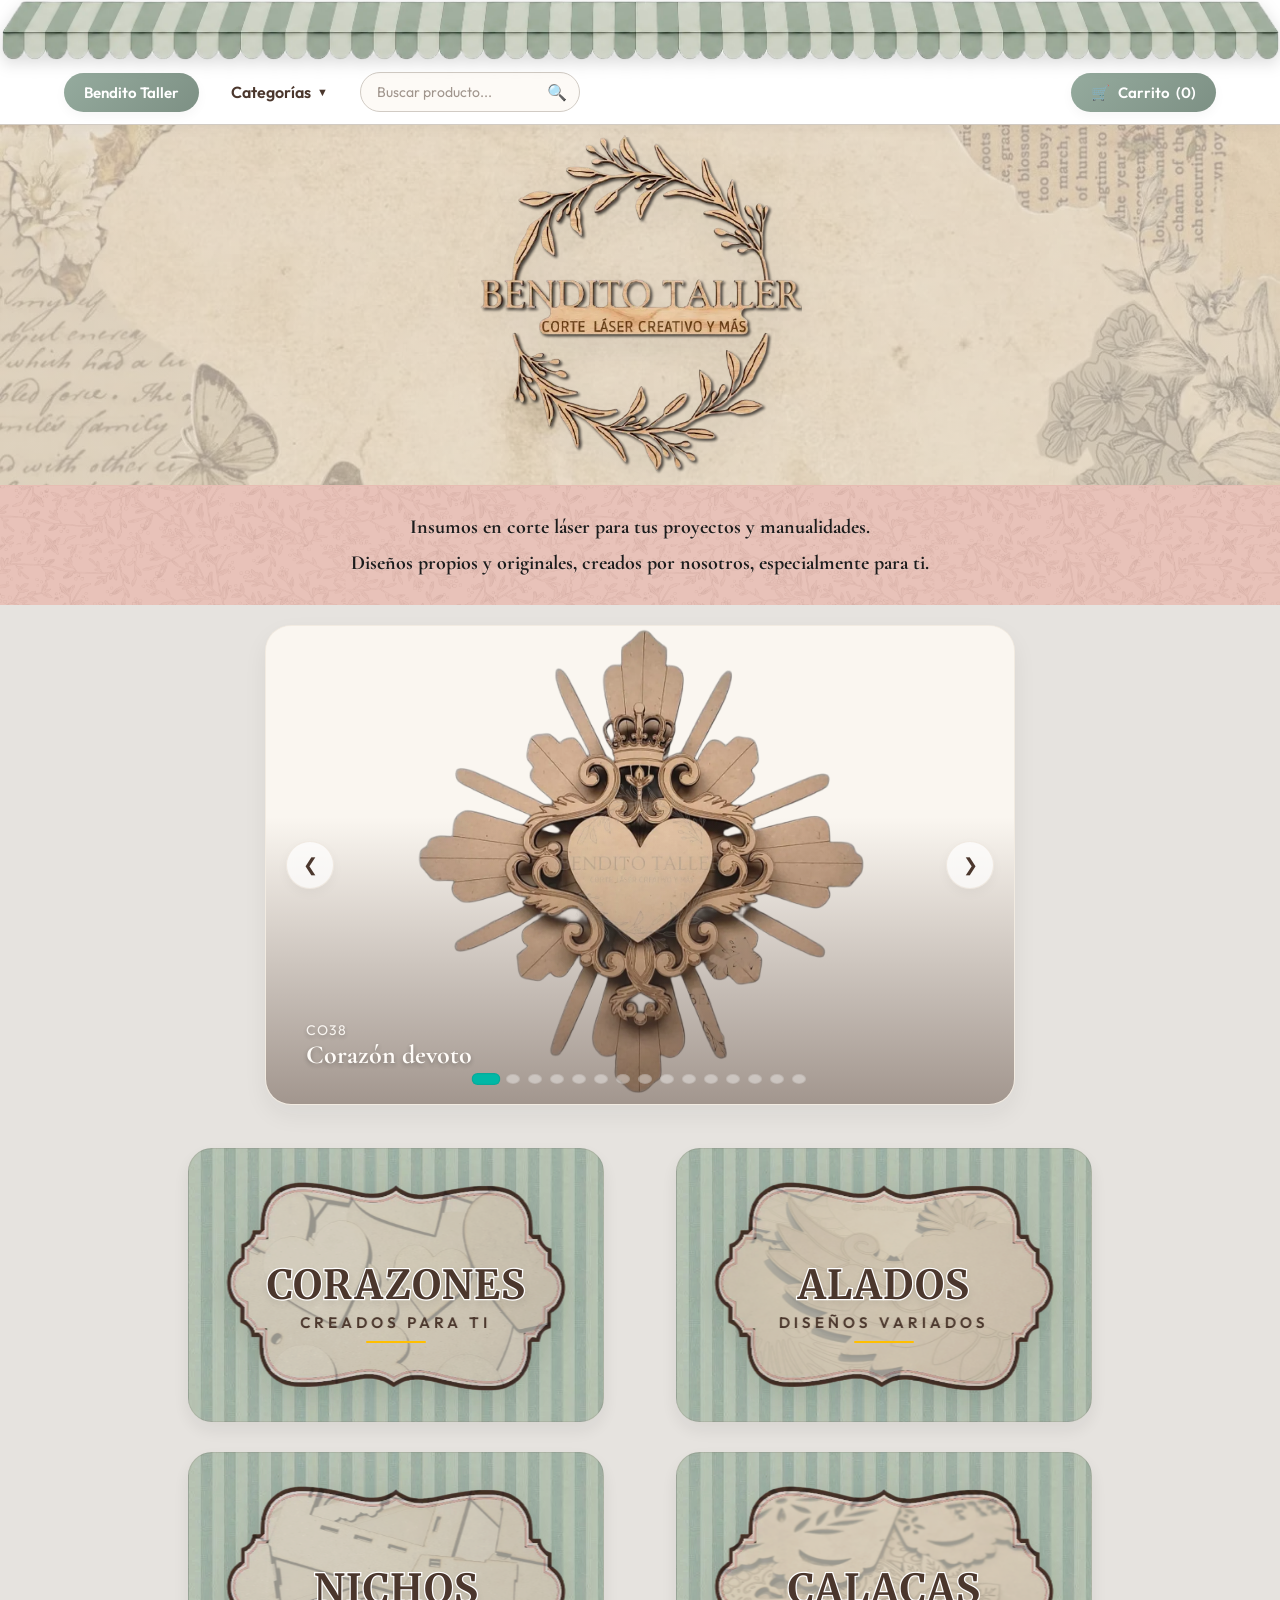
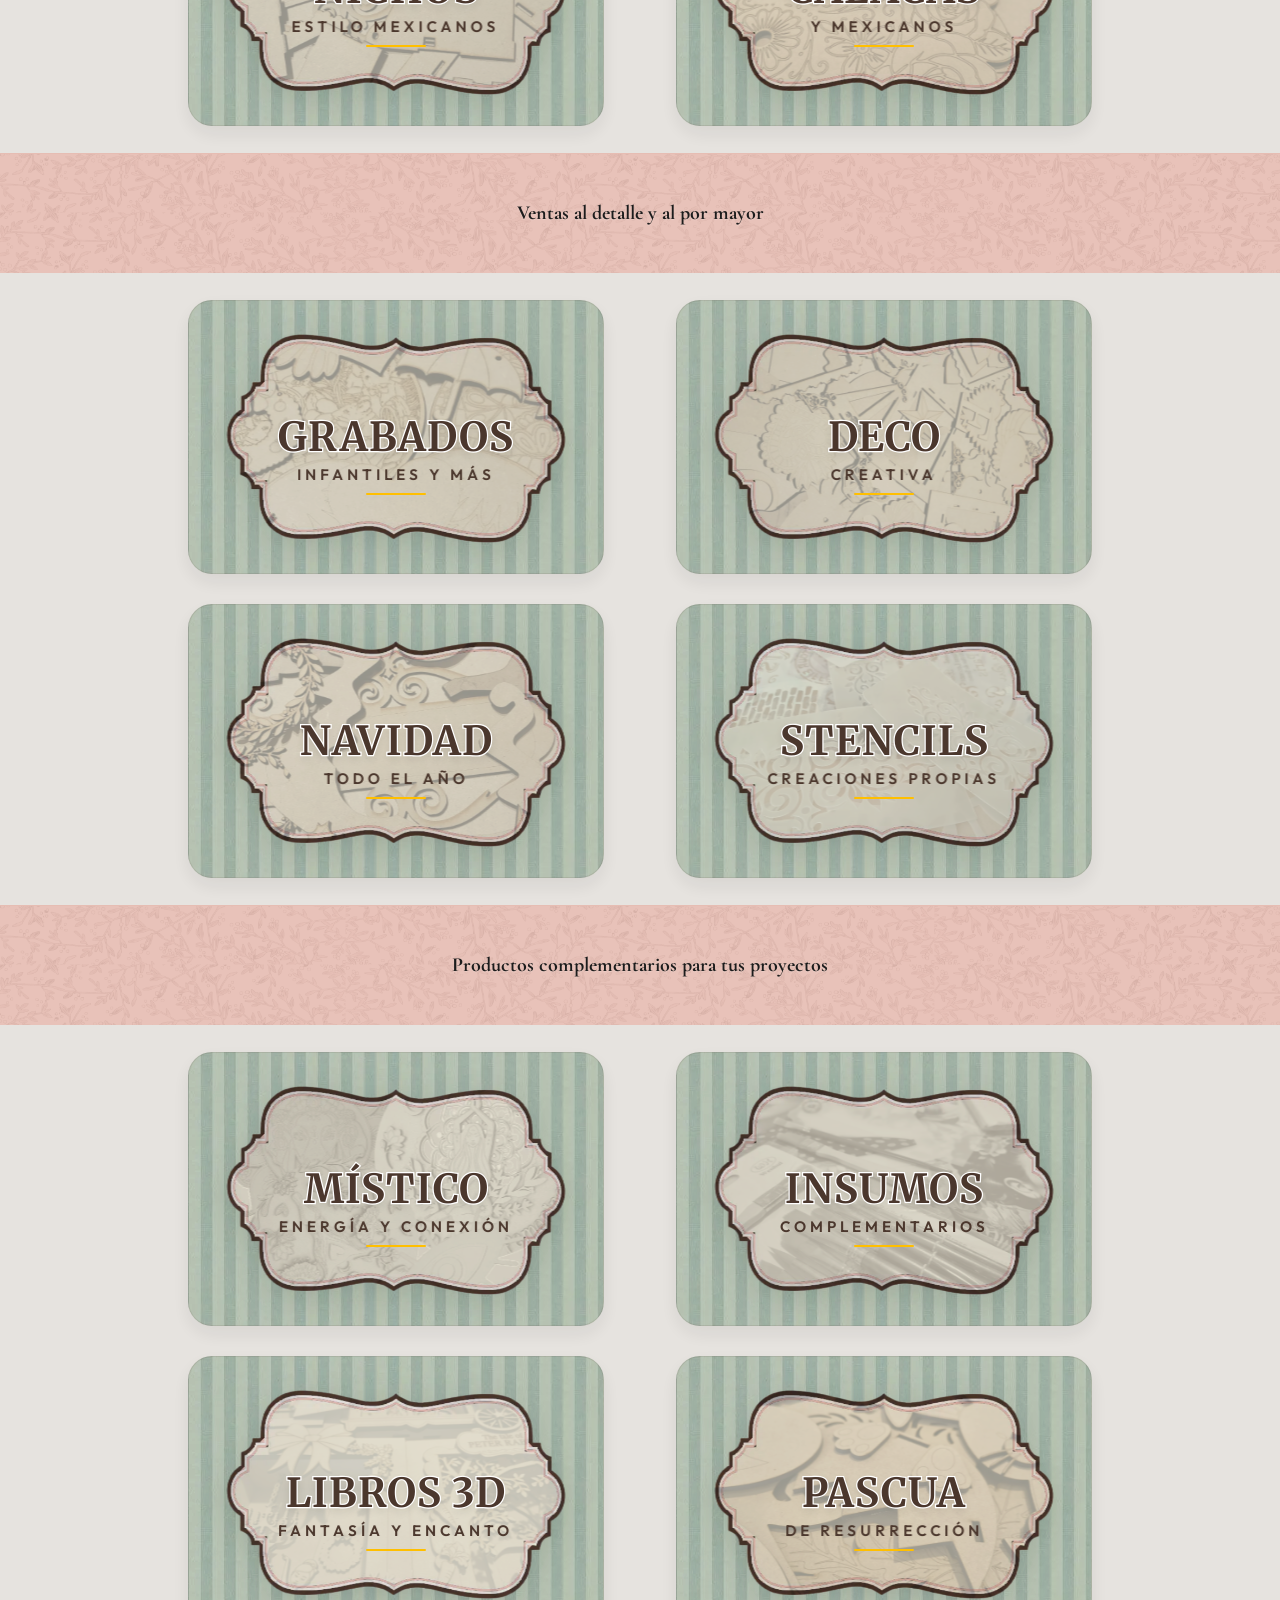
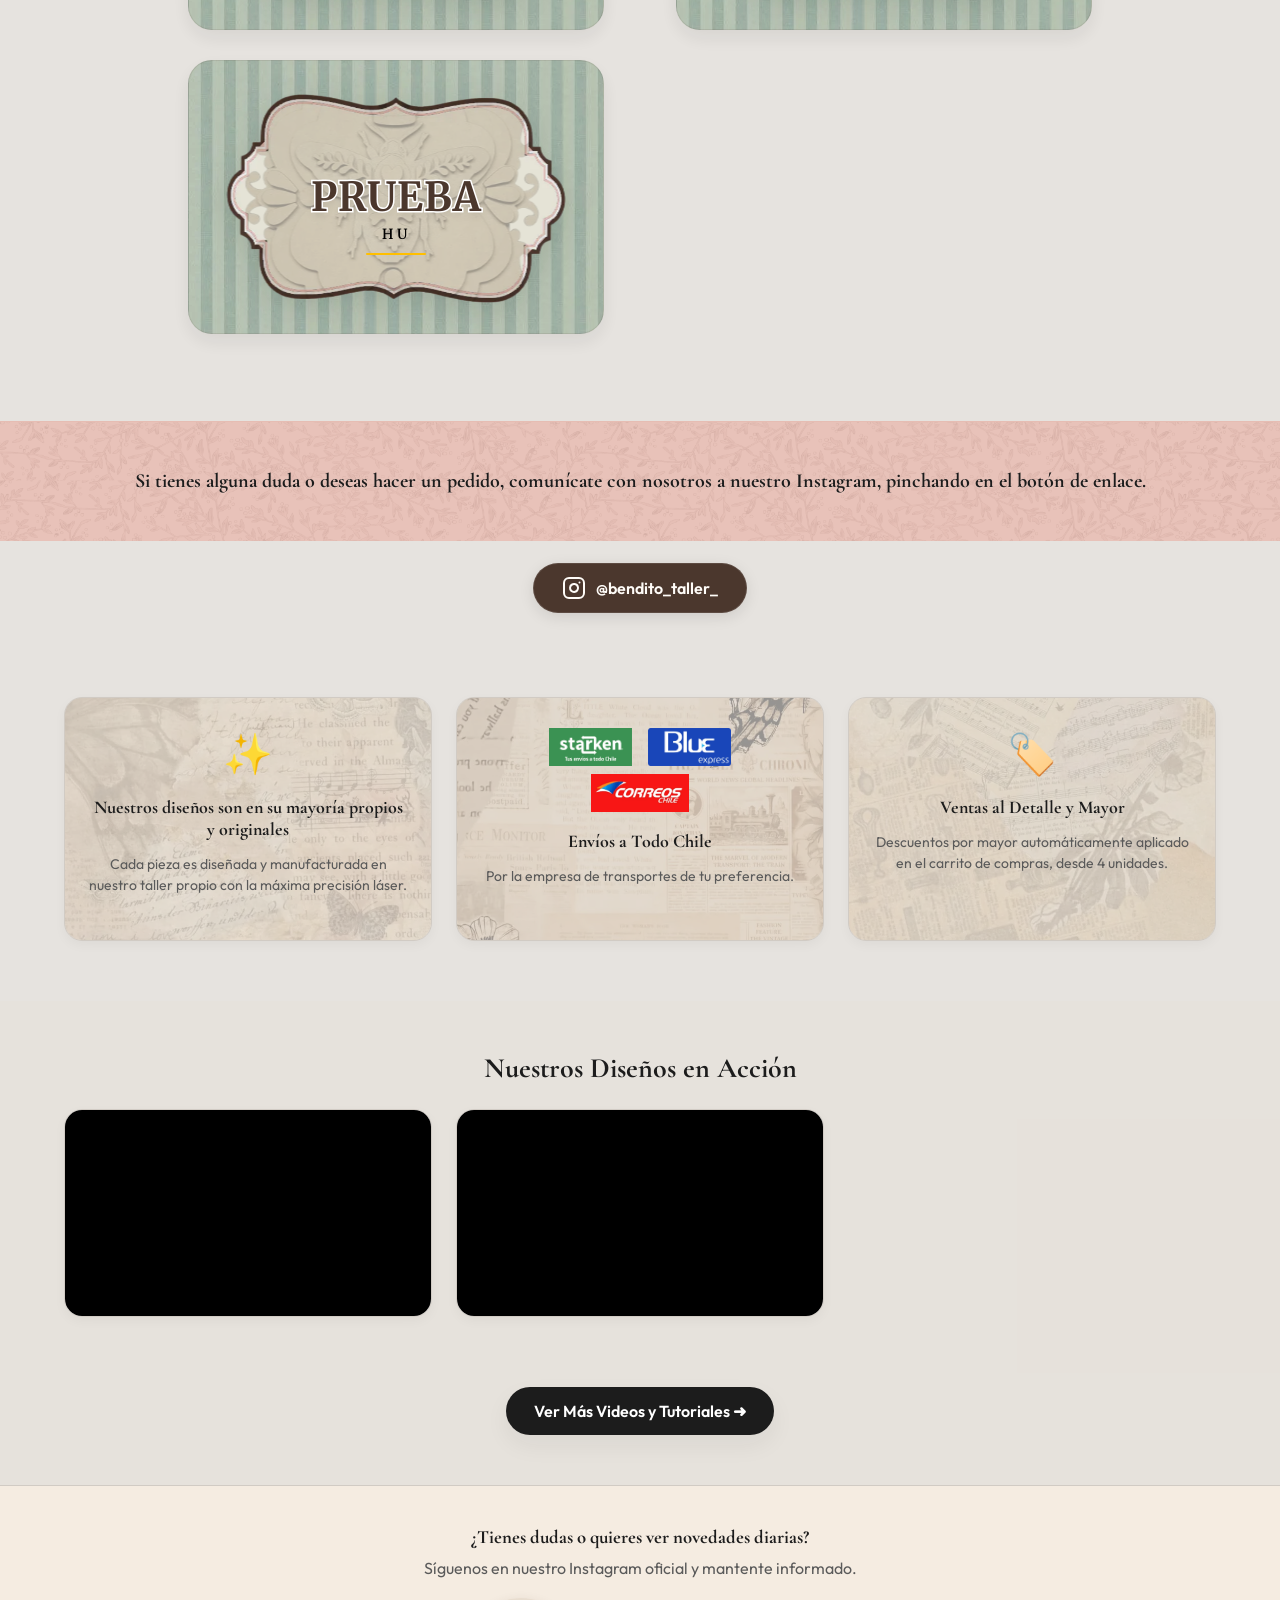
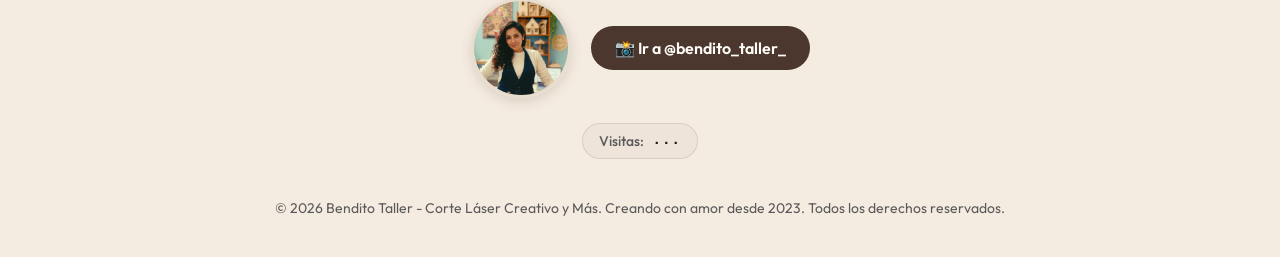
<file: index.html>
<!DOCTYPE html>
<html lang="es">
<head>
    <meta charset="UTF-8">
    <meta name="viewport" content="width=device-width, initial-scale=1.0">
    <meta name="view-transition" content="same-origin">
    <title>Bendito Taller | Corte Láser Creativo y Más</title>
    
    <!-- Google Fonts Outfit -->
    <link rel="preconnect" href="https://fonts.googleapis.com">
    <link rel="preconnect" href="https://fonts.gstatic.com" crossorigin>
    <link href="https://fonts.googleapis.com/css2?family=Alex+Brush&family=Cinzel:wght@400;700&family=Cormorant+Garamond:ital,wght@0,300;0,400;0,700;1,400&family=Dancing+Script:wght@400;700&family=Great+Vibes&family=Inter:wght@300;400;600;700&family=Lora:ital,wght@0,400;0,700;1,400&family=Merriweather:wght@300;400;700&family=Montserrat:wght@300;400;600;700&family=Outfit:wght@300;400;600;700;900&family=Parisienne&family=Petit+Formal+Script&family=Pinyon+Script&family=Playfair+Display:ital,wght@0,400;0,700;1,400&family=Poppins:wght@300;400;600;700&family=Sacramento&display=swap" rel="stylesheet">
    
    <link rel="stylesheet" href="styles.css?v=1.9">

</head>
<body>
<!-- START FLOATING DECORATIONS BACK -->
<div id="floating-decorations-container-back" style="position: absolute; top: 0; left: 50%; width: 1200px; transform: translateX(-50%); height: 100%; pointer-events: none; z-index: 0; overflow: visible;">
</div>
<!-- END FLOATING DECORATIONS BACK -->
<!-- START FLOATING DECORATIONS FRONT -->
<div id="floating-decorations-container-front" style="position: absolute; top: 0; left: 50%; width: 1200px; transform: translateX(-50%); height: 100%; pointer-events: none; z-index: 9999; overflow: visible;">
</div>
<!-- END FLOATING DECORATIONS FRONT -->

























































    <!-- NAVBAR -->
    <nav class="main-navbar">
        <div class="nav-container">
            <div class="nav-left">
                <a href="index.html" class="nav-brand-btn">
                    Bendito Taller
                </a>
                
                <!-- Dropdown Categorías -->
                <div class="categories-dropdown">
                    <button class="dropdown-btn" onclick="toggleDropdown(event)">
                        Categorías <span class="arrow-down">▼</span>
                    </button>
                    <div class="dropdown-content" id="categoriesDropdownContent">
                        <!-- Categorías dinámicas cargadas por script.js -->
                    </div>
                </div>

                <!-- Lupa / Buscador -->
                <div class="search-bar-container">
                    <input 
                        type="text" 
                        id="searchInput" 
                        placeholder="Buscar producto..." 
                        oninput="handleNavbarSearch()"
                        onkeydown="if(event.key === 'Enter') triggerSearch()"
                    >
                    <button class="search-btn" onclick="toggleSearchInput(event)" title="Buscar producto">🔍</button>
                </div>
            </div>
            
            <div class="nav-right-group" style="display: flex; align-items: center; gap: 12px;">
                <button class="nav-cart-btn" onclick="toggleCart()" onmouseenter="showCart()" onmouseleave="hideCart()" style="pointer-events: auto;">
                    <span class="cart-btn-icon" style="pointer-events: none;">🛒</span>
                    <div class="cart-btn-label" style="pointer-events: none;">
                        <span>Carrito</span>
                        <span id="cartCount">(0)</span>
                    </div>
                </button>
            </div>
        </div>
    </nav>

    <!-- HERO BANNER -->
    <!--
    <header class="hero-section" style="position: relative; display: flex; align-items: center; justify-content: center; background: transparent; padding: 0; border: none; overflow: hidden;">
        <img src="img/logo_transparente.gif" alt="Bendito Taller" style="position: relative; z-index: 2; height: 1200px; max-height: 90vh; width: auto; max-width: 95%; mix-blend-mode: multiply; display: block; margin: -120px auto;">
    </header>
    -->
    <header class="hero-section" style="position: relative; display: flex; align-items: center; justify-content: center; background: linear-gradient(rgba(229, 218, 203, 0.7), rgba(229, 218, 203, 0.7)), #e5dacb url('img/fondo logo.webp') no-repeat center center; background-size: cover; padding: 10px 0; border: none; overflow: hidden;">
        <img src="img/logo_madera_sin_fondo.webp" alt="Bendito Taller" style="position: relative; z-index: 2; height: 340px; max-height: 40vh; width: auto; max-width: 90%; display: block; margin: 0 auto; filter: drop-shadow(0 10px 20px rgba(0,0,0,0.08));">
    </header>


    <!-- BANNER DECORATIVO (ESTILO PREMIUM REFLEJADO) - HISTORIAL GUARDADO -->
    <!--
    <div class="decor-banner-container" style="margin-top: 0; max-width: 100%; padding: 0;">
        <div class="decor-banner-custom" style="border-radius: 0; border-left: none; border-right: none;">
            <div class="banner-branches left-branches">
                <img src="img/rama1.webp" alt="Rama Izquierda 1" class="branch-img branch-single">
                <img src="img/rama31.webp" alt="Rama Izquierda 2" class="branch-img branch-second">
            </div>

            <div class="decor-banner-content">
                <h3 class="decor-banner-title">Insumos en corte láser para tus proyectos y manualidades.</h3>
                <p class="decor-banner-text">Diseños propios y originales, creados por nosotros, especialmente para ti.</p>
            </div>

            <div class="banner-branches right-branches">
                <img src="img/rama1.webp" alt="Rama Derecha 1" class="branch-img branch-single">
                <img src="img/rama31.webp" alt="Rama Derecha 2" class="branch-img branch-second">
            </div>
        </div>
    </div>
    -->

    <!-- NUEVO BANNER DECORATIVO CON PUNTOS INTERACTIVOS -->
    <div class="decor-banner-container" style="margin-top: 0; max-width: 100%; padding: 0;">
        <div class="dots-banner-container" style="background-color: #E6BDB3;">
                        <div class="dots-banner-content">
                            <h3 class="dots-banner-title" style="font-size: 20px; color: #1c1c1c; font-family: 'Cormorant Garamond', Georgia, serif; font-weight: bold; font-style: normal;">Insumos en corte láser para tus proyectos y manualidades.</h3>
                            <p class="dots-banner-text" style="font-size: 20px; color: #1c1c1c; font-family: 'Cormorant Garamond', Georgia, serif; font-weight: bold; font-style: normal;">Diseños propios y originales, creados por nosotros, especialmente para ti.</p>
                        </div>
                    </div>
    </div>

    <!-- EXPLORA CATEGORIAS -->
    <section id="catalog-section" class="container" style="padding-bottom: 60px;">
        
        <!-- CARRUSEL DE PRODUCTOS DESTACADOS -->
        <div class="carousel-container" onmouseenter="detenerAutoSlide()" onmouseleave="iniciarAutoSlide()">
            <div class="carousel-track" id="carouselTrack">
                <!-- Poblado dinámicamente por script.js -->
            </div>
            
            <!-- Botones de navegación -->
            <button class="carousel-arrow prev" onclick="moveCarousel(-1)" title="Anterior">❮</button>
            <button class="carousel-arrow next" onclick="moveCarousel(1)" title="Siguiente">❯</button>
            
            <!-- Indicadores -->
            <div class="carousel-dots" id="carouselDots"></div>
        </div>

        <div class="categories-grid" style="padding-bottom: 0;">
                    <a href="catalogo.html?category=corazones" class="category-card card-corazones">
                        <div class="card-inner">
                            <div class="card-bg"></div>
                            <div class="card-overlay"></div>
                            <div class="card-content">
                                <h2 data-text="CORAZONES">CORAZONES</h2>
                                <span class="subtitle">Creados para ti</span>
                                <div class="divider"></div>
                                <span class="explore">Explorar colección <span class="arrow">→</span></span>
                            </div>
                        </div>
                    </a>
                    
                    <a href="catalogo.html?category=corazones-alados" class="category-card card-alados">
                        <div class="card-inner">
                            <div class="card-bg"></div>
                            <div class="card-overlay"></div>
                            <div class="card-content">
                                <h2 data-text="ALADOS">ALADOS</h2>
                                <span class="subtitle">diseños variados</span>
                                <div class="divider"></div>
                                <span class="explore">Explorar colección <span class="arrow">→</span></span>
                            </div>
                        </div>
                    </a>

                    <a href="catalogo.html?category=nichos-y-altares" class="category-card card-nichos">
                        <div class="card-inner">
                            <div class="card-bg"></div>
                            <div class="card-overlay"></div>
                            <div class="card-content">
                                <h2 data-text="NICHOS">NICHOS</h2>
                                <span class="subtitle">estilo mexicanos</span>
                                <div class="divider"></div>
                                <span class="explore">Explorar colección <span class="arrow">→</span></span>
                            </div>
                        </div>
                    </a>

                    <a href="catalogo.html?category=mexicanos-y-calacas" class="category-card card-calacas">
                        <div class="card-inner">
                            <div class="card-bg"></div>
                            <div class="card-overlay"></div>
                            <div class="card-content">
                                <h2 data-text="CALACAS">CALACAS</h2>
                                <span class="subtitle">y mexicanos</span>
                                <div class="divider"></div>
                                <span class="explore">Explorar colección <span class="arrow">→</span></span>
                            </div>
                        </div>
                    </a>
                </div>

                <!-- PRIMER BANNER REPETIDO -->
                <div class="decor-banner-container" style="margin: 24px 0; max-width: 100%; padding: 0;">
                    <div class="dots-banner-container" style="background-color: #E6BDB3;">
                        <div class="dots-banner-content">
                            <h3 class="dots-banner-title" style="font-size: 20px; color: #1c1c1c; font-family: 'Cormorant Garamond', Georgia, serif; font-weight: bold; font-style: normal; margin: 0;">Ventas al detalle y al por mayor</h3>
                        </div>
                    </div>
                </div>

                <div class="categories-grid" style="padding-top: 0; padding-bottom: 0;">
                    <a href="catalogo.html?category=grabados" class="category-card card-grabados">
                        <div class="card-inner">
                            <div class="card-bg"></div>
                            <div class="card-overlay"></div>
                            <div class="card-content">
                                <h2 data-text="GRABADOS">GRABADOS</h2>
                                <span class="subtitle">infantiles y más</span>
                                <div class="divider"></div>
                                <span class="explore">Explorar colección <span class="arrow">→</span></span>
                            </div>
                        </div>
                    </a>

                    <a href="catalogo.html?category=deco" class="category-card card-deco">
                        <div class="card-inner">
                            <div class="card-bg"></div>
                            <div class="card-overlay"></div>
                            <div class="card-content">
                                <h2 data-text="DECO">DECO</h2>
                                <span class="subtitle">creativa</span>
                                <div class="divider"></div>
                                <span class="explore">Explorar colección <span class="arrow">→</span></span>
                            </div>
                        </div>
                    </a>

                    <a href="catalogo.html?category=navidad" class="category-card card-navidad">
                        <div class="card-inner">
                            <div class="card-bg"></div>
                            <div class="card-overlay"></div>
                            <div class="card-content">
                                <h2 data-text="NAVIDAD">NAVIDAD</h2>
                                <span class="subtitle">todo el año</span>
                                <div class="divider"></div>
                                <span class="explore">Explorar colección <span class="arrow">→</span></span>
                            </div>
                        </div>
                    </a>

                    <a href="catalogo.html?category=stencil" class="category-card card-stencil">
                        <div class="card-inner">
                            <div class="card-bg"></div>
                            <div class="card-overlay"></div>
                            <div class="card-content">
                                <h2 data-text="STENCILS">STENCILS</h2>
                                <span class="subtitle">creaciones propias</span>
                                <div class="divider"></div>
                                <span class="explore">Explorar colección <span class="arrow">→</span></span>
                            </div>
                        </div>
                    </a>
                </div>

                <!-- SEGUNDO BANNER REPETIDO -->
                <div class="decor-banner-container" style="margin: 24px 0; max-width: 100%; padding: 0;">
                    <div class="dots-banner-container" style="background-color: #E6BDB3;">
                        <div class="dots-banner-content">
                            <h3 class="dots-banner-title" style="font-size: 20px; color: #1c1c1c; font-family: 'Cormorant Garamond', Georgia, serif; font-weight: bold; font-style: normal; margin: 0;">Productos complementarios para tus proyectos</h3>
                        </div>
                    </div>
                </div>

                <div class="categories-grid" style="padding-top: 0;">
                    <a href="catalogo.html?category=mistico-y-mas" class="category-card card-mistico">
                        <div class="card-inner">
                            <div class="card-bg"></div>
                            <div class="card-overlay"></div>
                            <div class="card-content">
                                <h2 data-text="MÍSTICO">MÍSTICO</h2>
                                <span class="subtitle">energía y conexión</span>
                                <div class="divider"></div>
                                <span class="explore">Explorar colección <span class="arrow">→</span></span>
                            </div>
                        </div>
                    </a>

                    <a href="catalogo.html?category=otros-insumos" class="category-card card-insumos">
                        <div class="card-inner">
                            <div class="card-bg"></div>
                            <div class="card-overlay"></div>
                            <div class="card-content">
                                <h2 data-text="INSUMOS">INSUMOS</h2>
                                <span class="subtitle">complementarios</span>
                                <div class="divider"></div>
                                <span class="explore">Explorar colección <span class="arrow">→</span></span>
                            </div>
                        </div>
                    </a>

                    <a href="catalogo.html?category=libros-3d" class="category-card card-libros">
                        <div class="card-inner">
                            <div class="card-bg"></div>
                            <div class="card-overlay"></div>
                            <div class="card-content">
                                <h2 data-text="LIBROS 3D">LIBROS 3D</h2>
                                <span class="subtitle">fantasía y encanto</span>
                                <div class="divider"></div>
                                <span class="explore">Explorar colección <span class="arrow">→</span></span>
                            </div>
                        </div>
                    </a>

                    <a href="catalogo.html?category=pascua" class="category-card card-pascua">
                        <div class="card-inner">
                            <div class="card-bg"></div>
                            <div class="card-overlay"></div>
                            <div class="card-content">
                                <h2 data-text="PASCUA">PASCUA</h2>
                                <span class="subtitle">de resurrección</span>
                                <div class="divider"></div>
                                <span class="explore">Explorar colección <span class="arrow">→</span></span>
                            </div>
                        </div>
                    </a>

                    
                                    
                                    
                                    
                                    
                                    
                                    <a href="catalogo.html?category=prueba" class="category-card card-prueba" style="--badge-scale: 1.00;">
                        <div class="card-inner">
                            <div class="card-bg"></div>
                            <div class="card-overlay"></div>
                            <div class="card-content">
                                <h2 data-text="PRUEBA" style="font-size: 40px; color: #ffffff; --title-color: #4b372d; --title-stroke-color: #ffffff; --title-stroke-width: 3.0px; font-family: 'Merriweather', Georgia, serif;">PRUEBA</h2>
                                <span class="subtitle" style="font-size: 14px; color: #000000; font-family: 'Merriweather', Georgia, serif;">HU</span>
                                <div class="divider" style="--divider-top: 56px; --divider-color: #FFBF00; --divider-image: none; --divider-width: 60px; --divider-height: 2px;"></div>
                                <span class="explore">Explorar colección <span class="arrow">→</span></span>
                            </div>
                        </div>
                    </a>
                </div>

                <!-- TERCER BANNER REPETIDO (INSTAGRAM) -->
                <div class="decor-banner-container" style="margin: 24px 0 12px 0; max-width: 100%; padding: 0;">
                    <div class="dots-banner-container" style="background-color: #E6BDB3;">
                        <div class="dots-banner-content instagram-banner-content">
                            <h3 class="dots-banner-title" style="font-size: 20px; color: #1c1c1c; font-family: 'Cormorant Garamond', Georgia, serif; font-weight: bold; font-style: normal; margin: 0; line-height: 1.4;">Si tienes alguna duda o deseas hacer un pedido, comunícate con nosotros a nuestro Instagram, pinchando en el botón de enlace.</h3>
                        </div>
                    </div>
                </div>
                <div style="text-align: center; margin-bottom: 24px;">
                    <a href="https://www.instagram.com/bendito_taller_/" target="_blank" class="banner-insta-btn" style="margin-top: 10px;">
                        <svg width="24" height="24" viewBox="0 0 24 24" fill="none" stroke="currentColor" stroke-width="2" stroke-linecap="round" stroke-linejoin="round" style="display: block;">
                            <rect x="2" y="2" width="20" height="20" rx="5" ry="5"></rect>
                            <path d="M16 11.37A4 4 0 1 1 12.63 8 4 4 0 0 1 16 11.37z"></path>
                            <line x1="17.5" y1="6.5" x2="17.51" y2="6.5"></line>
                        </svg>
                        <span>@bendito_taller_</span>
                    </a>
                </div>
    </section>



    <!-- CARACTERISTICAS CLAVE -->
    <section class="features-section">
        <div class="feature-card" id="feature-card-1">
            <div class="feature-icon">✨</div>
            <h3 class="feature-title">Nuestros diseños son en su mayoría propios y originales</h3>
            <p class="feature-desc">Cada pieza es diseñada y manufacturada en nuestro taller propio con la máxima precisión láser.</p>
        </div>
        <div class="feature-card" id="feature-card-2">
            <div class="shipping-logos-container">
                <div class="shipping-logos-row">
                    <img src="img/logo_starken.webp" alt="Starken" class="shipping-logo">
                    <img src="img/Logo-Blue.webp" alt="Blue Express" class="shipping-logo">
                </div>
                <div class="shipping-logos-row">
                    <img src="img/correos-chile-logo1.webp" alt="Correos de Chile" class="shipping-logo correos-logo">
                </div>
            </div>
            <h3 class="feature-title">Envíos a Todo Chile</h3>
            <p class="feature-desc">Por la empresa de transportes de tu preferencia.</p>
        </div>
        <div class="feature-card" id="feature-card-3">
            <div class="feature-icon">🏷️</div>
            <h3 class="feature-title">Ventas al Detalle y Mayor</h3>
            <p class="feature-desc">Descuentos por mayor automáticamente aplicado en el carrito de compras, desde 4 unidades.</p>
        </div>
    </section>

    <!-- FEATURED VIDEOS -->
    <section style="background: rgba(229, 218, 203, 0.2); padding: 50px 0;">
        <div class="container">
            <h2 class="section-title" style="margin-top: 0;">Nuestros Diseños en Acción</h2>
            <div class="videos-grid">
                <!-- Video 1 -->
                <div class="video-card">
                    <div class="video-container">
                        <iframe src="https://www.youtube.com/embed/8gl6JiQ3Dws" frameborder="0" allow="accelerometer; autoplay; clipboard-write; encrypted-media; gyroscope; picture-in-picture" allowfullscreen></iframe>
                    </div>
                </div>
                <!-- Video 2 -->
                <div class="video-card">
                    <div class="video-container">
                        <iframe src="https://www.youtube.com/embed/f9b9mxGQV_4" frameborder="0" allow="accelerometer; autoplay; clipboard-write; encrypted-media; gyroscope; picture-in-picture" allowfullscreen></iframe>
                    </div>
                </div>
            </div>
            <div style="text-align: center; margin-top: 10px;">
                <a href="videos.html" class="hero-btn" style="background: var(--text-main);">Ver Más Videos y Tutoriales ➜</a>
            </div>
        </div>
    </section>

    <!-- INSTAGRAM FOOTER -->
    <footer class="insta-footer">
        <h3 style="margin: 0 0 10px 0;">¿Tienes dudas o quieres ver novedades diarias?</h3>
        <p style="color: var(--text-muted); margin: 0 0 20px 0;">Síguenos en nuestro Instagram oficial y mantente informado.</p>
        <div style="display: flex; align-items: center; justify-content: center; gap: 20px; flex-wrap: wrap; margin-bottom: 25px;">
            <div class="footer-profile-img" style="width: 100px; height: 100px; border-radius: 50%; overflow: hidden; border: 3px solid rgba(229, 218, 203, 0.8); box-shadow: 0 4px 12px rgba(75, 55, 45, 0.15); flex-shrink: 0;">
                <img src="img/imagen_lorena.webp" alt="Lorena" style="width: 100%; height: 100%; object-fit: cover; object-position: center 25%;">
            </div>
            <a href="https://www.instagram.com/bendito_taller_/" target="_blank" class="insta-btn" style="margin: 0;">
                📸 Ir a @bendito_taller_
            </a>
        </div>
        
        <div style="margin-top: 25px;">
            <div class="visitor-counter" style="display: inline-flex; align-items: center; justify-content: center; gap: 8px; background: rgba(75, 55, 45, 0.04); padding: 8px 16px; border-radius: 30px; border: 1px solid rgba(75, 55, 45, 0.12);">
                <span style="font-size: 14px; color: var(--text-muted); font-weight: 500;">Visitas:</span>
                <span id="visitCount" style="font-size: 15px; color: var(--text-main); font-weight: 700; font-family: monospace; letter-spacing: 0.5px;">...</span>
            </div>
        </div>
        <div style="margin-top: 40px; font-size: 14px; color: var(--text-muted);">
            © 2026 Bendito Taller - Corte Láser Creativo y Más. Creando con amor desde 2023. Todos los derechos reservados.
        </div>
    </footer>

    <!-- PANEL CARRITO DRAWER (Lado derecho inferior) -->
    <div id="cartPanel" onmouseenter="showCart()" onmouseleave="hideCart()" style="display: none;">
        <div style="display: flex; justify-content: space-between; align-items: center; border-bottom: 2px solid var(--border-color); padding-bottom: 12px; margin-bottom: 12px;">
            <h2 style="margin: 0; font-size: 20px; font-weight: 700; font-family: var(--font-serif);">Tu Pedido</h2>
            <button onclick="toggleCart()" style="border: none; background: rgba(75, 55, 45, 0.05); font-size: 16px; cursor: pointer; width: 32px; height: 32px; border-radius: 50%; display: flex; align-items: center; justify-content: center; color: var(--text-main);">✕</button>
        </div>

        <div class="cart-items-list" id="cartItems">
            <!-- Items del carrito -->
        </div>

        <div id="cartTotal">
            <span>Total:</span>
            <span>$0</span>
        </div>

        <button class="modal-btn-primary" onclick="location.href='carrito.html'" style="margin-top: 16px;">
            📋 Revisar Pedido y Enviar Cotización
        </button>

        <button class="modal-btn-secondary" onclick="vaciarCarrito()" style="margin-top: 10px; background: var(--danger-gradient); color: white;">
            🗑 Vaciar Carrito
        </button>
    </div>

    <!-- TOAST AVISO -->
    <div id="toast">
        ✔ Agregado al pedido
    </div>

    <!-- SCRIPTS -->
    <script src="productos.js"></script>
    <script src="cart-shared.js"></script>
    <script src="script.js"></script>
    <script>
        // Intersection Observer para efecto hover automático al escrolear en celulares
        function initMobileObserver() {
            if (window.innerWidth <= 768) {
                const cards = document.querySelectorAll(".category-card");
                
                const observerOptions = {
                    root: null,
                    rootMargin: "-35% 0px -35% 0px",
                    threshold: 0.2
                };
                
                const observer = new IntersectionObserver((entries) => {
                    entries.forEach(entry => {
                        if (entry.isIntersecting) {
                            entry.target.classList.add("active");
                        } else {
                            entry.target.classList.remove("active");
                        }
                    });
                }, observerOptions);
                
                cards.forEach(card => observer.observe(card));
            }
        }

        if (document.readyState === "loading") {
            document.addEventListener("DOMContentLoaded", initMobileObserver);
        } else {
            initMobileObserver();
        }

        // Contador de Visitas con Control de Sesión
        async function loadVisitorCounter() {
            try {
                const visitedKey = "bendito_taller_visited";
                let url = "https://api.counterapi.dev/v1/benditotaller/visitas";
                
                if (!sessionStorage.getItem(visitedKey)) {
                    url += "/up";
                    sessionStorage.setItem(visitedKey, "true");
                }
                
                const response = await fetch(url);
                if (response.ok) {
                    const data = await response.json();
                    const countEl = document.getElementById("visitCount");
                    if (countEl) {
                        countEl.textContent = data.count.toLocaleString("es-CL");
                    }
                }
            } catch (error) {
                console.error("Error al cargar el contador de visitas:", error);
            }
        }
        
        loadVisitorCounter();
    </script>
</body>
</html>
<!-- Re-trigger build 2026-07-03 -->
</file>
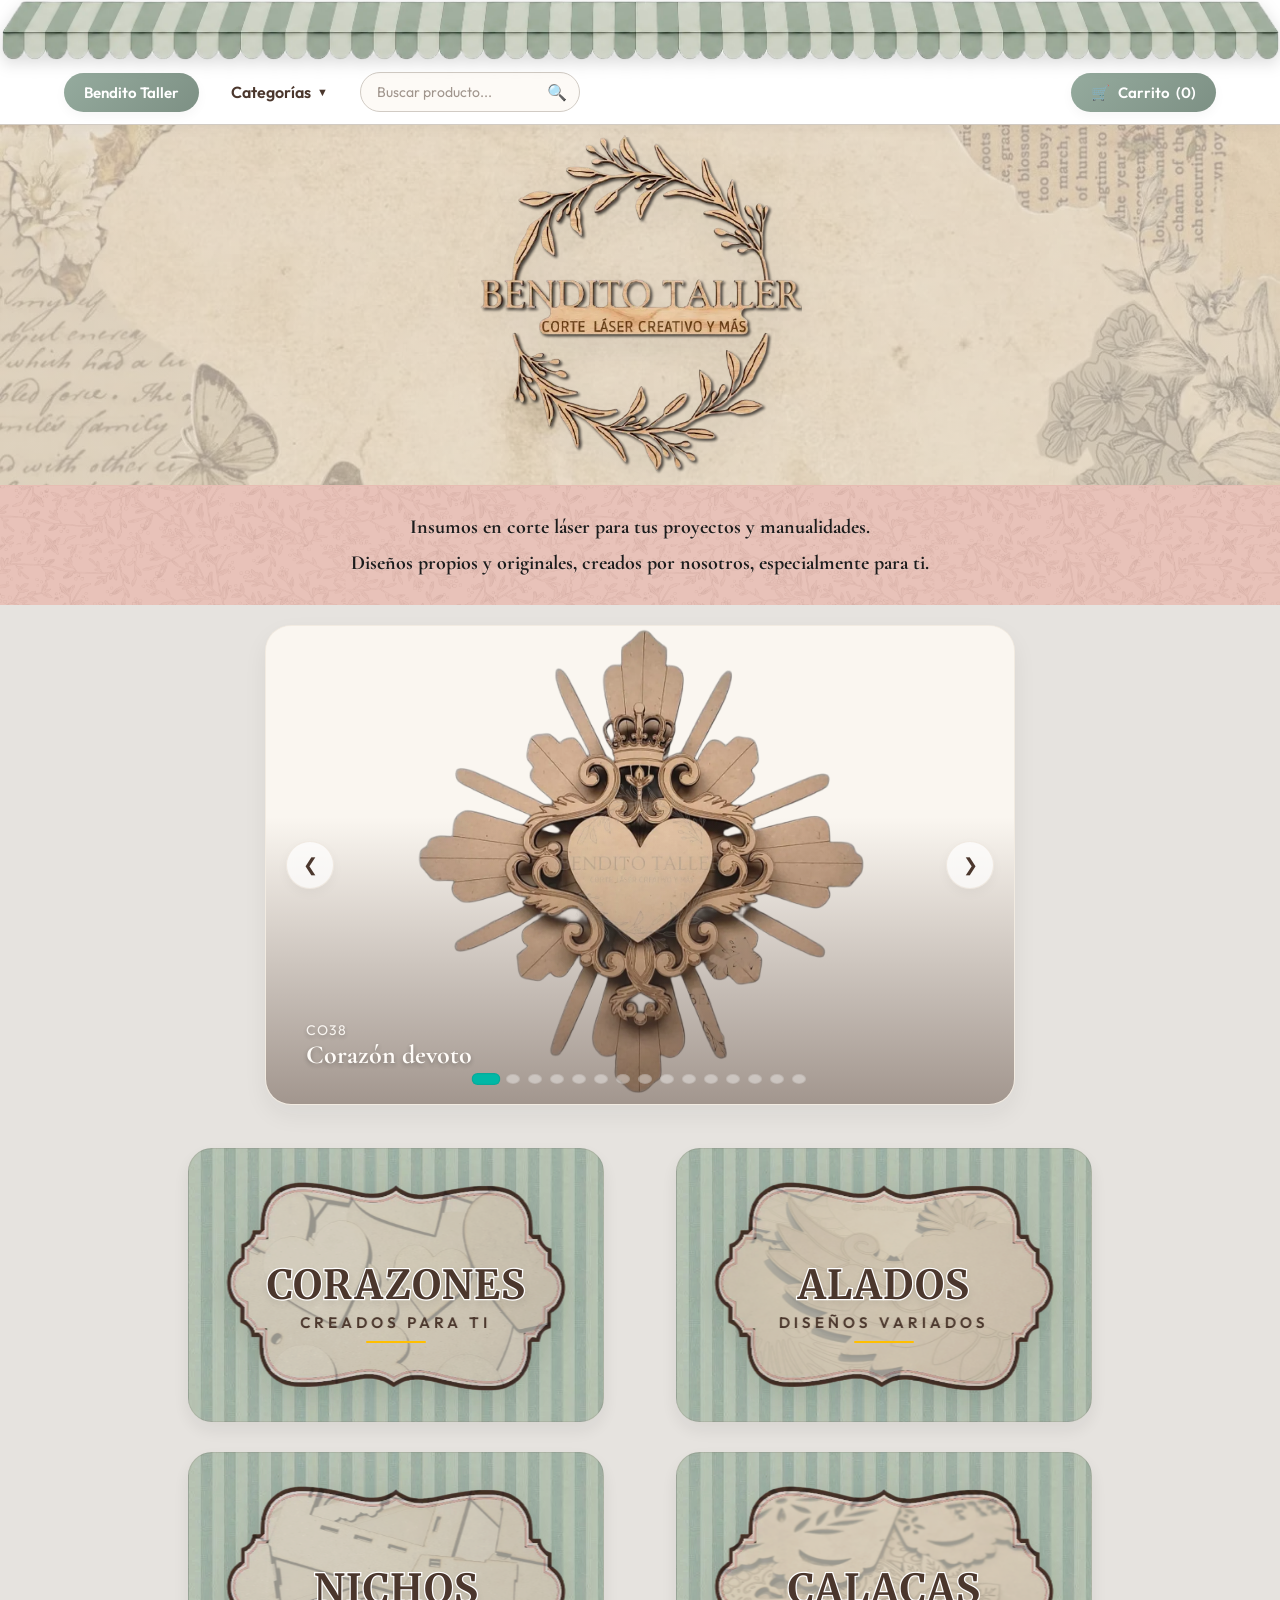
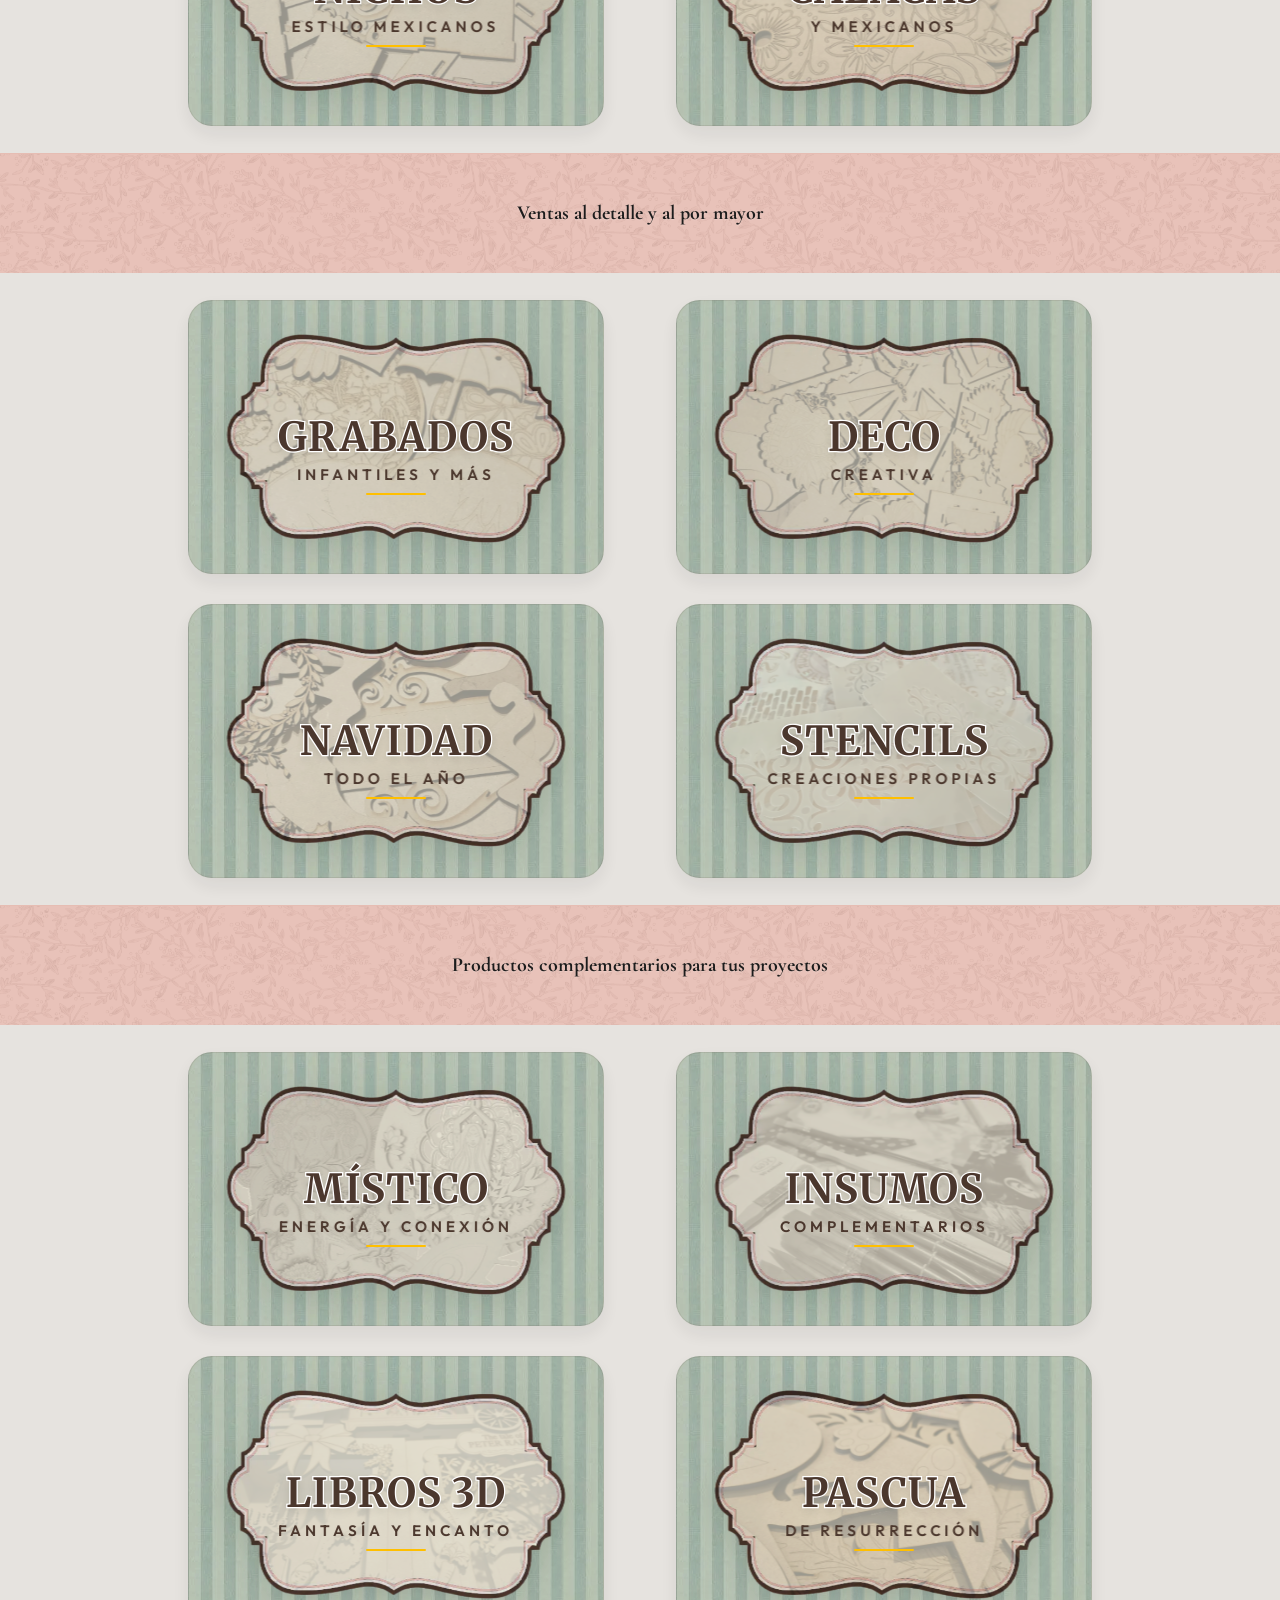
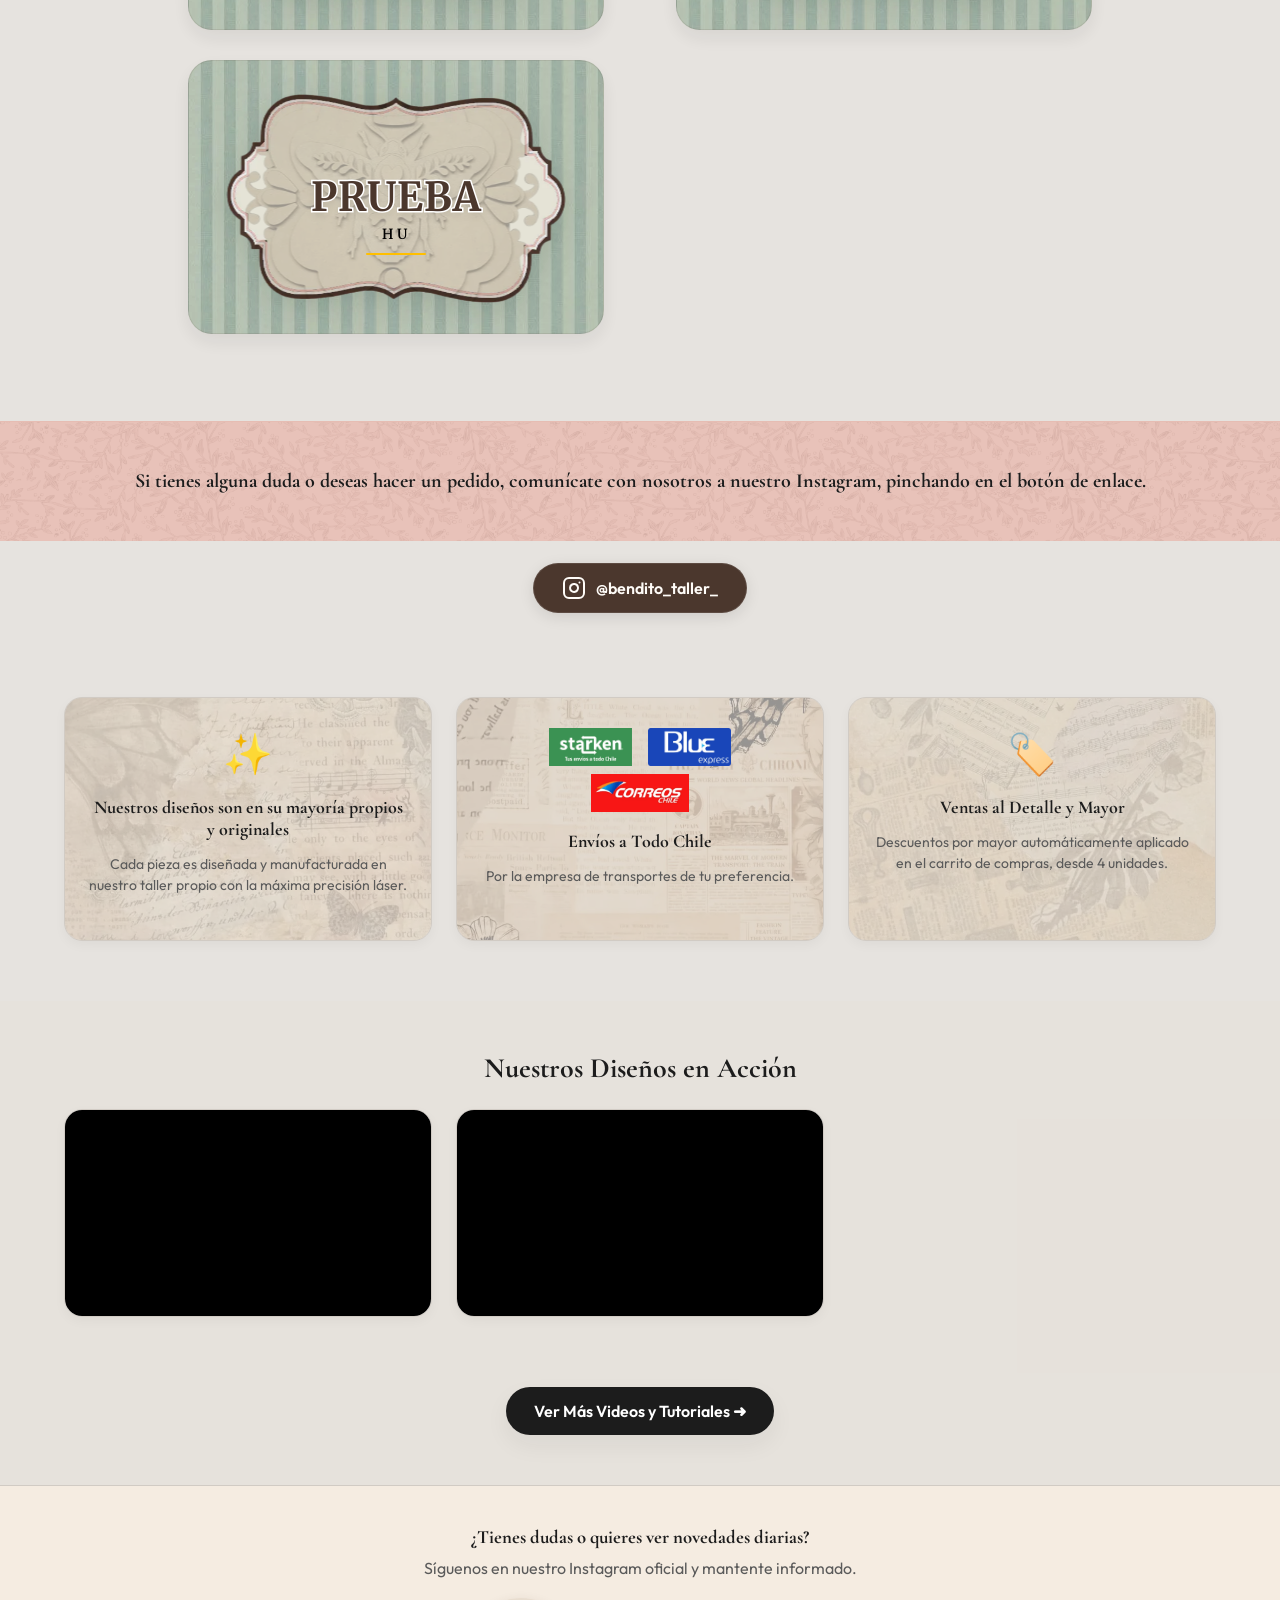
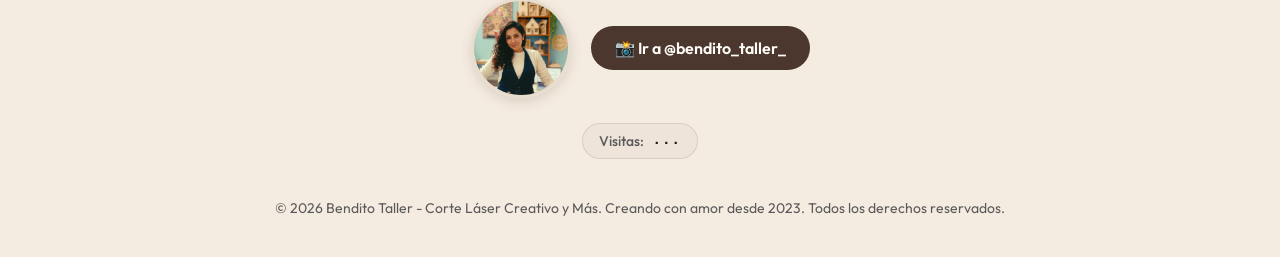
<file: add.html>
<!DOCTYPE html>
<html lang="es">
<head>
    <meta charset="UTF-8">
    <meta name="viewport" content="width=device-width, initial-scale=1.0">
    <meta name="view-transition" content="same-origin">
    <title>Redireccionando... | Bendito Taller</title>
</head>
<body style="font-family: Arial, sans-serif; text-align: center; padding: 50px; background-color: #fffcf8; color: #4b372d;">
    
    <div style="font-size: 40px; margin-bottom: 20px;">🛍️</div>
    <h2>Cargando selector de producto...</h2>
    <p>Por favor espera un momento.</p>

    <!-- Cargar base de datos para validar IDs antes de redirigir -->
    <script src="productos.js"></script>
    <script>
        const params = new URLSearchParams(window.location.search);
        
        // Soporta tanto ?id=CA10 como ?producto=CA10 de enlaces antiguos y nuevos
        const originalId = params.get("id") || params.get("producto") || "";
        
        // Normalizar ID antiguo a minúsculas y sin caracteres especiales (ej: reno-base -> renobase)
        let cleanId = originalId.toLowerCase().replace(/[^a-z0-9]/g, "");

        // Guardar el referrer original de Google Sites (si existe) para saber a qué subpágina específica volver
        if (document.referrer && (document.referrer.includes("bendito-taller") || document.referrer.includes("benditotaller") || document.referrer.includes("google.com"))) {
            sessionStorage.setItem("referrerSites", document.referrer);
        } else {
            sessionStorage.setItem("referrerSites", "https://sites.google.com/view/bendito-taller/p%C3%A1gina-principal");
        }
        sessionStorage.setItem("fromSites", "true");

        // Validar si existe en la base de datos de productos.js
        if (cleanId && productos[cleanId]) {
            window.location.href = `index.html?producto=${cleanId}`;
        } else {
            let encontrado = false;
            
            // Solo buscar coincidencia parcial si cleanId no está vacío
            if (cleanId) {
                for (let key in productos) {
                    if (key.includes(cleanId) || cleanId.includes(key)) {
                        window.location.href = `index.html?producto=${key}`;
                        encontrado = true;
                        break;
                    }
                }
            }
            
            // Fallback: Redirigir a la raíz si no hay coincidencia
            if (!encontrado) {
                window.location.href = "index.html";
            }
        }
    </script>
</body>
</html>
</file>
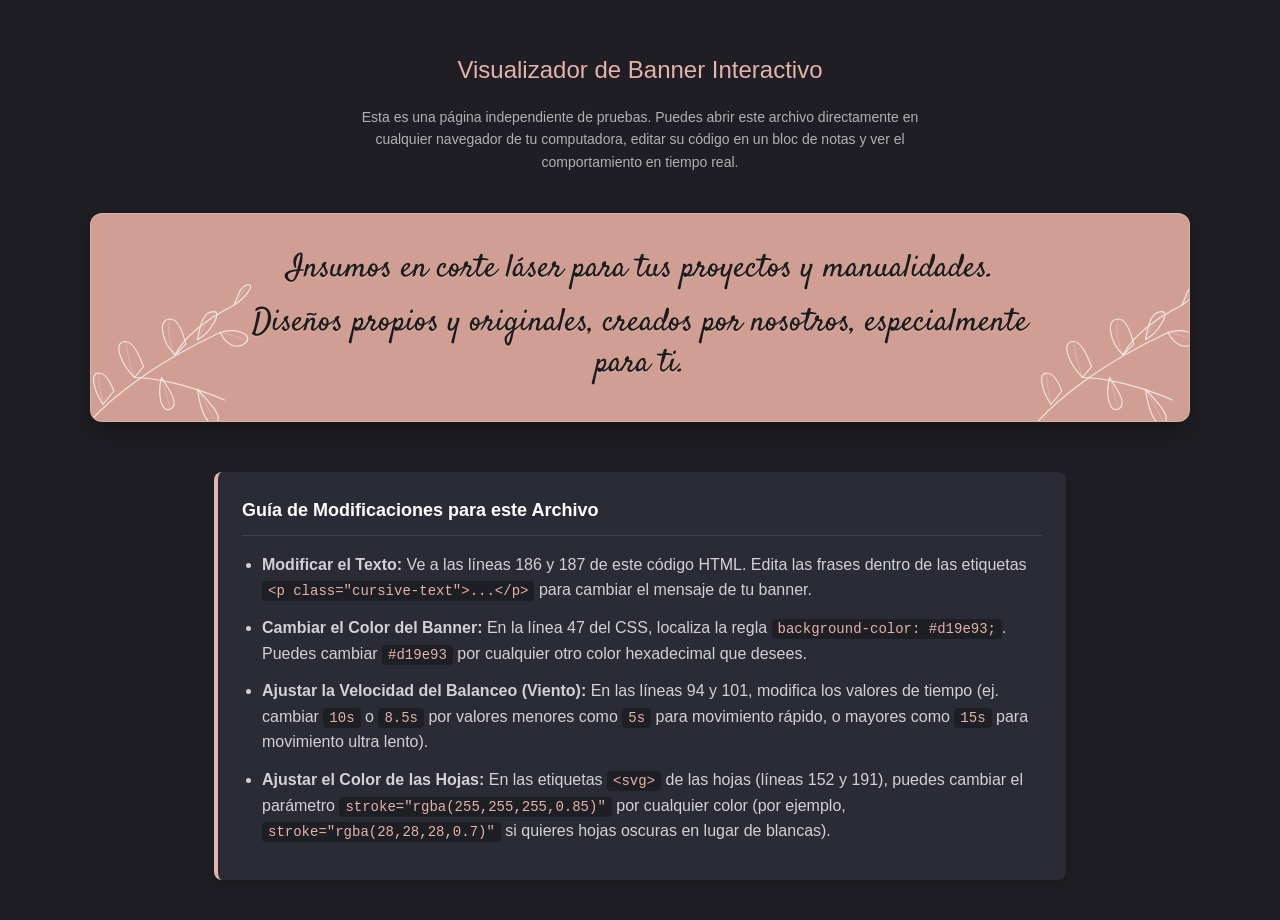
<file: banner_demo.html>
<!DOCTYPE html>
<html lang="es">
<head>
    <meta charset="UTF-8">
    <meta name="viewport" content="width=device-width, initial-scale=1.0">
    <meta name="view-transition" content="same-origin">
    <title>Demo e Instrucciones: Banner Personalizable con Hojas Animadas</title>
    <!-- Importamos la tipografía cursiva "Satisfy" desde Google Fonts -->
    <link href="https://fonts.googleapis.com/css2?family=Satisfy&display=swap" rel="stylesheet">
    
    <style>
        /* ==========================================
           ESTILOS GENERALES DE LA PÁGINA DE PREVIO
           ========================================== */
        body {
            background-color: #1e1e24; /* Fondo oscuro para resaltar el banner beige/rosado */
            color: #ffffff;
            font-family: 'Segoe UI', Tahoma, Geneva, Verdana, sans-serif;
            margin: 0;
            padding: 40px 20px;
            display: flex;
            flex-direction: column;
            align-items: center;
            justify-content: center;
            min-height: 90vh;
        }

        h1 {
            font-weight: 400;
            font-size: 24px;
            margin-bottom: 8px;
            color: #e4b3a9;
        }

        p.instructions-tag {
            color: #b0b0b5;
            font-size: 14px;
            margin-bottom: 40px;
            text-align: center;
            max-width: 600px;
            line-height: 1.6;
        }

        /* ==========================================
           1. CONTENEDOR DEL BANNER (PERSONALIZABLE)
           ========================================== */
        .decor-banner {
            /* Puedes cambiar el color de fondo aquí (color rosado viejo) */
            background-color: #d19e93; 
            
            position: relative;
            width: 100%;
            max-width: 1100px;
            min-height: 140px;
            border-radius: 12px;
            display: flex;
            justify-content: center;
            align-items: center;
            overflow: hidden;
            box-shadow: 0 10px 25px rgba(0,0,0,0.3);
            border: 1px solid rgba(255, 255, 255, 0.2);
            padding: 35px 24px;
            box-sizing: border-box;
            transition: transform 0.3s ease, box-shadow 0.3s ease;
        }

        /* Efecto al pasar el cursor sobre el banner entero */
        .decor-banner:hover {
            transform: translateY(-2px);
            box-shadow: 0 14px 35px rgba(0,0,0,0.4);
        }

        /* ==========================================
           2. CAPA DE TEXTO (EDITABLE)
           ========================================== */
        .decor-banner-content {
            text-align: center;
            z-index: 2; /* Garantiza que el texto quede por encima de los tallos de las hojas */
            max-width: 75%; /* Evita que el texto choque con las hojas de los costados */
            pointer-events: none; /* Permite clicks a través del texto */
        }

        .cursive-text {
            font-family: 'Satisfy', cursive;
            color: #1c1c1c; /* Letra carbón oscura del Google Sites original */
            font-size: 32px;
            margin: 0 0 12px 0;
            line-height: 1.3;
            text-shadow: 0 1px 1px rgba(255, 255, 255, 0.25);
        }

        .cursive-text:last-child {
            margin-bottom: 0;
        }

        /* ==========================================
           3. HOJAS DECORATIVAS (VECTORES SVG)
           ========================================== */
        .decor-leaf {
            position: absolute;
            bottom: -15px;
            width: 180px;
            height: 180px;
            pointer-events: none; /* No interfieren con el puntero */
            z-index: 1;
            opacity: 0.85;
            transition: opacity 0.4s ease, filter 0.4s ease;
        }

        /* Resplandor interactivo de las hojas al pasar el mouse por el banner */
        .decor-banner:hover .decor-leaf {
            opacity: 1;
            filter: drop-shadow(0 0 6px rgba(255, 255, 255, 0.5));
        }

        /* Configuración específica de la rama izquierda */
        .decor-leaf-left {
            left: -15px;
            transform-origin: 5% 95%; /* Pivote exacto en la base de la rama (eje de rotación) */
            animation: sway-left 10s ease-in-out infinite;
        }

        /* Configuración específica de la rama derecha */
        .decor-leaf-right {
            right: -15px;
            transform-origin: 5% 95%; /* Mismo pivote local. CSS scaleX se encarga del espejo */
            animation: sway-right 8.5s ease-in-out infinite;
            animation-delay: -2.3s; /* Desfase inicial para romper la simetría robótica */
        }

        /* ==========================================
           4. ANIMACIONES CSS (@KEYFRAMES)
           ========================================== */
        /* Animación Rama Izquierda: Imita ráfagas y balanceo suave */
        @keyframes sway-left {
            0%, 100% {
                transform: rotate(0deg) scale(1) translateY(0);
            }
            30% {
                transform: rotate(3.5deg) scale(1.01) translateY(-2px) translateX(0.5px);
            }
            65% {
                transform: rotate(0.8deg) scale(0.99) translateY(0.5px);
            }
            82% {
                transform: rotate(4.2deg) scale(1.015) translateY(-2.5px) translateX(1px);
            }
        }

        /* Animación Rama Derecha: Reflejada e independiente */
        @keyframes sway-right {
            0%, 100% {
                transform: scaleX(-1) rotate(10deg) scale(1) translateY(0);
            }
            35% {
                transform: scaleX(-1) rotate(13.5deg) scale(1.015) translateY(-2.5px) translateX(-0.5px);
            }
            60% {
                transform: scaleX(-1) rotate(9.2deg) scale(0.99) translateY(0.5px);
            }
            84% {
                transform: scaleX(-1) rotate(14.5deg) scale(1.01) translateY(-1.8px) translateX(-1px);
            }
        }

        /* ==========================================
           5. ADAPTABILIDAD EN MÓVILES (RESPONSIVE)
           ========================================== */
        @media (max-width: 768px) {
            .decor-banner {
                padding: 40px 16px;
            }
            .cursive-text {
                font-size: 21px; /* Letra más chica para evitar que se desborde */
            }
            .decor-leaf {
                width: 120px; /* Hojas más pequeñas en celulares */
                height: 120px;
                opacity: 0.5; /* Más tenues para no tapar el texto estrecho */
            }
        }

        /* ==========================================
           GUÍA DE MODIFICACIONES (PANEL DE AYUDA)
           ========================================== */
        .help-panel {
            background-color: #2b2b35;
            border-left: 4px solid #e4b3a9;
            padding: 24px;
            border-radius: 8px;
            max-width: 800px;
            margin-top: 50px;
            box-shadow: 0 4px 15px rgba(0,0,0,0.2);
            line-height: 1.6;
        }

        .help-panel h2 {
            font-size: 18px;
            margin-top: 0;
            color: #ffffff;
            border-bottom: 1px solid rgba(255,255,255,0.1);
            padding-bottom: 10px;
        }

        .help-panel ul {
            padding-left: 20px;
            margin-bottom: 0;
        }

        .help-panel li {
            margin-bottom: 12px;
            color: #d1d1d6;
        }

        .help-panel code {
            background-color: rgba(0,0,0,0.3);
            color: #e4b3a9;
            padding: 2px 6px;
            border-radius: 4px;
            font-family: 'Courier New', Courier, monospace;
            font-size: 14px;
        }
    </style>
</head>
<body>

    <h1>Visualizador de Banner Interactivo</h1>
    <p class="instructions-tag">
        Esta es una página independiente de pruebas. Puedes abrir este archivo directamente en cualquier navegador de tu computadora, editar su código en un bloc de notas y ver el comportamiento en tiempo real.
    </p>

    <!-- BANNER CONTENEDOR -->
    <div class="decor-banner">
        
        <!-- HOJA IZQUIERDA (SVG VECTORIAL) -->
        <svg class="decor-leaf decor-leaf-left" viewBox="0 0 200 200" fill="none" stroke="rgba(255,255,255,0.85)" stroke-width="1.3" stroke-linecap="round" stroke-linejoin="round">
            <!-- Tallo principal -->
            <path d="M 10,190 C 35,160 85,120 160,85" />
            <!-- Hojas con sus nervaduras interiores finas -->
            <path d="M 30,165 C 20,150 15,130 25,130 C 35,130 40,145 42,150 Z" />
            <path d="M 30,165 C 27,150 25,138 25,130" stroke-width="0.6" opacity="0.6" />
            
            <path d="M 65,135 C 50,120 40,95 55,95 C 65,95 72,115 75,123 Z" />
            <path d="M 65,135 C 59,120 57,105 55,95" stroke-width="0.6" opacity="0.6" />
            
            <path d="M 110,110 C 95,95 90,70 105,70 C 115,70 120,90 122,98 Z" />
            <path d="M 110,110 C 103,95 101,80 105,70" stroke-width="0.6" opacity="0.6" />
            
            <path d="M 160,85 C 175,80 195,85 190,95 C 180,105 168,100 160,85 Z" />
            <path d="M 160,85 C 172,87 183,91 190,95" stroke-width="0.6" opacity="0.6" />
            
            <!-- Ramificación inferior y hojas -->
            <path d="M 65,135 C 90,135 130,145 165,160" />
            <path d="M 95,135 C 105,150 115,165 105,170 C 95,175 90,155 95,135 Z" />
            <path d="M 95,135 C 100,150 102,160 105,170" stroke-width="0.6" opacity="0.6" />
            
            <path d="M 135,148 C 150,165 165,180 155,185 C 145,190 138,170 135,148 Z" />
            <path d="M 135,148 C 145,165 150,175 155,185" stroke-width="0.6" opacity="0.6" />
            
            <!-- Ramificación superior y hojas -->
            <path d="M 110,110 C 120,90 145,70 175,55" />
            <path d="M 135,93 C 138,75 142,60 155,62 C 160,65 150,85 135,93 Z" />
            <path d="M 135,93 C 140,80 148,70 155,62" stroke-width="0.6" opacity="0.6" />
            
            <path d="M 175,55 C 190,45 200,30 190,32 C 180,35 180,48 175,55 Z" />
            <path d="M 175,55 C 182,45 186,38 190,32" stroke-width="0.6" opacity="0.6" />
        </svg>

        <!-- CONTENIDO DEL TEXTO (EDITABLE) -->
        <div class="decor-banner-content">
            <p class="cursive-text">Insumos en corte láser para tus proyectos y manualidades.</p>
            <p class="cursive-text">Diseños propios y originales, creados por nosotros, especialmente para ti.</p>
        </div>

        <!-- HOJA DERECHA (SVG VECTORIAL) -->
        <svg class="decor-leaf decor-leaf-right" viewBox="0 0 200 200" fill="none" stroke="rgba(255,255,255,0.85)" stroke-width="1.3" stroke-linecap="round" stroke-linejoin="round">
            <!-- Reutiliza el mismo trazado; CSS se encarga del espejado perfecto con scaleX(-1) -->
            <path d="M 10,190 C 35,160 85,120 160,85" />
            <path d="M 30,165 C 20,150 15,130 25,130 C 35,130 40,145 42,150 Z" />
            <path d="M 30,165 C 27,150 25,138 25,130" stroke-width="0.6" opacity="0.6" />
            
            <path d="M 65,135 C 50,120 40,95 55,95 C 65,95 72,115 75,123 Z" />
            <path d="M 65,135 C 59,120 57,105 55,95" stroke-width="0.6" opacity="0.6" />
            
            <path d="M 110,110 C 95,95 90,70 105,70 C 115,70 120,90 122,98 Z" />
            <path d="M 110,110 C 103,95 101,80 105,70" stroke-width="0.6" opacity="0.6" />
            
            <path d="M 160,85 C 175,80 195,85 190,95 C 180,105 168,100 160,85 Z" />
            <path d="M 160,85 C 172,87 183,91 190,95" stroke-width="0.6" opacity="0.6" />
            
            <path d="M 65,135 C 90,135 130,145 165,160" />
            <path d="M 95,135 C 105,150 115,165 105,170 C 95,175 90,155 95,135 Z" />
            <path d="M 95,135 C 100,150 102,160 105,170" stroke-width="0.6" opacity="0.6" />
            
            <path d="M 135,148 C 150,165 165,180 155,185 C 145,190 138,170 135,148 Z" />
            <path d="M 135,148 C 145,165 150,175 155,185" stroke-width="0.6" opacity="0.6" />
            
            <path d="M 110,110 C 120,90 145,70 175,55" />
            <path d="M 135,93 C 138,75 142,60 155,62 C 160,65 150,85 135,93 Z" />
            <path d="M 135,93 C 140,80 148,70 155,62" stroke-width="0.6" opacity="0.6" />
            
            <path d="M 175,55 C 190,45 200,30 190,32 C 180,35 180,48 175,55 Z" />
            <path d="M 175,55 C 182,45 186,38 190,32" stroke-width="0.6" opacity="0.6" />
        </svg>

    </div>

    <!-- PANEL DE INSTRUCCIONES -->
    <div class="help-panel">
        <h2>Guía de Modificaciones para este Archivo</h2>
        <ul>
            <li>
                <strong>Modificar el Texto:</strong> Ve a las líneas 186 y 187 de este código HTML. Edita las frases dentro de las etiquetas <code>&lt;p class="cursive-text"&gt;...&lt;/p&gt;</code> para cambiar el mensaje de tu banner.
            </li>
            <li>
                <strong>Cambiar el Color del Banner:</strong> En la línea 47 del CSS, localiza la regla <code>background-color: #d19e93;</code>. Puedes cambiar <code>#d19e93</code> por cualquier otro color hexadecimal que desees.
            </li>
            <li>
                <strong>Ajustar la Velocidad del Balanceo (Viento):</strong> En las líneas 94 y 101, modifica los valores de tiempo (ej. cambiar <code>10s</code> o <code>8.5s</code> por valores menores como <code>5s</code> para movimiento rápido, o mayores como <code>15s</code> para movimiento ultra lento).
            </li>
            <li>
                <strong>Ajustar el Color de las Hojas:</strong> En las etiquetas <code>&lt;svg&gt;</code> de las hojas (líneas 152 y 191), puedes cambiar el parámetro <code>stroke="rgba(255,255,255,0.85)"</code> por cualquier color (por ejemplo, <code>stroke="rgba(28,28,28,0.7)"</code> si quieres hojas oscuras en lugar de blancas).
            </li>
        </ul>
    </div>

</body>
</html>
</file>
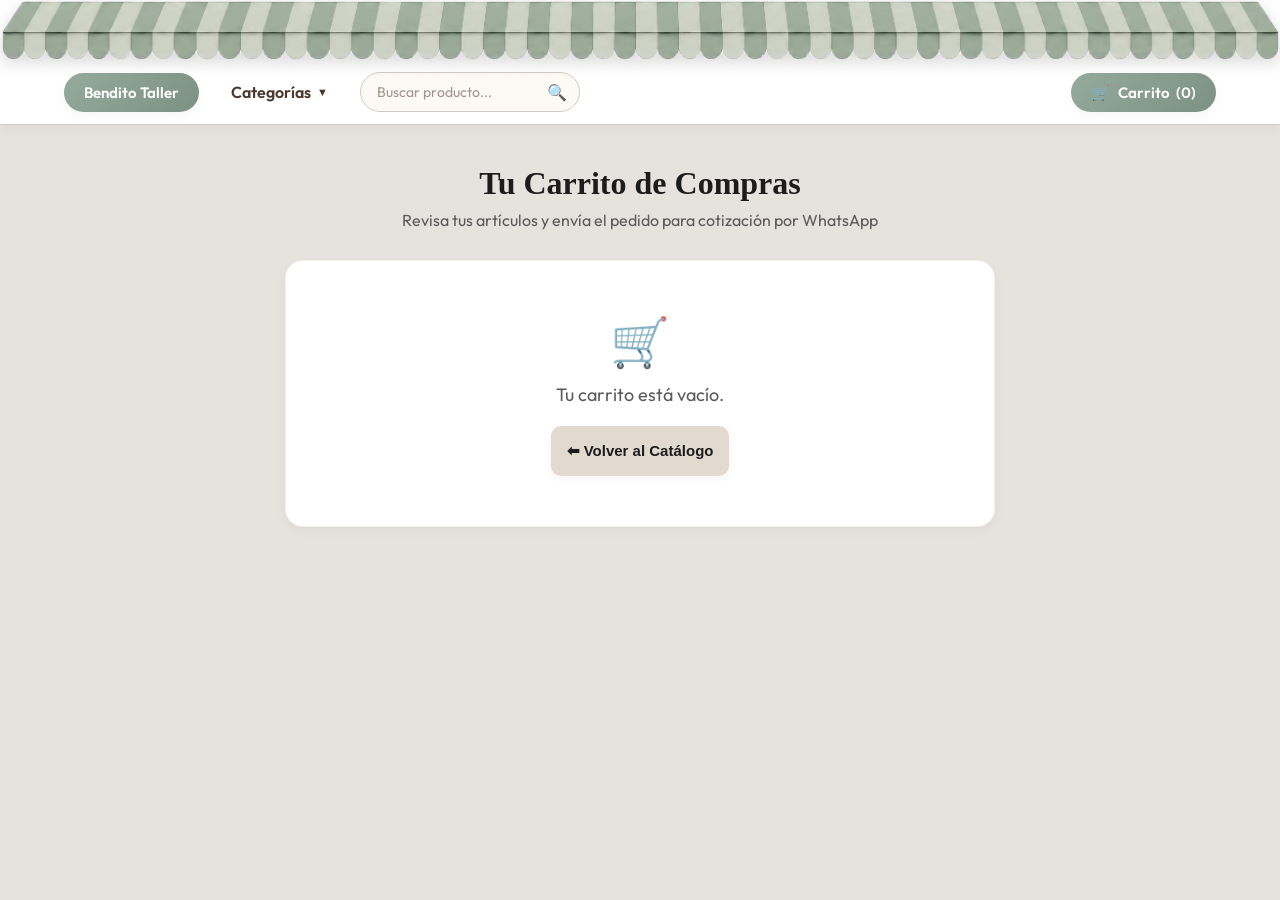
<file: carrito.html>
<!DOCTYPE html>
<html lang="es">
<head>
    <meta charset="UTF-8">
    <meta name="viewport" content="width=device-width, initial-scale=1.0">
    <meta name="view-transition" content="same-origin">
    <title>Tu Pedido | Bendito Taller</title>
    
    <!-- Google Fonts Outfit -->
    <link rel="preconnect" href="https://fonts.googleapis.com">
    <link rel="preconnect" href="https://fonts.gstatic.com" crossorigin>
    <link href="https://fonts.googleapis.com/css2?family=Outfit:wght@300;400;500;600;700&display=swap" rel="stylesheet">

    <link rel="stylesheet" href="styles.css">
    <style>
        body {
            background-color: var(--bg-light);
        }
        .cart-list {
            margin-bottom: 25px;
        }
        .cart-item-card {
            display: flex;
            gap: 20px;
            background-color: var(--bg-card);
            border-radius: var(--radius-md);
            padding: 20px;
            margin-bottom: 16px;
            box-shadow: var(--shadow-sm);
            border: 1px solid rgba(229, 218, 203, 0.4);
            align-items: center;
            transition: transform 0.2s, box-shadow 0.2s;
        }
        .cart-item-card:hover {
            transform: translateY(-2px);
            box-shadow: var(--shadow-md);
        }
        .cart-item-card img {
            width: 100px;
            height: 100px;
            object-fit: cover;
            border-radius: var(--radius-sm);
            border: 1px solid rgba(229, 218, 203, 0.3);
        }
        .item-details {
            flex: 1;
        }
        .item-name {
            font-size: 18px;
            font-weight: 700;
            color: var(--text-main);
            margin-bottom: 4px;
        }
        .item-meta {
            font-size: 14px;
            color: var(--text-muted);
            margin-bottom: 8px;
        }
        .item-obs {
            font-size: 13px;
            font-style: italic;
            color: #8e8076;
            margin-top: 4px;
            background: #fffcf8;
            padding: 6px 10px;
            border-radius: var(--radius-sm);
            border-left: 2px solid var(--primary-color);
            display: inline-block;
        }
        .item-controls-price {
            display: flex;
            justify-content: space-between;
            align-items: center;
            margin-top: 12px;
            flex-wrap: wrap;
            gap: 10px;
        }
        .qty-controls {
            display: flex;
            align-items: center;
            gap: 10px;
        }
        .qty-btn {
            border: none;
            background-color: #f0e6da;
            width: 28px;
            height: 28px;
            border-radius: 50%;
            cursor: pointer;
            font-size: 16px;
            font-weight: 700;
            color: var(--text-main);
            display: flex;
            align-items: center;
            justify-content: center;
            transition: background-color 0.2s, transform 0.1s;
        }
        .qty-btn:hover {
            background-color: var(--border-color);
            transform: scale(1.05);
        }
        .qty-btn:active {
            transform: scale(0.95);
        }
        .qty-number {
            font-size: 15px;
            font-weight: 700;
            min-width: 20px;
            text-align: center;
        }
        .item-subtotal {
            font-size: 16px;
            font-weight: 700;
            color: var(--primary-color);
        }
        .summary-card {
            background-color: var(--bg-card);
            border-radius: var(--radius-lg);
            padding: 30px;
            box-shadow: var(--shadow-md);
            border: 1px solid rgba(229, 218, 203, 0.4);
        }
        .summary-card h2 {
            margin: 0 0 15px 0;
            font-size: 20px;
            font-weight: 700;
            text-align: center;
        }
        .total-display {
            font-size: 28px;
            font-weight: 700;
            text-align: center;
            margin-bottom: 20px;
            color: var(--text-main);
            border-bottom: 2px solid var(--border-color);
            padding-bottom: 15px;
        }
        .obs-label {
            display: block;
            font-weight: 600;
            font-size: 14px;
            color: var(--text-muted);
            margin-bottom: 8px;
        }
        textarea.general-obs {
            width: 100%;
            height: 55px;
            border-radius: 18px;
            border: 1.5px solid var(--border-color);
            padding: 10px 14px;
            font-size: 14px;
            font-family: inherit;
            color: var(--text-main);
            resize: none;
            outline: none;
            background: rgba(255, 255, 255, 0.6);
            transition: all 0.2s;
        }
        textarea.general-obs:focus {
            border-color: var(--primary-color);
            background: #fff;
            box-shadow: 0 0 0 3px rgba(125, 139, 99, 0.15);
        }
        .actions-grid {
            display: grid;
            grid-template-columns: 1fr 1fr;
            gap: 12px;
            margin-top: 20px;
        }
        .btn-action {
            border: none;
            padding: 16px;
            border-radius: var(--radius-sm);
            font-size: 15px;
            font-weight: 600;
            cursor: pointer;
            display: flex;
            align-items: center;
            justify-content: center;
            gap: 8px;
            transition: all 0.3s ease;
            box-shadow: var(--shadow-sm);
        }
        .btn-action:hover {
            transform: translateY(-2px);
            box-shadow: var(--shadow-md);
        }
        .btn-primary {
            background: var(--primary-gradient);
            color: white;
            grid-column: span 2;
            font-size: 16px;
            padding: 18px;
        }
        .btn-secondary {
            background: #e2d9cf;
            color: var(--text-main);
        }
        .btn-secondary:hover {
            background: var(--border-color);
        }
        .btn-danger {
            background: var(--danger-gradient);
            color: white;
        }
        .delete-btn {
            border: none;
            background: transparent;
            cursor: pointer;
            font-size: 18px;
            margin-left: 10px;
            padding: 4px;
            display: inline-flex;
            align-items: center;
            justify-content: center;
            border-radius: var(--radius-sm);
            transition: background-color 0.2s, transform 0.1s;
        }
        .delete-btn:hover {
            background-color: rgba(220, 53, 69, 0.1);
            transform: scale(1.1);
        }
        .empty-state {
            text-align: center;
            padding: 50px 20px;
            background-color: var(--bg-card);
            border-radius: var(--radius-md);
            box-shadow: var(--shadow-sm);
            border: 1px solid rgba(229, 218, 203, 0.4);
            font-size: 18px;
            color: var(--text-muted);
        }
        .empty-state-icon {
            font-size: 48px;
            margin-bottom: 12px;
        }
        @media (max-width: 600px) {
            .actions-grid {
                grid-template-columns: 1fr;
            }
            .btn-primary {
                grid-column: span 1;
            }
        }
    </style>
</head>
<body>

    <!-- NAVBAR -->
    <nav class="main-navbar">
        <div class="nav-container">
            <div class="nav-left">
                <a href="index.html" class="nav-brand-btn">
                    Bendito Taller
                </a>
                
                <!-- Dropdown Categorías -->
                <div class="categories-dropdown">
                    <button class="dropdown-btn" onclick="toggleDropdown(event)">
                        Categorías <span class="arrow-down">▼</span>
                    </button>
                    <div class="dropdown-content" id="categoriesDropdownContent">
                        <!-- Categorías dinámicas cargadas por script.js -->
                    </div>
                </div>

                <!-- Lupa / Buscador -->
                <div class="search-bar-container">
                    <input 
                        type="text" 
                        id="searchInput" 
                        placeholder="Buscar producto..." 
                        oninput="handleNavbarSearch()"
                        onkeydown="if(event.key === 'Enter') triggerSearch()"
                    >
                    <button class="search-btn" onclick="toggleSearchInput(event)" title="Buscar producto">🔍</button>
                </div>
            </div>
            
            <div class="nav-right-group" style="display: flex; align-items: center; gap: 12px;">
                <button class="nav-cart-btn" onclick="location.reload()" style="pointer-events: auto;">
                    <span class="cart-btn-icon" style="pointer-events: none;">🛒</span>
                    <div class="cart-btn-label" style="pointer-events: none;">
                        <span>Carrito</span>
                        <span id="cartCount">(0)</span>
                    </div>
                </button>
            </div>
        </div>
    </nav>

    <!-- MAIN BODY -->
    <main class="cart-page-wrapper">
        <div class="cart-header">
            <h1>Tu Carrito de Compras</h1>
            <p>Revisa tus artículos y envía el pedido para cotización por WhatsApp</p>
        </div>

        <!-- LISTA DE PRODUCTOS -->
        <div id="cartContainer"></div>
    </main>

    <script src="cart-shared.js"></script>
    <script>
        function triggerSearch() {
            const searchInput = document.getElementById("searchInput");
            if (!searchInput) return;
            const query = searchInput.value.trim();
            window.location.href = `catalogo.html?search=${encodeURIComponent(query)}`;
        }

        function handleNavbarSearch() {}

        function toggleSearchInput(event) {
            event.stopPropagation();
            const container = document.querySelector(".search-bar-container");
            if (!container) return;
            const input = container.querySelector("input");
            if (!input) return;
            
            if (window.innerWidth <= 768) {
                if (!container.classList.contains("active")) {
                    container.classList.add("active");
                    input.focus();
                } else {
                    if (input.value.trim() !== "") {
                        triggerSearch();
                    } else {
                        container.classList.remove("active");
                    }
                }
            } else {
                triggerSearch();
            }
        }

        window.addEventListener("click", (e) => {
            const container = document.querySelector(".search-bar-container");
            if (container && !e.target.closest(".search-bar-container")) {
                const input = container.querySelector("input");
                if (input && input.value.trim() === "") {
                    container.classList.remove("active");
                }
            }
        });

        // Leer del LocalStorage
        let carrito = JSON.parse(localStorage.getItem("carrito")) || [];

        function updateCartBadge() {
            const totalItems = carrito.reduce((acc, item) => acc + item.cantidad, 0);
            document.getElementById("cartCount").textContent = `(${totalItems})`;
        }

        function render() {
            const container = document.getElementById("cartContainer");
            updateCartBadge();
            
            if (carrito.length === 0) {
                container.innerHTML = `
                    <div class="empty-state">
                        <div class="empty-state-icon">🛒</div>
                        <div>Tu carrito está vacío.</div>
                        <button class="btn-action btn-secondary" onclick="volverCatalogo()" style="margin: 20px auto 0 auto;">
                            ⬅ Volver al Catálogo
                        </button>
                    </div>
                `;
                return;
            }

            // Recalcular precios antes de renderizar
            recalcularPreciosCarrito(carrito);

            let itemsHtml = "";
            let total = 0;

            carrito.forEach((item, index) => {
                let subtotal = item.precio * item.cantidad;
                total += subtotal;

                let detalles = [];
                if (item.medida) detalles.push(`Medida: ${item.medida}`);
                if (item.variante) detalles.push(`Opción: ${item.variante}`);
                
                let ahorroStr = "";
                if (item.precio < item.unitario) {
                    detalles.push(`<span style="color: var(--primary-color); font-weight: 600;">Por Mayor</span>`);
                    let ahorro = (item.unitario - item.precio) * item.cantidad;
                    ahorroStr = `<div style="font-size: 13px; color: #2e7d32; font-weight: 500; margin-top: 4px;">💰 Ahorras $${ahorro.toLocaleString("es-CL")} (Precio mayorista aplicado)</div>`;
                }

                let detallesStr = detalles.join(" | ");

                itemsHtml += `
                    <div class="cart-item-card">
                        <img src="${item.imagen}" alt="${item.nombre}" onerror="this.src='https://via.placeholder.com/100?text=Sin+Foto'">
                        
                        <div class="item-details">
                            <div class="item-name">${item.nombre}</div>
                            <div class="item-meta">${detallesStr}</div>
                            ${item.observacion ? `<div class="item-obs">Nota: "${item.observacion}"</div>` : ""}
                            ${ahorroStr}
                            
                            <div class="item-controls-price">
                                <div class="qty-controls">
                                    <button class="qty-btn" onclick="restar(${index})">−</button>
                                    <span class="qty-number">${item.cantidad}</span>
                                    <button class="qty-btn" onclick="sumar(${index})">+</button>
                                    <button class="delete-btn" onclick="eliminar(${index})" title="Eliminar producto">🗑️</button>
                                </div>
                                <div class="item-subtotal">$${subtotal.toLocaleString("es-CL")}</div>
                            </div>
                        </div>
                    </div>
                `;
            });

            container.innerHTML = `
                <div class="cart-list">
                    ${itemsHtml}
                </div>

                <div class="summary-card">
                    <h2>Resumen del Pedido</h2>
                    <div class="total-display">
                        Total: $<span>${total.toLocaleString("es-CL")}</span>
                    </div>

                    <label for="obsGeneral" class="obs-label">Observaciones Generales</label>
                    <textarea id="obsGeneral" class="general-obs" placeholder="con factura / solo boleta"></textarea>

                    <div class="actions-grid">
                        <button class="btn-action btn-primary" onclick="copiar()">
                            Envíame tu pedido por WhatsApp pinchando aquí... ❤️
                        </button>
                        <button class="btn-action btn-secondary" onclick="volverCatalogo()">
                            ⬅ Volver al Catálogo
                        </button>
                        <button class="btn-action btn-danger" onclick="vaciar()">
                            🗑 Vaciar Carrito
                        </button>
                    </div>
                </div>
            `;
        }

        function guardar() {
            localStorage.setItem("carrito", JSON.stringify(carrito));
        }

        function sumar(index) {
            carrito[index].cantidad++;
            guardar();
            render();
        }

        function restar(index) {
            if (carrito[index].cantidad > 1) {
                carrito[index].cantidad--;
                guardar();
                render();
            }
        }

        function eliminar(index) {
            if (confirm("¿Deseas eliminar este producto de tu pedido?")) {
                carrito.splice(index, 1);
                guardar();
                render();
            }
        }

        function vaciar() {
            if (confirm("¿Seguro que deseas vaciar tu carrito?")) {
                carrito = [];
                guardar();
                render();
            }
        }

        function volverCatalogo() {
            const ref = document.referrer;
            if (ref && (ref.includes("catalogo.html") || ref.includes("index.html"))) {
                window.location.href = ref;
            } else {
                window.location.href = "catalogo.html";
            }
        }

        function copiar() {
            if (carrito.length === 0) return;

            let mensaje = `Hola 😊 quiero comprar estos productos de Bendito Taller:\n\n`;

            carrito.forEach(item => {
                let det = [];
                if (item.medida) det.push(`Medida: ${item.medida}`);
                if (item.variante) det.push(`Opción: ${item.variante}`);
                if (item.precio < item.unitario) det.push(`Precio Mayorista aplicado`);
                let detStr = det.length > 0 ? ` (${det.join(" | ")})` : "";

                mensaje += `• ${item.nombre}${detStr}\n`;
                mensaje += `  Cantidad: ${item.cantidad}\n`;
                if (item.observacion) mensaje += `  Nota: "${item.observacion}"\n`;
                mensaje += `\n`;
            });

            const total = carrito.reduce((acc, item) => acc + (item.precio * item.cantidad), 0);
            mensaje += `💰 Total estimado: $${total.toLocaleString("es-CL")}\n`;

            const obsGeneralVal = document.getElementById("obsGeneral").value.trim();
            if (obsGeneralVal) {
                mensaje += `\nObservaciones generales:\n"${obsGeneralVal}"`;
            }

            navigator.clipboard.writeText(mensaje)
                .then(() => {
                    alert("¡Redirigiendo a WhatsApp para enviar tu pedido! (El texto del pedido también ha sido copiado al portapapeles)");
                    window.open(`https://wa.me/${numeroWhatsapp}?text=${encodeURIComponent(mensaje)}`, "_blank");
                })
                .catch(err => {
                    console.error("Error al copiar: ", err);
                    const t = document.createElement("textarea");
                    t.value = mensaje;
                    document.body.appendChild(t);
                    t.select();
                    document.execCommand("copy");
                    document.body.removeChild(t);
                    alert("¡Redirigiendo a WhatsApp para enviar tu pedido!");
                    window.open(`https://wa.me/${numeroWhatsapp}?text=${encodeURIComponent(mensaje)}`, "_blank");
                });
        }

        // Inicializar Categorías en el menú superior
        function inicializarCategorias() {
            const dropdownContent = document.getElementById("categoriesDropdownContent");
            if (!dropdownContent) return;
            
            dropdownContent.innerHTML = "";
            
            const allBtn = document.createElement("a");
            allBtn.className = "dropdown-item";
            allBtn.href = "catalogo.html";
            allBtn.innerHTML = "📋 Todas las categorías";
            dropdownContent.appendChild(allBtn);
            
            Object.entries(CATEGORIAS_MAP).forEach(([key, label]) => {
                const item = document.createElement("a");
                item.className = "dropdown-item";
                item.href = `catalogo.html?category=${key}`;
                
                let icon = "📦";
                if (key === "corazones") icon = "❤️";
                else if (key === "corazones-alados") icon = "👼";
                else if (key === "nichos-y-altares") icon = "🏛️";
                else if (key === "mexicanos-y-calacas") icon = "💀";
                else if (key === "grabados") icon = "✏️";
                else if (key === "navidad") icon = "🎄";
                else if (key === "deco") icon = "🏡";
                else if (key === "stencil") icon = "🎨";
                else if (key === "mistico-y-mas") icon = "🕉️";
                else if (key === "libros-3d") icon = "📚";
                else if (key === "pascua") icon = "🐰";
                
                item.innerHTML = `${icon} ${label}`;
                dropdownContent.appendChild(item);
            });
        }

        function toggleDropdown(e) {
            e.stopPropagation();
            const content = document.getElementById("categoriesDropdownContent");
            if (content) {
                content.classList.toggle("show");
            }
        }

        function closeDropdown() {
            const content = document.getElementById("categoriesDropdownContent");
            if (content) {
                content.classList.remove("show");
            }
        }

        window.addEventListener("click", (e) => {
            if (!e.target.closest(".categories-dropdown")) {
                closeDropdown();
            }
        });

        // Inicializar
        inicializarCategorias();
        render();
    </script>
</body>
</html>
</file>
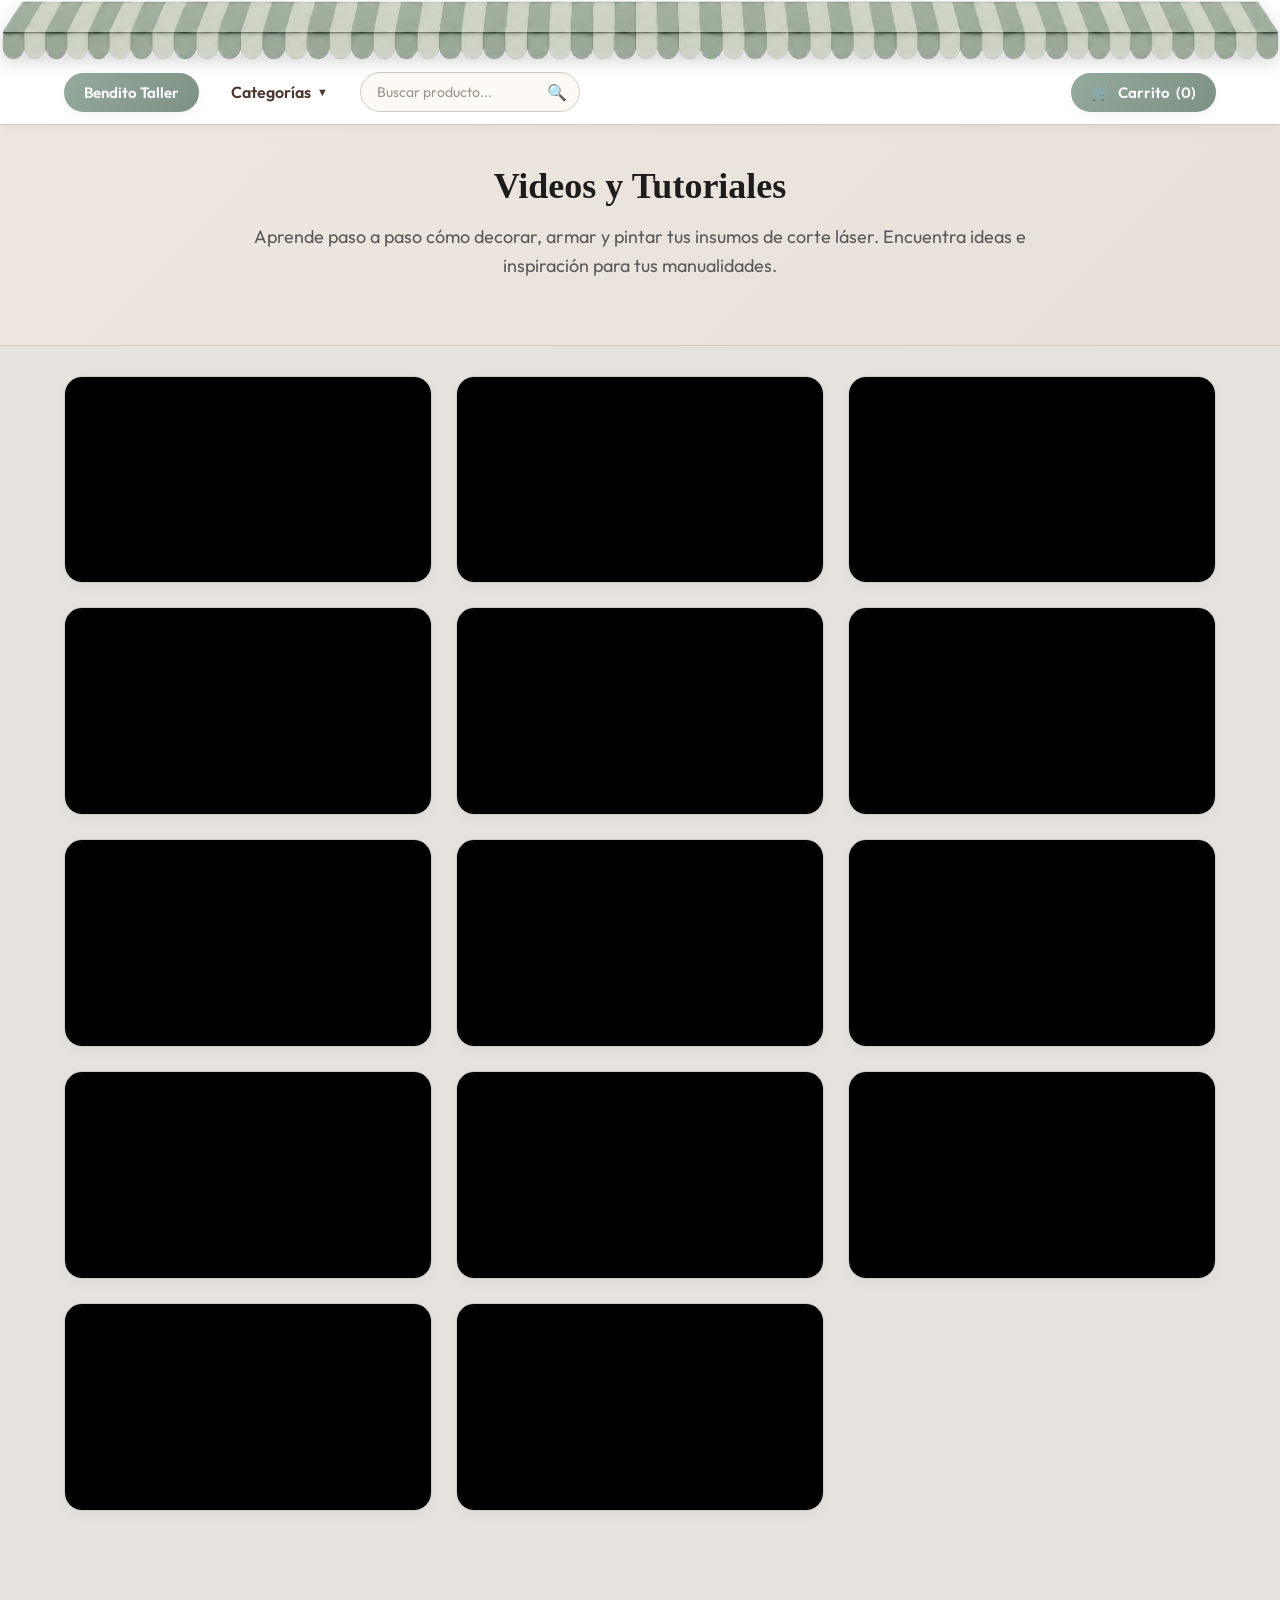
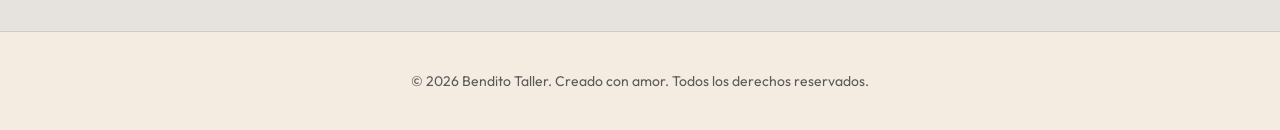
<file: videos.html>
<!DOCTYPE html>
<html lang="es">
<head>
    <meta charset="UTF-8">
    <meta name="viewport" content="width=device-width, initial-scale=1.0">
    <meta name="view-transition" content="same-origin">
    <title>Videos y Tutoriales | Bendito Taller</title>
    
    <!-- Google Fonts Outfit -->
    <link rel="preconnect" href="https://fonts.googleapis.com">
    <link rel="preconnect" href="https://fonts.gstatic.com" crossorigin>
    <link href="https://fonts.googleapis.com/css2?family=Outfit:wght@300;400;500;600;700&display=swap" rel="stylesheet">
    
    <link rel="stylesheet" href="styles.css">
    <style>
        .intro-text {
            text-align: center;
            max-width: 600px;
            margin: 30px auto 40px auto;
            color: var(--text-muted);
            line-height: 1.6;
        }
    </style>
</head>
<body>

    <!-- NAVBAR -->
    <nav class="main-navbar">
        <div class="nav-container">
            <div class="nav-left">
                <a href="index.html" class="nav-brand-btn">
                    Bendito Taller
                </a>
                
                <!-- Dropdown Categorías -->
                <div class="categories-dropdown">
                    <button class="dropdown-btn" onclick="toggleDropdown(event)">
                        Categorías <span class="arrow-down">▼</span>
                    </button>
                    <div class="dropdown-content" id="categoriesDropdownContent">
                        <!-- Categorías dinámicas cargadas por script.js -->
                    </div>
                </div>

                <!-- Lupa / Buscador -->
                <div class="search-bar-container">
                    <input 
                        type="text" 
                        id="searchInput" 
                        placeholder="Buscar producto..." 
                        oninput="handleNavbarSearch()"
                        onkeydown="if(event.key === 'Enter') triggerSearch()"
                    >
                    <button class="search-btn" onclick="toggleSearchInput(event)" title="Buscar producto">🔍</button>
                </div>
            </div>
            
            <div class="nav-right-group" style="display: flex; align-items: center; gap: 12px;">
                <button class="nav-cart-btn" onclick="location.href='carrito.html'" style="pointer-events: auto;">
                    <span class="cart-btn-icon" style="pointer-events: none;">🛒</span>
                    <div class="cart-btn-label" style="pointer-events: none;">
                        <span>Carrito</span>
                        <span id="cartCount">(0)</span>
                    </div>
                </button>
            </div>
        </div>
    </nav>

    <!-- HEADER -->
    <div class="hero-section" style="padding: 40px 24px;">
        <div class="hero-content">
            <h1 class="hero-title" style="font-size: 36px;">Videos y Tutoriales</h1>
            <p class="hero-subtitle">
                Aprende paso a paso cómo decorar, armar y pintar tus insumos de corte láser. Encuentra ideas e inspiración para tus manualidades.
            </p>
        </div>
    </div>

    <!-- GALLERY -->
    <main class="container">
        <div class="videos-grid" style="margin-top: 30px;">
            <!-- Video 1 -->
            <div class="video-card">
                <div class="video-container">
                    <iframe src="https://www.youtube.com/embed/8gl6JiQ3Dws" frameborder="0" allowfullscreen></iframe>
                </div>
            </div>
            <!-- Video 2 -->
            <div class="video-card">
                <div class="video-container">
                    <iframe src="https://www.youtube.com/embed/f9b9mxGQV_4" frameborder="0" allowfullscreen></iframe>
                </div>
            </div>
            <!-- Video 3 -->
            <div class="video-card">
                <div class="video-container">
                    <iframe src="https://www.youtube.com/embed/fy5qasKberY" frameborder="0" allowfullscreen></iframe>
                </div>
            </div>
            <!-- Video 4 -->
            <div class="video-card">
                <div class="video-container">
                    <iframe src="https://www.youtube.com/embed/Gux8Nbe-LOA" frameborder="0" allowfullscreen></iframe>
                </div>
            </div>
            <!-- Video 5 -->
            <div class="video-card">
                <div class="video-container">
                    <iframe src="https://www.youtube.com/embed/gZE_akzsLIU" frameborder="0" allowfullscreen></iframe>
                </div>
            </div>
            <!-- Video 6 -->
            <div class="video-card">
                <div class="video-container">
                    <iframe src="https://www.youtube.com/embed/NvQPCMOQSu8" frameborder="0" allowfullscreen></iframe>
                </div>
            </div>
            <!-- Video 7 -->
            <div class="video-card">
                <div class="video-container">
                    <iframe src="https://www.youtube.com/embed/spt81xQUpKQ" frameborder="0" allowfullscreen></iframe>
                </div>
            </div>
            <!-- Video 8 -->
            <div class="video-card">
                <div class="video-container">
                    <iframe src="https://www.youtube.com/embed/ZfTIZvzji-U" frameborder="0" allowfullscreen></iframe>
                </div>
            </div>
            <!-- Video 9 -->
            <div class="video-card">
                <div class="video-container">
                    <iframe src="https://www.youtube.com/embed/9VdzuGCAREM" frameborder="0" allowfullscreen></iframe>
                </div>
            </div>
            <!-- Video 10 -->
            <div class="video-card">
                <div class="video-container">
                    <iframe src="https://www.youtube.com/embed/qCZyZp6JtUM" frameborder="0" allowfullscreen></iframe>
                </div>
            </div>
            <!-- Video 11 -->
            <div class="video-card">
                <div class="video-container">
                    <iframe src="https://www.youtube.com/embed/gQXCSlaVyLk" frameborder="0" allowfullscreen></iframe>
                </div>
            </div>
            <!-- Video 12 -->
            <div class="video-card">
                <div class="video-container">
                    <iframe src="https://www.youtube.com/embed/igFkrjIRhiY" frameborder="0" allowfullscreen></iframe>
                </div>
            </div>
            <!-- Video 13 -->
            <div class="video-card">
                <div class="video-container">
                    <iframe src="https://www.youtube.com/embed/1o_gqnMkGwc" frameborder="0" allowfullscreen></iframe>
                </div>
            </div>
            <!-- Video 14 -->
            <div class="video-card">
                <div class="video-container">
                    <iframe src="https://www.youtube.com/embed/ucpPPezeRY4" frameborder="0" allowfullscreen></iframe>
                </div>
            </div>
        </div>
    </main>

    <!-- FOOTER -->
    <footer class="insta-footer" style="margin-top: 60px;">
        <div style="font-size: 14px; color: var(--text-muted);">
            © 2026 Bendito Taller. Creado con amor. Todos los derechos reservados.
        </div>
    </footer>

    <script>
        function triggerSearch() {
            const searchInput = document.getElementById("searchInput");
            if (!searchInput) return;
            const query = searchInput.value.trim();
            window.location.href = `catalogo.html?search=${encodeURIComponent(query)}`;
        }

        function handleNavbarSearch() {}

        function toggleSearchInput(event) {
            event.stopPropagation();
            const container = document.querySelector(".search-bar-container");
            if (!container) return;
            const input = container.querySelector("input");
            if (!input) return;
            
            if (window.innerWidth <= 768) {
                if (!container.classList.contains("active")) {
                    container.classList.add("active");
                    input.focus();
                } else {
                    if (input.value.trim() !== "") {
                        triggerSearch();
                    } else {
                        container.classList.remove("active");
                    }
                }
            } else {
                triggerSearch();
            }
        }

        window.addEventListener("click", (e) => {
            const container = document.querySelector(".search-bar-container");
            if (container && !e.target.closest(".search-bar-container")) {
                const input = container.querySelector("input");
                if (input && input.value.trim() === "") {
                    container.classList.remove("active");
                }
            }
        });

        function updateCartBadge() {
            const carrito = JSON.parse(localStorage.getItem("carrito")) || [];
            const totalItems = carrito.reduce((acc, item) => acc + item.cantidad, 0);
            document.getElementById("cartCount").textContent = `(${totalItems})`;
        }

        window.onload = updateCartBadge;
    </script>
</body>
</html>
</file>
<file: styles.css>
@import url('https://fonts.googleapis.com/css2?family=Dancing+Script:wght@700&family=Great+Vibes&family=Merriweather:ital,wght@0,300;0,400;0,700;0,900;1,400&family=Montserrat:wght@400;700&family=Outfit:wght@400;700&family=Parisienne&family=Petit+Formal+Script&family=Playfair+Display:ital,wght@0,700;1,400&display=swap');

/* ==========================
   DESIGN SYSTEM - BENDITO TALLER (GOOGLE SITES DESIGN)
========================== */
:root {
    --primary-color: #00B8A6; /* Teal verde brillante */
    --primary-gradient: linear-gradient(135deg, #00B8A6 0%, #009182 100%);
    --accent-color: #e4b3a9; /* Coral/Rosado suave de Google Sites */
    --danger-gradient: linear-gradient(135deg, #e4b3a9 0%, #cf9c92 100%);
    --bg-light: #e6e3df; /* Beige / Gris cálido de Google Sites */
    --bg-card: #ffffff;
    --bg-panel: linear-gradient(135deg, #ffffff 0%, #f4f1ed 100%);
    --text-main: #1c1c1c; /* Carbón / Casi negro */
    --text-muted: #5a5a5a;
    --border-color: #d1cbc4;
    --shadow-sm: 0 4px 12px rgba(28, 28, 28, 0.04);
    --shadow-md: 0 10px 25px rgba(28, 28, 28, 0.06);
    --shadow-lg: 0 20px 40px rgba(28, 28, 28, 0.1);
    --radius-sm: 10px;
    --radius-md: 18px;
    --radius-lg: 26px;
    --font-serif: 'Cormorant Garamond', Georgia, serif;
    --font-sans: 'Outfit', -apple-system, BlinkMacSystemFont, "Segoe UI", Roboto, sans-serif;
}

html {
    scroll-behavior: smooth;
}

* {
    box-sizing: border-box;
    -webkit-tap-highlight-color: transparent;
}

body {
    margin: 0;
    padding: 0;
    font-family: var(--font-sans);
    background-color: var(--bg-light);
    color: var(--text-main);
    -webkit-font-smoothing: antialiased;
    position: relative;
}

h1, h2, h3, h4, h5, h6 {
    font-family: var(--font-serif);
}

/* ===== GENERAL HEADER / NAV ===== */
.main-navbar {
    background: var(--bg-card);
    border-bottom: 1px solid var(--border-color);
    position: sticky;
    top: 0;
    z-index: 1000;
    box-shadow: var(--shadow-sm);
}

.main-navbar::before {
    content: '';
    display: block;
    width: 100%;
    height: 60px; /* Achicado verticalmente en escritorio */
    background-image: url('img/toldo_vintage6_cropped.webp');
    background-size: 100% 100%; /* Estirado del largo de la barra */
    background-position: center;
    background-repeat: no-repeat;
    filter: drop-shadow(0 5px 8px rgba(0, 0, 0, 0.15));
    border-bottom: none;
}

#catalog-section {
    scroll-margin-top: 135px;
}

@media (max-width: 1200px) {
    .main-navbar::before {
        height: 45px; /* Achicado en tablets */
    }
    #catalog-section {
        scroll-margin-top: 125px;
    }
}

@media (max-width: 768px) {
    .main-navbar::before {
        background-image: url('img/toldo_nuevo.webp');
        height: 70px; /* Cambiado a 70px según requerimiento */
        background-size: 100% 100%; /* Mostrar imagen completa */
    }
    #catalog-section {
        scroll-margin-top: 180px; /* Ajustado en base a la nueva altura del toldo */
    }
}

.nav-container {
    max-width: 1200px;
    margin: 0 auto;
    display: flex;
    justify-content: space-between;
    align-items: center;
    padding: 12px 24px;
}

.logo-link {
    display: flex;
    align-items: center;
    text-decoration: none;
}

.logo-img {
    height: 48px;
    width: auto;
    filter: drop-shadow(0 2px 4px rgba(75, 55, 45, 0.08));
}

.nav-brand-btn {
    user-select: none;
    text-decoration: none;
    background: linear-gradient(135deg, #95AB9E 0%, #7d9084 100%);
    color: white !important;
    font-family: inherit;
    font-size: 15px;
    font-weight: 600;
    padding: 10px 20px;
    border-radius: 30px;
    box-shadow: var(--shadow-sm);
    transition: all 0.3s;
    display: inline-flex;
    align-items: center;
    justify-content: center;
}

.nav-brand-btn:hover {
    transform: translateY(-2px);
    box-shadow: var(--shadow-md);
    filter: brightness(1.05);
}

.nav-left {
    display: flex;
    align-items: center;
    gap: 16px;
}

/* Categorías Dropdown */
.categories-dropdown {
    position: relative;
    display: inline-block;
}

.dropdown-btn {
    background: none;
    border: none;
    color: #4b372d; /* Café oscuro */
    font-family: var(--font-sans);
    font-size: 16px;
    font-weight: 600;
    padding: 8px 16px;
    cursor: pointer;
    display: flex;
    align-items: center;
    gap: 6px;
    border-radius: var(--radius-sm);
    transition: all 0.2s;
}

.dropdown-btn:hover {
    background: rgba(75, 55, 45, 0.05);
    color: var(--primary-color);
}

.dropdown-btn .arrow-down {
    font-size: 11px;
    transition: transform 0.2s;
}

.dropdown-content {
    display: none;
    position: absolute;
    top: 100%;
    left: 0;
    background-color: #ffffff;
    min-width: 220px;
    box-shadow: var(--shadow-md);
    border: 1px solid var(--border-color);
    border-radius: var(--radius-sm);
    z-index: 1100;
    margin-top: 8px;
    overflow: hidden;
    animation: fadeInDropdown 0.2s ease-out;
}

@keyframes fadeInDropdown {
    from {
        opacity: 0;
        transform: translateY(-10px);
    }
    to {
        opacity: 1;
        transform: translateY(0);
    }
}

.dropdown-content.show {
    display: block;
}

.dropdown-item {
    color: var(--text-main);
    padding: 12px 16px;
    text-decoration: none;
    display: flex;
    align-items: center;
    gap: 10px;
    font-size: 14px;
    font-weight: 500;
    transition: background-color 0.2s, color 0.2s;
    cursor: pointer;
    border-bottom: 1px solid rgba(0, 0, 0, 0.05);
}

.dropdown-item:last-child {
    border-bottom: none;
}

.dropdown-item:hover {
    background-color: #fcf9f5;
    color: var(--primary-color);
}

/* Buscador en la Barra Superior */
.search-bar-container {
    display: flex;
    align-items: center;
    background: #fdfaf6;
    border: 1px solid var(--border-color);
    border-radius: 30px;
    padding: 2px 6px 2px 16px;
    height: 40px;
    max-width: 220px;
    transition: all 0.3s ease;
}

.search-bar-container:focus-within {
    border-color: var(--primary-color);
    box-shadow: 0 0 0 3px rgba(0, 184, 166, 0.15);
    background: #ffffff;
}

.search-bar-container input {
    border: none;
    background: none;
    outline: none;
    font-family: var(--font-sans);
    font-size: 14px;
    color: var(--text-main);
    width: 100%;
    padding: 0;
}

.search-bar-container input::placeholder {
    color: #a0958d;
}

.search-btn {
    border: none;
    background: none;
    cursor: pointer;
    font-size: 16px;
    padding: 6px;
    display: flex;
    align-items: center;
    justify-content: center;
    border-radius: 50%;
    color: #4b372d;
    transition: background-color 0.2s, transform 0.2s;
}

.search-btn:hover {
    background-color: rgba(75, 55, 45, 0.05);
    transform: scale(1.1);
}

.nav-menu {
    display: flex;
    gap: 24px;
    list-style: none;
    margin: 0;
    padding: 0;
}

.nav-item a {
    text-decoration: none;
    color: var(--text-main);
    font-weight: 500;
    font-size: 16px;
    transition: color 0.2s;
    padding: 8px 12px;
    border-radius: var(--radius-sm);
}

.nav-item a:hover,
.nav-item.active a {
    color: var(--primary-color);
    background: rgba(0, 184, 166, 0.08);
}

.nav-cart-btn { user-select: none;
    border: none;
    background: linear-gradient(135deg, #95AB9E 0%, #7d9084 100%);
    color: white;
    font-family: inherit;
    font-size: 15px;
    font-weight: 600;
    padding: 10px 20px;
    border-radius: 30px;
    cursor: pointer;
    box-shadow: var(--shadow-sm);
    transition: all 0.3s;
    display: flex;
    align-items: center;
    gap: 8px;
}

.cart-btn-label {
    display: inline-flex;
    align-items: center;
    gap: 6px;
}

.nav-cart-btn * { pointer-events: none; } .nav-cart-btn:hover {
    transform: translateY(-2px);
    box-shadow: var(--shadow-md);
    filter: brightness(1.05);
}

.hamburger {
    display: none;
    flex-direction: column;
    gap: 5px;
    border: none;
    background: transparent;
    cursor: pointer;
    padding: 4px;
}

.hamburger span {
    display: block;
    width: 24px;
    height: 3px;
    background-color: var(--text-main);
    border-radius: 3px;
    transition: all 0.3s;
}

/* ===== HERO BANNER ===== */
.hero-section {
    background: linear-gradient(135deg, rgba(245, 236, 225, 0.5) 0%, rgba(229, 218, 203, 0.3) 100%);
    padding: 60px 24px;
    text-align: center;
    border-bottom: 1px solid var(--border-color);
}

.hero-content {
    max-width: 800px;
    margin: 0 auto;
}

.hero-title {
    font-family: var(--font-serif);
    font-size: 42px;
    font-weight: 700;
    margin: 0 0 16px 0;
    color: var(--text-main);
}

.hero-subtitle {
    font-size: 18px;
    color: var(--text-muted);
    margin: 0 0 24px 0;
    line-height: 1.6;
}

.hero-btn {
    display: inline-block;
    background: var(--primary-gradient);
    color: white;
    text-decoration: none;
    font-weight: 600;
    padding: 14px 28px;
    border-radius: 30px;
    box-shadow: var(--shadow-md);
    transition: all 0.3s;
}

.hero-btn:hover {
    transform: translateY(-2px);
    box-shadow: var(--shadow-lg);
    filter: brightness(1.03);
}

/* ===== HOME CATEGORIES ===== */
.section-title {
    font-family: var(--font-serif);
    font-size: 28px;
    font-weight: 700;
    text-align: center;
    margin: 40px 0 24px 0;
    color: var(--text-main);
}

/* Carrusel Premium */
.carousel-container {
    max-width: 750px;
    height: 480px; /* Más delgado y más alto */
    margin: 0 auto 40px auto;
    position: relative;
    border-radius: var(--radius-lg);
    overflow: hidden;
    box-shadow: var(--shadow-md);
    border: 1px solid rgba(229, 218, 203, 0.4);
    background-color: #faf6f0; /* Color de fondo cálido para rellenar */
}

.carousel-track {
    display: flex;
    height: 100%;
    width: 100%;
    transition: transform 0.6s cubic-bezier(0.25, 1, 0.5, 1);
    will-change: transform;
}

.carousel-slide {
    min-width: 100%;
    height: 100%;
    position: relative;
}

.carousel-slide img {
    width: 100%;
    height: 100%;
    object-fit: contain; /* Las imágenes se ajustan completamente al contenedor */
    background-color: #faf6f0;
    display: block;
    transition: transform 6s linear;
}

/* Efecto Ken Burns muy suave para dar vida al carrusel */
.carousel-slide.active img {
    transform: scale(1.05);
}

.carousel-overlay {
    position: absolute;
    inset: 0;
    background: linear-gradient(to top, rgba(75, 55, 45, 0.5) 0%, rgba(75, 55, 45, 0) 60%);
    display: flex;
    align-items: flex-end;
    padding: 30px 40px;
    z-index: 2;
}

.carousel-caption {
    color: #fffcf8;
    text-shadow: 0 2px 4px rgba(28, 28, 28, 0.3);
}

.carousel-caption h3 {
    font-family: var(--font-serif);
    font-size: 26px;
    margin: 0 0 4px 0;
    font-weight: 700;
}

.carousel-caption p {
    font-family: var(--font-sans);
    font-size: 14px;
    margin: 0;
    opacity: 0.9;
    letter-spacing: 1px;
    text-transform: uppercase;
}

/* Flechas de navegación */
.carousel-arrow {
    position: absolute;
    top: 50%;
    transform: translateY(-50%);
    background: rgba(255, 255, 255, 0.7);
    backdrop-filter: blur(4px);
    -webkit-backdrop-filter: blur(4px);
    border: 1px solid rgba(229, 218, 203, 0.5);
    color: #4b372d;
    font-size: 18px;
    width: 48px;
    height: 48px;
    border-radius: 50%;
    cursor: pointer;
    display: flex;
    align-items: center;
    justify-content: center;
    z-index: 10;
    transition: all 0.3s ease;
    box-shadow: var(--shadow-sm);
}

.carousel-arrow:hover {
    background: var(--primary-color);
    color: white;
    border-color: var(--primary-color);
    transform: translateY(-50%) scale(1.08);
    box-shadow: var(--shadow-md);
}

.carousel-arrow.prev {
    left: 20px;
}

.carousel-arrow.next {
    right: 20px;
}

/* Indicadores de puntos */
.carousel-dots {
    position: absolute;
    bottom: 20px;
    left: 50%;
    transform: translateX(-50%);
    display: flex;
    gap: 8px;
    z-index: 10;
}

.carousel-dot {
    width: 10px;
    height: 10px;
    border-radius: 50%;
    background: rgba(255, 255, 255, 0.4);
    border: 1px solid rgba(75, 55, 45, 0.1);
    cursor: pointer;
    transition: all 0.3s ease;
}

.carousel-dot.active {
    background: var(--primary-color);
    transform: scale(1.2);
    width: 24px; /* Punto alargado para indicar activo de forma premium */
    border-radius: 5px;
}

@media (max-width: 768px) {
    .carousel-container {
        height: 280px; /* un poco más bajo en móvil */
        margin-bottom: 30px;
    }
    .carousel-caption h3 {
        font-size: 20px;
    }
    .carousel-arrow {
        width: 38px;
        height: 38px;
        font-size: 14px;
    }
    .carousel-arrow.prev {
        left: 10px;
    }
    .carousel-arrow.next {
        right: 10px;
    }
}

.categories-grid {
    max-width: 1000px;
    margin: 0 auto;
    display: grid;
    grid-template-columns: repeat(2, 1fr);
    gap: 24px;
    padding: 0 24px 60px 24px;
}

/* 1. CONTENEDOR PRINCIPAL Y BORDE */
.category-card {
    position: relative;
    width: 100%;
    min-height: 280px;
    border-radius: 20px;
    overflow: visible;
    padding: 3px;
    box-sizing: border-box;
    text-decoration: none;
    display: flex;
    box-shadow: none;
    cursor: pointer;
    transition: transform 0.5s cubic-bezier(0.25, 1, 0.5, 1);
    background-color: transparent;
    will-change: transform;
    transform: translate3d(0, 0, 0);
    backface-visibility: hidden;
    -webkit-backface-visibility: hidden;
}

/* 2. EL RAYO DE LUZ GIRATORIO */
.category-card::before {
    display: none;
}

/* En hover o active, se activa la animación y aumenta la opacidad */
/*
.category-card:hover::before,
.category-card.active::before {
    opacity: 1;
    animation: rotateBorder 3s linear infinite;
}
*/


@keyframes rotateBorder {
    0% { transform: translate(-50%, -50%) rotate(0deg); }
    100% { transform: translate(-50%, -50%) rotate(360deg); }
}

/* 3. CONTENEDOR INTERNO (La tarjeta real) */
.card-inner {
    position: relative;
    width: 100%;
    height: 100%;
    border-radius: 17px;
    overflow: visible;
    display: flex;
    flex-direction: column;
    align-items: center;
    justify-content: center;
    z-index: 1;
    background-color: transparent;
    transform: translate3d(0, 0, 0);
    backface-visibility: hidden;
    -webkit-backface-visibility: hidden;
}

/* Marco interno decorativo y corazones saliendo de las líneas al pasar el mouse */
.card-inner::before {
    content: '';
    position: absolute;
    top: 12px;
    left: 12px;
    right: 12px;
    bottom: 12px;
    z-index: 3;
    pointer-events: none;
    opacity: 0;
    
    background-image: 
        /* Top border (5 hearts) */
        url("data:image/svg+xml;utf8,<svg xmlns='http://www.w3.org/2000/svg' viewBox='0 0 24 24'><path d='M12 21.35l-1.45-1.32C5.4 15.36 2 12.28 2 8.5 2 5.42 4.42 3 7.5 3c1.74 0 3.41.81 4.5 2.09C13.09 3.81 14.76 3 16.5 3 19.58 3 22 5.42 22 8.5c0 3.78-3.4 6.86-8.55 11.54L12 21.35z' fill='%23e4b3a9'/></svg>"),
        url("data:image/svg+xml;utf8,<svg xmlns='http://www.w3.org/2000/svg' viewBox='0 0 24 24'><path d='M12 21.35l-1.45-1.32C5.4 15.36 2 12.28 2 8.5 2 5.42 4.42 3 7.5 3c1.74 0 3.41.81 4.5 2.09C13.09 3.81 14.76 3 16.5 3 19.58 3 22 5.42 22 8.5c0 3.78-3.4 6.86-8.55 11.54L12 21.35z' fill='%23e4b3a9'/></svg>"),
        url("data:image/svg+xml;utf8,<svg xmlns='http://www.w3.org/2000/svg' viewBox='0 0 24 24'><path d='M12 21.35l-1.45-1.32C5.4 15.36 2 12.28 2 8.5 2 5.42 4.42 3 7.5 3c1.74 0 3.41.81 4.5 2.09C13.09 3.81 14.76 3 16.5 3 19.58 3 22 5.42 22 8.5c0 3.78-3.4 6.86-8.55 11.54L12 21.35z' fill='%23e4b3a9'/></svg>"),
        url("data:image/svg+xml;utf8,<svg xmlns='http://www.w3.org/2000/svg' viewBox='0 0 24 24'><path d='M12 21.35l-1.45-1.32C5.4 15.36 2 12.28 2 8.5 2 5.42 4.42 3 7.5 3c1.74 0 3.41.81 4.5 2.09C13.09 3.81 14.76 3 16.5 3 19.58 3 22 5.42 22 8.5c0 3.78-3.4 6.86-8.55 11.54L12 21.35z' fill='%23e4b3a9'/></svg>"),
        url("data:image/svg+xml;utf8,<svg xmlns='http://www.w3.org/2000/svg' viewBox='0 0 24 24'><path d='M12 21.35l-1.45-1.32C5.4 15.36 2 12.28 2 8.5 2 5.42 4.42 3 7.5 3c1.74 0 3.41.81 4.5 2.09C13.09 3.81 14.76 3 16.5 3 19.58 3 22 5.42 22 8.5c0 3.78-3.4 6.86-8.55 11.54L12 21.35z' fill='%23e4b3a9'/></svg>"),
        /* Bottom border (5 hearts) */
        url("data:image/svg+xml;utf8,<svg xmlns='http://www.w3.org/2000/svg' viewBox='0 0 24 24'><path d='M12 21.35l-1.45-1.32C5.4 15.36 2 12.28 2 8.5 2 5.42 4.42 3 7.5 3c1.74 0 3.41.81 4.5 2.09C13.09 3.81 14.76 3 16.5 3 19.58 3 22 5.42 22 8.5c0 3.78-3.4 6.86-8.55 11.54L12 21.35z' fill='%23e4b3a9'/></svg>"),
        url("data:image/svg+xml;utf8,<svg xmlns='http://www.w3.org/2000/svg' viewBox='0 0 24 24'><path d='M12 21.35l-1.45-1.32C5.4 15.36 2 12.28 2 8.5 2 5.42 4.42 3 7.5 3c1.74 0 3.41.81 4.5 2.09C13.09 3.81 14.76 3 16.5 3 19.58 3 22 5.42 22 8.5c0 3.78-3.4 6.86-8.55 11.54L12 21.35z' fill='%23e4b3a9'/></svg>"),
        url("data:image/svg+xml;utf8,<svg xmlns='http://www.w3.org/2000/svg' viewBox='0 0 24 24'><path d='M12 21.35l-1.45-1.32C5.4 15.36 2 12.28 2 8.5 2 5.42 4.42 3 7.5 3c1.74 0 3.41.81 4.5 2.09C13.09 3.81 14.76 3 16.5 3 19.58 3 22 5.42 22 8.5c0 3.78-3.4 6.86-8.55 11.54L12 21.35z' fill='%23e4b3a9'/></svg>"),
        url("data:image/svg+xml;utf8,<svg xmlns='http://www.w3.org/2000/svg' viewBox='0 0 24 24'><path d='M12 21.35l-1.45-1.32C5.4 15.36 2 12.28 2 8.5 2 5.42 4.42 3 7.5 3c1.74 0 3.41.81 4.5 2.09C13.09 3.81 14.76 3 16.5 3 19.58 3 22 5.42 22 8.5c0 3.78-3.4 6.86-8.55 11.54L12 21.35z' fill='%23e4b3a9'/></svg>"),
        url("data:image/svg+xml;utf8,<svg xmlns='http://www.w3.org/2000/svg' viewBox='0 0 24 24'><path d='M12 21.35l-1.45-1.32C5.4 15.36 2 12.28 2 8.5 2 5.42 4.42 3 7.5 3c1.74 0 3.41.81 4.5 2.09C13.09 3.81 14.76 3 16.5 3 19.58 3 22 5.42 22 8.5c0 3.78-3.4 6.86-8.55 11.54L12 21.35z' fill='%23e4b3a9'/></svg>"),
        /* Left border (5 hearts) */
        url("data:image/svg+xml;utf8,<svg xmlns='http://www.w3.org/2000/svg' viewBox='0 0 24 24'><path d='M12 21.35l-1.45-1.32C5.4 15.36 2 12.28 2 8.5 2 5.42 4.42 3 7.5 3c1.74 0 3.41.81 4.5 2.09C13.09 3.81 14.76 3 16.5 3 19.58 3 22 5.42 22 8.5c0 3.78-3.4 6.86-8.55 11.54L12 21.35z' fill='%23e4b3a9'/></svg>"),
        url("data:image/svg+xml;utf8,<svg xmlns='http://www.w3.org/2000/svg' viewBox='0 0 24 24'><path d='M12 21.35l-1.45-1.32C5.4 15.36 2 12.28 2 8.5 2 5.42 4.42 3 7.5 3c1.74 0 3.41.81 4.5 2.09C13.09 3.81 14.76 3 16.5 3 19.58 3 22 5.42 22 8.5c0 3.78-3.4 6.86-8.55 11.54L12 21.35z' fill='%23e4b3a9'/></svg>"),
        url("data:image/svg+xml;utf8,<svg xmlns='http://www.w3.org/2000/svg' viewBox='0 0 24 24'><path d='M12 21.35l-1.45-1.32C5.4 15.36 2 12.28 2 8.5 2 5.42 4.42 3 7.5 3c1.74 0 3.41.81 4.5 2.09C13.09 3.81 14.76 3 16.5 3 19.58 3 22 5.42 22 8.5c0 3.78-3.4 6.86-8.55 11.54L12 21.35z' fill='%23e4b3a9'/></svg>"),
        url("data:image/svg+xml;utf8,<svg xmlns='http://www.w3.org/2000/svg' viewBox='0 0 24 24'><path d='M12 21.35l-1.45-1.32C5.4 15.36 2 12.28 2 8.5 2 5.42 4.42 3 7.5 3c1.74 0 3.41.81 4.5 2.09C13.09 3.81 14.76 3 16.5 3 19.58 3 22 5.42 22 8.5c0 3.78-3.4 6.86-8.55 11.54L12 21.35z' fill='%23e4b3a9'/></svg>"),
        url("data:image/svg+xml;utf8,<svg xmlns='http://www.w3.org/2000/svg' viewBox='0 0 24 24'><path d='M12 21.35l-1.45-1.32C5.4 15.36 2 12.28 2 8.5 2 5.42 4.42 3 7.5 3c1.74 0 3.41.81 4.5 2.09C13.09 3.81 14.76 3 16.5 3 19.58 3 22 5.42 22 8.5c0 3.78-3.4 6.86-8.55 11.54L12 21.35z' fill='%23e4b3a9'/></svg>"),
        /* Right border (5 hearts) */
        url("data:image/svg+xml;utf8,<svg xmlns='http://www.w3.org/2000/svg' viewBox='0 0 24 24'><path d='M12 21.35l-1.45-1.32C5.4 15.36 2 12.28 2 8.5 2 5.42 4.42 3 7.5 3c1.74 0 3.41.81 4.5 2.09C13.09 3.81 14.76 3 16.5 3 19.58 3 22 5.42 22 8.5c0 3.78-3.4 6.86-8.55 11.54L12 21.35z' fill='%23e4b3a9'/></svg>"),
        url("data:image/svg+xml;utf8,<svg xmlns='http://www.w3.org/2000/svg' viewBox='0 0 24 24'><path d='M12 21.35l-1.45-1.32C5.4 15.36 2 12.28 2 8.5 2 5.42 4.42 3 7.5 3c1.74 0 3.41.81 4.5 2.09C13.09 3.81 14.76 3 16.5 3 19.58 3 22 5.42 22 8.5c0 3.78-3.4 6.86-8.55 11.54L12 21.35z' fill='%23e4b3a9'/></svg>"),
        url("data:image/svg+xml;utf8,<svg xmlns='http://www.w3.org/2000/svg' viewBox='0 0 24 24'><path d='M12 21.35l-1.45-1.32C5.4 15.36 2 12.28 2 8.5 2 5.42 4.42 3 7.5 3c1.74 0 3.41.81 4.5 2.09C13.09 3.81 14.76 3 16.5 3 19.58 3 22 5.42 22 8.5c0 3.78-3.4 6.86-8.55 11.54L12 21.35z' fill='%23e4b3a9'/></svg>"),
        url("data:image/svg+xml;utf8,<svg xmlns='http://www.w3.org/2000/svg' viewBox='0 0 24 24'><path d='M12 21.35l-1.45-1.32C5.4 15.36 2 12.28 2 8.5 2 5.42 4.42 3 7.5 3c1.74 0 3.41.81 4.5 2.09C13.09 3.81 14.76 3 16.5 3 19.58 3 22 5.42 22 8.5c0 3.78-3.4 6.86-8.55 11.54L12 21.35z' fill='%23e4b3a9'/></svg>"),
        url("data:image/svg+xml;utf8,<svg xmlns='http://www.w3.org/2000/svg' viewBox='0 0 24 24'><path d='M12 21.35l-1.45-1.32C5.4 15.36 2 12.28 2 8.5 2 5.42 4.42 3 7.5 3c1.74 0 3.41.81 4.5 2.09C13.09 3.81 14.76 3 16.5 3 19.58 3 22 5.42 22 8.5c0 3.78-3.4 6.86-8.55 11.54L12 21.35z' fill='%23e4b3a9'/></svg>");
        
    background-repeat: no-repeat;
    background-size: 14px 14px; /* Aumentado un 40% (de 10px a 14px) */
    will-change: opacity, background-position;
}

/* Copos de nieve para la tarjeta de Navidad */
.card-navidad .card-inner::before {
    background-image: 
        url("data:image/svg+xml;utf8,<svg xmlns='http://www.w3.org/2000/svg' viewBox='0 0 24 24' fill='none' stroke='%23ffffff' stroke-width='2' stroke-linecap='round' stroke-linejoin='round'><line x1='12' y1='2' x2='12' y2='22'/><line x1='2' y1='12' x2='22' y2='12'/><line x1='4.93' y1='4.93' x2='19.07' y2='19.07'/><line x1='4.93' y1='19.07' x2='19.07' y2='4.93'/><polyline points='10 5 12 3 14 5'/><polyline points='10 19 12 21 14 19'/><polyline points='5 10 3 12 5 14'/><polyline points='19 10 21 12 19 14'/></svg>"),
        url("data:image/svg+xml;utf8,<svg xmlns='http://www.w3.org/2000/svg' viewBox='0 0 24 24' fill='none' stroke='%23ffffff' stroke-width='2' stroke-linecap='round' stroke-linejoin='round'><line x1='12' y1='2' x2='12' y2='22'/><line x1='2' y1='12' x2='22' y2='12'/><line x1='4.93' y1='4.93' x2='19.07' y2='19.07'/><line x1='4.93' y1='19.07' x2='19.07' y2='4.93'/><polyline points='10 5 12 3 14 5'/><polyline points='10 19 12 21 14 19'/><polyline points='5 10 3 12 5 14'/><polyline points='19 10 21 12 19 14'/></svg>"),
        url("data:image/svg+xml;utf8,<svg xmlns='http://www.w3.org/2000/svg' viewBox='0 0 24 24' fill='none' stroke='%23ffffff' stroke-width='2' stroke-linecap='round' stroke-linejoin='round'><line x1='12' y1='2' x2='12' y2='22'/><line x1='2' y1='12' x2='22' y2='12'/><line x1='4.93' y1='4.93' x2='19.07' y2='19.07'/><line x1='4.93' y1='19.07' x2='19.07' y2='4.93'/><polyline points='10 5 12 3 14 5'/><polyline points='10 19 12 21 14 19'/><polyline points='5 10 3 12 5 14'/><polyline points='19 10 21 12 19 14'/></svg>"),
        url("data:image/svg+xml;utf8,<svg xmlns='http://www.w3.org/2000/svg' viewBox='0 0 24 24' fill='none' stroke='%23ffffff' stroke-width='2' stroke-linecap='round' stroke-linejoin='round'><line x1='12' y1='2' x2='12' y2='22'/><line x1='2' y1='12' x2='22' y2='12'/><line x1='4.93' y1='4.93' x2='19.07' y2='19.07'/><line x1='4.93' y1='19.07' x2='19.07' y2='4.93'/><polyline points='10 5 12 3 14 5'/><polyline points='10 19 12 21 14 19'/><polyline points='5 10 3 12 5 14'/><polyline points='19 10 21 12 19 14'/></svg>"),
        url("data:image/svg+xml;utf8,<svg xmlns='http://www.w3.org/2000/svg' viewBox='0 0 24 24' fill='none' stroke='%23ffffff' stroke-width='2' stroke-linecap='round' stroke-linejoin='round'><line x1='12' y1='2' x2='12' y2='22'/><line x1='2' y1='12' x2='22' y2='12'/><line x1='4.93' y1='4.93' x2='19.07' y2='19.07'/><line x1='4.93' y1='19.07' x2='19.07' y2='4.93'/><polyline points='10 5 12 3 14 5'/><polyline points='10 19 12 21 14 19'/><polyline points='5 10 3 12 5 14'/><polyline points='19 10 21 12 19 14'/></svg>"),
        url("data:image/svg+xml;utf8,<svg xmlns='http://www.w3.org/2000/svg' viewBox='0 0 24 24' fill='none' stroke='%23ffffff' stroke-width='2' stroke-linecap='round' stroke-linejoin='round'><line x1='12' y1='2' x2='12' y2='22'/><line x1='2' y1='12' x2='22' y2='12'/><line x1='4.93' y1='4.93' x2='19.07' y2='19.07'/><line x1='4.93' y1='19.07' x2='19.07' y2='4.93'/><polyline points='10 5 12 3 14 5'/><polyline points='10 19 12 21 14 19'/><polyline points='5 10 3 12 5 14'/><polyline points='19 10 21 12 19 14'/></svg>"),
        url("data:image/svg+xml;utf8,<svg xmlns='http://www.w3.org/2000/svg' viewBox='0 0 24 24' fill='none' stroke='%23ffffff' stroke-width='2' stroke-linecap='round' stroke-linejoin='round'><line x1='12' y1='2' x2='12' y2='22'/><line x1='2' y1='12' x2='22' y2='12'/><line x1='4.93' y1='4.93' x2='19.07' y2='19.07'/><line x1='4.93' y1='19.07' x2='19.07' y2='4.93'/><polyline points='10 5 12 3 14 5'/><polyline points='10 19 12 21 14 19'/><polyline points='5 10 3 12 5 14'/><polyline points='19 10 21 12 19 14'/></svg>"),
        url("data:image/svg+xml;utf8,<svg xmlns='http://www.w3.org/2000/svg' viewBox='0 0 24 24' fill='none' stroke='%23ffffff' stroke-width='2' stroke-linecap='round' stroke-linejoin='round'><line x1='12' y1='2' x2='12' y2='22'/><line x1='2' y1='12' x2='22' y2='12'/><line x1='4.93' y1='4.93' x2='19.07' y2='19.07'/><line x1='4.93' y1='19.07' x2='19.07' y2='4.93'/><polyline points='10 5 12 3 14 5'/><polyline points='10 19 12 21 14 19'/><polyline points='5 10 3 12 5 14'/><polyline points='19 10 21 12 19 14'/></svg>"),
        url("data:image/svg+xml;utf8,<svg xmlns='http://www.w3.org/2000/svg' viewBox='0 0 24 24' fill='none' stroke='%23ffffff' stroke-width='2' stroke-linecap='round' stroke-linejoin='round'><line x1='12' y1='2' x2='12' y2='22'/><line x1='2' y1='12' x2='22' y2='12'/><line x1='4.93' y1='4.93' x2='19.07' y2='19.07'/><line x1='4.93' y1='19.07' x2='19.07' y2='4.93'/><polyline points='10 5 12 3 14 5'/><polyline points='10 19 12 21 14 19'/><polyline points='5 10 3 12 5 14'/><polyline points='19 10 21 12 19 14'/></svg>"),
        url("data:image/svg+xml;utf8,<svg xmlns='http://www.w3.org/2000/svg' viewBox='0 0 24 24' fill='none' stroke='%23ffffff' stroke-width='2' stroke-linecap='round' stroke-linejoin='round'><line x1='12' y1='2' x2='12' y2='22'/><line x1='2' y1='12' x2='22' y2='12'/><line x1='4.93' y1='4.93' x2='19.07' y2='19.07'/><line x1='4.93' y1='19.07' x2='19.07' y2='4.93'/><polyline points='10 5 12 3 14 5'/><polyline points='10 19 12 21 14 19'/><polyline points='5 10 3 12 5 14'/><polyline points='19 10 21 12 19 14'/></svg>"),
        url("data:image/svg+xml;utf8,<svg xmlns='http://www.w3.org/2000/svg' viewBox='0 0 24 24' fill='none' stroke='%23ffffff' stroke-width='2' stroke-linecap='round' stroke-linejoin='round'><line x1='12' y1='2' x2='12' y2='22'/><line x1='2' y1='12' x2='22' y2='12'/><line x1='4.93' y1='4.93' x2='19.07' y2='19.07'/><line x1='4.93' y1='19.07' x2='19.07' y2='4.93'/><polyline points='10 5 12 3 14 5'/><polyline points='10 19 12 21 14 19'/><polyline points='5 10 3 12 5 14'/><polyline points='19 10 21 12 19 14'/></svg>"),
        url("data:image/svg+xml;utf8,<svg xmlns='http://www.w3.org/2000/svg' viewBox='0 0 24 24' fill='none' stroke='%23ffffff' stroke-width='2' stroke-linecap='round' stroke-linejoin='round'><line x1='12' y1='2' x2='12' y2='22'/><line x1='2' y1='12' x2='22' y2='12'/><line x1='4.93' y1='4.93' x2='19.07' y2='19.07'/><line x1='4.93' y1='19.07' x2='19.07' y2='4.93'/><polyline points='10 5 12 3 14 5'/><polyline points='10 19 12 21 14 19'/><polyline points='5 10 3 12 5 14'/><polyline points='19 10 21 12 19 14'/></svg>"),
        url("data:image/svg+xml;utf8,<svg xmlns='http://www.w3.org/2000/svg' viewBox='0 0 24 24' fill='none' stroke='%23ffffff' stroke-width='2' stroke-linecap='round' stroke-linejoin='round'><line x1='12' y1='2' x2='12' y2='22'/><line x1='2' y1='12' x2='22' y2='12'/><line x1='4.93' y1='4.93' x2='19.07' y2='19.07'/><line x1='4.93' y1='19.07' x2='19.07' y2='4.93'/><polyline points='10 5 12 3 14 5'/><polyline points='10 19 12 21 14 19'/><polyline points='5 10 3 12 5 14'/><polyline points='19 10 21 12 19 14'/></svg>"),
        url("data:image/svg+xml;utf8,<svg xmlns='http://www.w3.org/2000/svg' viewBox='0 0 24 24' fill='none' stroke='%23ffffff' stroke-width='2' stroke-linecap='round' stroke-linejoin='round'><line x1='12' y1='2' x2='12' y2='22'/><line x1='2' y1='12' x2='22' y2='12'/><line x1='4.93' y1='4.93' x2='19.07' y2='19.07'/><line x1='4.93' y1='19.07' x2='19.07' y2='4.93'/><polyline points='10 5 12 3 14 5'/><polyline points='10 19 12 21 14 19'/><polyline points='5 10 3 12 5 14'/><polyline points='19 10 21 12 19 14'/></svg>"),
        url("data:image/svg+xml;utf8,<svg xmlns='http://www.w3.org/2000/svg' viewBox='0 0 24 24' fill='none' stroke='%23ffffff' stroke-width='2' stroke-linecap='round' stroke-linejoin='round'><line x1='12' y1='2' x2='12' y2='22'/><line x1='2' y1='12' x2='22' y2='12'/><line x1='4.93' y1='4.93' x2='19.07' y2='19.07'/><line x1='4.93' y1='19.07' x2='19.07' y2='4.93'/><polyline points='10 5 12 3 14 5'/><polyline points='10 19 12 21 14 19'/><polyline points='5 10 3 12 5 14'/><polyline points='19 10 21 12 19 14'/></svg>"),
        url("data:image/svg+xml;utf8,<svg xmlns='http://www.w3.org/2000/svg' viewBox='0 0 24 24' fill='none' stroke='%23ffffff' stroke-width='2' stroke-linecap='round' stroke-linejoin='round'><line x1='12' y1='2' x2='12' y2='22'/><line x1='2' y1='12' x2='22' y2='12'/><line x1='4.93' y1='4.93' x2='19.07' y2='19.07'/><line x1='4.93' y1='19.07' x2='19.07' y2='4.93'/><polyline points='10 5 12 3 14 5'/><polyline points='10 19 12 21 14 19'/><polyline points='5 10 3 12 5 14'/><polyline points='19 10 21 12 19 14'/></svg>"),
        url("data:image/svg+xml;utf8,<svg xmlns='http://www.w3.org/2000/svg' viewBox='0 0 24 24' fill='none' stroke='%23ffffff' stroke-width='2' stroke-linecap='round' stroke-linejoin='round'><line x1='12' y1='2' x2='12' y2='22'/><line x1='2' y1='12' x2='22' y2='12'/><line x1='4.93' y1='4.93' x2='19.07' y2='19.07'/><line x1='4.93' y1='19.07' x2='19.07' y2='4.93'/><polyline points='10 5 12 3 14 5'/><polyline points='10 19 12 21 14 19'/><polyline points='5 10 3 12 5 14'/><polyline points='19 10 21 12 19 14'/></svg>"),
        url("data:image/svg+xml;utf8,<svg xmlns='http://www.w3.org/2000/svg' viewBox='0 0 24 24' fill='none' stroke='%23ffffff' stroke-width='2' stroke-linecap='round' stroke-linejoin='round'><line x1='12' y1='2' x2='12' y2='22'/><line x1='2' y1='12' x2='22' y2='12'/><line x1='4.93' y1='4.93' x2='19.07' y2='19.07'/><line x1='4.93' y1='19.07' x2='19.07' y2='4.93'/><polyline points='10 5 12 3 14 5'/><polyline points='10 19 12 21 14 19'/><polyline points='5 10 3 12 5 14'/><polyline points='19 10 21 12 19 14'/></svg>"),
        url("data:image/svg+xml;utf8,<svg xmlns='http://www.w3.org/2000/svg' viewBox='0 0 24 24' fill='none' stroke='%23ffffff' stroke-width='2' stroke-linecap='round' stroke-linejoin='round'><line x1='12' y1='2' x2='12' y2='22'/><line x1='2' y1='12' x2='22' y2='12'/><line x1='4.93' y1='4.93' x2='19.07' y2='19.07'/><line x1='4.93' y1='19.07' x2='19.07' y2='4.93'/><polyline points='10 5 12 3 14 5'/><polyline points='10 19 12 21 14 19'/><polyline points='5 10 3 12 5 14'/><polyline points='19 10 21 12 19 14'/></svg>"),
        url("data:image/svg+xml;utf8,<svg xmlns='http://www.w3.org/2000/svg' viewBox='0 0 24 24' fill='none' stroke='%23ffffff' stroke-width='2' stroke-linecap='round' stroke-linejoin='round'><line x1='12' y1='2' x2='12' y2='22'/><line x1='2' y1='12' x2='22' y2='12'/><line x1='4.93' y1='4.93' x2='19.07' y2='19.07'/><line x1='4.93' y1='19.07' x2='19.07' y2='4.93'/><polyline points='10 5 12 3 14 5'/><polyline points='10 19 12 21 14 19'/><polyline points='5 10 3 12 5 14'/><polyline points='19 10 21 12 19 14'/></svg>");
}

/* Lunas y soles giratorios para la tarjeta Mística */
.card-mistico .card-inner::before {
    background-image: 
        url("data:image/svg+xml;utf8,<svg xmlns='http://www.w3.org/2000/svg' viewBox='0 0 24 24' fill='none' stroke='%23ffe2b3' stroke-width='2' stroke-linecap='round' stroke-linejoin='round'><g><circle cx='12' cy='12' r='4'/><path d='M12 2v2M12 20v2M4.93 4.93l1.41 1.41M17.66 17.66l1.41 1.41M2 12h2M20 12h2M6.34 17.66l-1.41 1.41M19.07 4.93l-1.41 1.41'/><animateTransform attributeName='transform' type='rotate' from='0 12 12' to='360 12 12' dur='6s' repeatCount='indefinite'/></g></svg>"),
        url("data:image/svg+xml;utf8,<svg xmlns='http://www.w3.org/2000/svg' viewBox='0 0 24 24' fill='none' stroke='%23ffe2b3' stroke-width='2' stroke-linecap='round' stroke-linejoin='round'><g><path d='M12 3a6 6 0 0 0 9 9 9 9 0 1 1-9-9Z'/><animateTransform attributeName='transform' type='rotate' from='0 12 12' to='-360 12 12' dur='8s' repeatCount='indefinite'/></g></svg>"),
        url("data:image/svg+xml;utf8,<svg xmlns='http://www.w3.org/2000/svg' viewBox='0 0 24 24' fill='none' stroke='%23ffe2b3' stroke-width='2' stroke-linecap='round' stroke-linejoin='round'><g><circle cx='12' cy='12' r='4'/><path d='M12 2v2M12 20v2M4.93 4.93l1.41 1.41M17.66 17.66l1.41 1.41M2 12h2M20 12h2M6.34 17.66l-1.41 1.41M19.07 4.93l-1.41 1.41'/><animateTransform attributeName='transform' type='rotate' from='0 12 12' to='360 12 12' dur='6s' repeatCount='indefinite'/></g></svg>"),
        url("data:image/svg+xml;utf8,<svg xmlns='http://www.w3.org/2000/svg' viewBox='0 0 24 24' fill='none' stroke='%23ffe2b3' stroke-width='2' stroke-linecap='round' stroke-linejoin='round'><g><path d='M12 3a6 6 0 0 0 9 9 9 9 0 1 1-9-9Z'/><animateTransform attributeName='transform' type='rotate' from='0 12 12' to='-360 12 12' dur='8s' repeatCount='indefinite'/></g></svg>"),
        url("data:image/svg+xml;utf8,<svg xmlns='http://www.w3.org/2000/svg' viewBox='0 0 24 24' fill='none' stroke='%23ffe2b3' stroke-width='2' stroke-linecap='round' stroke-linejoin='round'><g><circle cx='12' cy='12' r='4'/><path d='M12 2v2M12 20v2M4.93 4.93l1.41 1.41M17.66 17.66l1.41 1.41M2 12h2M20 12h2M6.34 17.66l-1.41 1.41M19.07 4.93l-1.41 1.41'/><animateTransform attributeName='transform' type='rotate' from='0 12 12' to='360 12 12' dur='6s' repeatCount='indefinite'/></g></svg>"),
        url("data:image/svg+xml;utf8,<svg xmlns='http://www.w3.org/2000/svg' viewBox='0 0 24 24' fill='none' stroke='%23ffe2b3' stroke-width='2' stroke-linecap='round' stroke-linejoin='round'><g><path d='M12 3a6 6 0 0 0 9 9 9 9 0 1 1-9-9Z'/><animateTransform attributeName='transform' type='rotate' from='0 12 12' to='-360 12 12' dur='8s' repeatCount='indefinite'/></g></svg>"),
        url("data:image/svg+xml;utf8,<svg xmlns='http://www.w3.org/2000/svg' viewBox='0 0 24 24' fill='none' stroke='%23ffe2b3' stroke-width='2' stroke-linecap='round' stroke-linejoin='round'><g><circle cx='12' cy='12' r='4'/><path d='M12 2v2M12 20v2M4.93 4.93l1.41 1.41M17.66 17.66l1.41 1.41M2 12h2M20 12h2M6.34 17.66l-1.41 1.41M19.07 4.93l-1.41 1.41'/><animateTransform attributeName='transform' type='rotate' from='0 12 12' to='360 12 12' dur='6s' repeatCount='indefinite'/></g></svg>"),
        url("data:image/svg+xml;utf8,<svg xmlns='http://www.w3.org/2000/svg' viewBox='0 0 24 24' fill='none' stroke='%23ffe2b3' stroke-width='2' stroke-linecap='round' stroke-linejoin='round'><g><path d='M12 3a6 6 0 0 0 9 9 9 9 0 1 1-9-9Z'/><animateTransform attributeName='transform' type='rotate' from='0 12 12' to='-360 12 12' dur='8s' repeatCount='indefinite'/></g></svg>"),
        url("data:image/svg+xml;utf8,<svg xmlns='http://www.w3.org/2000/svg' viewBox='0 0 24 24' fill='none' stroke='%23ffe2b3' stroke-width='2' stroke-linecap='round' stroke-linejoin='round'><g><circle cx='12' cy='12' r='4'/><path d='M12 2v2M12 20v2M4.93 4.93l1.41 1.41M17.66 17.66l1.41 1.41M2 12h2M20 12h2M6.34 17.66l-1.41 1.41M19.07 4.93l-1.41 1.41'/><animateTransform attributeName='transform' type='rotate' from='0 12 12' to='360 12 12' dur='6s' repeatCount='indefinite'/></g></svg>"),
        url("data:image/svg+xml;utf8,<svg xmlns='http://www.w3.org/2000/svg' viewBox='0 0 24 24' fill='none' stroke='%23ffe2b3' stroke-width='2' stroke-linecap='round' stroke-linejoin='round'><g><path d='M12 3a6 6 0 0 0 9 9 9 9 0 1 1-9-9Z'/><animateTransform attributeName='transform' type='rotate' from='0 12 12' to='-360 12 12' dur='8s' repeatCount='indefinite'/></g></svg>"),
        url("data:image/svg+xml;utf8,<svg xmlns='http://www.w3.org/2000/svg' viewBox='0 0 24 24' fill='none' stroke='%23ffe2b3' stroke-width='2' stroke-linecap='round' stroke-linejoin='round'><g><circle cx='12' cy='12' r='4'/><path d='M12 2v2M12 20v2M4.93 4.93l1.41 1.41M17.66 17.66l1.41 1.41M2 12h2M20 12h2M6.34 17.66l-1.41 1.41M19.07 4.93l-1.41 1.41'/><animateTransform attributeName='transform' type='rotate' from='0 12 12' to='360 12 12' dur='6s' repeatCount='indefinite'/></g></svg>"),
        url("data:image/svg+xml;utf8,<svg xmlns='http://www.w3.org/2000/svg' viewBox='0 0 24 24' fill='none' stroke='%23ffe2b3' stroke-width='2' stroke-linecap='round' stroke-linejoin='round'><g><path d='M12 3a6 6 0 0 0 9 9 9 9 0 1 1-9-9Z'/><animateTransform attributeName='transform' type='rotate' from='0 12 12' to='-360 12 12' dur='8s' repeatCount='indefinite'/></g></svg>"),
        url("data:image/svg+xml;utf8,<svg xmlns='http://www.w3.org/2000/svg' viewBox='0 0 24 24' fill='none' stroke='%23ffe2b3' stroke-width='2' stroke-linecap='round' stroke-linejoin='round'><g><circle cx='12' cy='12' r='4'/><path d='M12 2v2M12 20v2M4.93 4.93l1.41 1.41M17.66 17.66l1.41 1.41M2 12h2M20 12h2M6.34 17.66l-1.41 1.41M19.07 4.93l-1.41 1.41'/><animateTransform attributeName='transform' type='rotate' from='0 12 12' to='360 12 12' dur='6s' repeatCount='indefinite'/></g></svg>"),
        url("data:image/svg+xml;utf8,<svg xmlns='http://www.w3.org/2000/svg' viewBox='0 0 24 24' fill='none' stroke='%23ffe2b3' stroke-width='2' stroke-linecap='round' stroke-linejoin='round'><g><path d='M12 3a6 6 0 0 0 9 9 9 9 0 1 1-9-9Z'/><animateTransform attributeName='transform' type='rotate' from='0 12 12' to='-360 12 12' dur='8s' repeatCount='indefinite'/></g></svg>"),
        url("data:image/svg+xml;utf8,<svg xmlns='http://www.w3.org/2000/svg' viewBox='0 0 24 24' fill='none' stroke='%23ffe2b3' stroke-width='2' stroke-linecap='round' stroke-linejoin='round'><g><circle cx='12' cy='12' r='4'/><path d='M12 2v2M12 20v2M4.93 4.93l1.41 1.41M17.66 17.66l1.41 1.41M2 12h2M20 12h2M6.34 17.66l-1.41 1.41M19.07 4.93l-1.41 1.41'/><animateTransform attributeName='transform' type='rotate' from='0 12 12' to='360 12 12' dur='6s' repeatCount='indefinite'/></g></svg>"),
        url("data:image/svg+xml;utf8,<svg xmlns='http://www.w3.org/2000/svg' viewBox='0 0 24 24' fill='none' stroke='%23ffe2b3' stroke-width='2' stroke-linecap='round' stroke-linejoin='round'><g><path d='M12 3a6 6 0 0 0 9 9 9 9 0 1 1-9-9Z'/><animateTransform attributeName='transform' type='rotate' from='0 12 12' to='-360 12 12' dur='8s' repeatCount='indefinite'/></g></svg>"),
        url("data:image/svg+xml;utf8,<svg xmlns='http://www.w3.org/2000/svg' viewBox='0 0 24 24' fill='none' stroke='%23ffe2b3' stroke-width='2' stroke-linecap='round' stroke-linejoin='round'><g><circle cx='12' cy='12' r='4'/><path d='M12 2v2M12 20v2M4.93 4.93l1.41 1.41M17.66 17.66l1.41 1.41M2 12h2M20 12h2M6.34 17.66l-1.41 1.41M19.07 4.93l-1.41 1.41'/><animateTransform attributeName='transform' type='rotate' from='0 12 12' to='360 12 12' dur='6s' repeatCount='indefinite'/></g></svg>"),
        url("data:image/svg+xml;utf8,<svg xmlns='http://www.w3.org/2000/svg' viewBox='0 0 24 24' fill='none' stroke='%23ffe2b3' stroke-width='2' stroke-linecap='round' stroke-linejoin='round'><g><path d='M12 3a6 6 0 0 0 9 9 9 9 0 1 1-9-9Z'/><animateTransform attributeName='transform' type='rotate' from='0 12 12' to='-360 12 12' dur='8s' repeatCount='indefinite'/></g></svg>"),
        url("data:image/svg+xml;utf8,<svg xmlns='http://www.w3.org/2000/svg' viewBox='0 0 24 24' fill='none' stroke='%23ffe2b3' stroke-width='2' stroke-linecap='round' stroke-linejoin='round'><g><circle cx='12' cy='12' r='4'/><path d='M12 2v2M12 20v2M4.93 4.93l1.41 1.41M17.66 17.66l1.41 1.41M2 12h2M20 12h2M6.34 17.66l-1.41 1.41M19.07 4.93l-1.41 1.41'/><animateTransform attributeName='transform' type='rotate' from='0 12 12' to='360 12 12' dur='6s' repeatCount='indefinite'/></g></svg>"),
        url("data:image/svg+xml;utf8,<svg xmlns='http://www.w3.org/2000/svg' viewBox='0 0 24 24' fill='none' stroke='%23ffe2b3' stroke-width='2' stroke-linecap='round' stroke-linejoin='round'><g><path d='M12 3a6 6 0 0 0 9 9 9 9 0 1 1-9-9Z'/><animateTransform attributeName='transform' type='rotate' from='0 12 12' to='-360 12 12' dur='8s' repeatCount='indefinite'/></g></svg>");
}

/* Velas y cruces para la tarjeta de Nichos */
.card-nichos .card-inner::before {
    background-image: 
        url("data:image/svg+xml;utf8,<svg xmlns='http://www.w3.org/2000/svg' viewBox='0 0 24 24' fill='none' stroke='%23ffe2b3' stroke-width='2' stroke-linecap='round' stroke-linejoin='round'><rect x='9' y='11' width='6' height='11' rx='1'/><path d='M12 8v3'/><path d='M12 2c-.8 1.5-2 3.2-2 4.8a2 2 0 0 0 4 0c0-1.6-1.2-3.3-2-4.8z' fill='%23ffe2b3'/></svg>"),
        url("data:image/svg+xml;utf8,<svg xmlns='http://www.w3.org/2000/svg' viewBox='0 0 24 24' fill='none' stroke='%23ffe2b3' stroke-width='2' stroke-linecap='round' stroke-linejoin='round'><line x1='12' y1='3' x2='12' y2='21'/><line x1='6' y1='9' x2='18' y2='9'/></svg>"),
        url("data:image/svg+xml;utf8,<svg xmlns='http://www.w3.org/2000/svg' viewBox='0 0 24 24' fill='none' stroke='%23ffe2b3' stroke-width='2' stroke-linecap='round' stroke-linejoin='round'><rect x='9' y='11' width='6' height='11' rx='1'/><path d='M12 8v3'/><path d='M12 2c-.8 1.5-2 3.2-2 4.8a2 2 0 0 0 4 0c0-1.6-1.2-3.3-2-4.8z' fill='%23ffe2b3'/></svg>"),
        url("data:image/svg+xml;utf8,<svg xmlns='http://www.w3.org/2000/svg' viewBox='0 0 24 24' fill='none' stroke='%23ffe2b3' stroke-width='2' stroke-linecap='round' stroke-linejoin='round'><line x1='12' y1='3' x2='12' y2='21'/><line x1='6' y1='9' x2='18' y2='9'/></svg>"),
        url("data:image/svg+xml;utf8,<svg xmlns='http://www.w3.org/2000/svg' viewBox='0 0 24 24' fill='none' stroke='%23ffe2b3' stroke-width='2' stroke-linecap='round' stroke-linejoin='round'><rect x='9' y='11' width='6' height='11' rx='1'/><path d='M12 8v3'/><path d='M12 2c-.8 1.5-2 3.2-2 4.8a2 2 0 0 0 4 0c0-1.6-1.2-3.3-2-4.8z' fill='%23ffe2b3'/></svg>"),
        url("data:image/svg+xml;utf8,<svg xmlns='http://www.w3.org/2000/svg' viewBox='0 0 24 24' fill='none' stroke='%23ffe2b3' stroke-width='2' stroke-linecap='round' stroke-linejoin='round'><line x1='12' y1='3' x2='12' y2='21'/><line x1='6' y1='9' x2='18' y2='9'/></svg>"),
        url("data:image/svg+xml;utf8,<svg xmlns='http://www.w3.org/2000/svg' viewBox='0 0 24 24' fill='none' stroke='%23ffe2b3' stroke-width='2' stroke-linecap='round' stroke-linejoin='round'><rect x='9' y='11' width='6' height='11' rx='1'/><path d='M12 8v3'/><path d='M12 2c-.8 1.5-2 3.2-2 4.8a2 2 0 0 0 4 0c0-1.6-1.2-3.3-2-4.8z' fill='%23ffe2b3'/></svg>"),
        url("data:image/svg+xml;utf8,<svg xmlns='http://www.w3.org/2000/svg' viewBox='0 0 24 24' fill='none' stroke='%23ffe2b3' stroke-width='2' stroke-linecap='round' stroke-linejoin='round'><line x1='12' y1='3' x2='12' y2='21'/><line x1='6' y1='9' x2='18' y2='9'/></svg>"),
        url("data:image/svg+xml;utf8,<svg xmlns='http://www.w3.org/2000/svg' viewBox='0 0 24 24' fill='none' stroke='%23ffe2b3' stroke-width='2' stroke-linecap='round' stroke-linejoin='round'><rect x='9' y='11' width='6' height='11' rx='1'/><path d='M12 8v3'/><path d='M12 2c-.8 1.5-2 3.2-2 4.8a2 2 0 0 0 4 0c0-1.6-1.2-3.3-2-4.8z' fill='%23ffe2b3'/></svg>"),
        url("data:image/svg+xml;utf8,<svg xmlns='http://www.w3.org/2000/svg' viewBox='0 0 24 24' fill='none' stroke='%23ffe2b3' stroke-width='2' stroke-linecap='round' stroke-linejoin='round'><line x1='12' y1='3' x2='12' y2='21'/><line x1='6' y1='9' x2='18' y2='9'/></svg>"),
        url("data:image/svg+xml;utf8,<svg xmlns='http://www.w3.org/2000/svg' viewBox='0 0 24 24' fill='none' stroke='%23ffe2b3' stroke-width='2' stroke-linecap='round' stroke-linejoin='round'><rect x='9' y='11' width='6' height='11' rx='1'/><path d='M12 8v3'/><path d='M12 2c-.8 1.5-2 3.2-2 4.8a2 2 0 0 0 4 0c0-1.6-1.2-3.3-2-4.8z' fill='%23ffe2b3'/></svg>"),
        url("data:image/svg+xml;utf8,<svg xmlns='http://www.w3.org/2000/svg' viewBox='0 0 24 24' fill='none' stroke='%23ffe2b3' stroke-width='2' stroke-linecap='round' stroke-linejoin='round'><line x1='12' y1='3' x2='12' y2='21'/><line x1='6' y1='9' x2='18' y2='9'/></svg>"),
        url("data:image/svg+xml;utf8,<svg xmlns='http://www.w3.org/2000/svg' viewBox='0 0 24 24' fill='none' stroke='%23ffe2b3' stroke-width='2' stroke-linecap='round' stroke-linejoin='round'><rect x='9' y='11' width='6' height='11' rx='1'/><path d='M12 8v3'/><path d='M12 2c-.8 1.5-2 3.2-2 4.8a2 2 0 0 0 4 0c0-1.6-1.2-3.3-2-4.8z' fill='%23ffe2b3'/></svg>"),
        url("data:image/svg+xml;utf8,<svg xmlns='http://www.w3.org/2000/svg' viewBox='0 0 24 24' fill='none' stroke='%23ffe2b3' stroke-width='2' stroke-linecap='round' stroke-linejoin='round'><line x1='12' y1='3' x2='12' y2='21'/><line x1='6' y1='9' x2='18' y2='9'/></svg>"),
        url("data:image/svg+xml;utf8,<svg xmlns='http://www.w3.org/2000/svg' viewBox='0 0 24 24' fill='none' stroke='%23ffe2b3' stroke-width='2' stroke-linecap='round' stroke-linejoin='round'><rect x='9' y='11' width='6' height='11' rx='1'/><path d='M12 8v3'/><path d='M12 2c-.8 1.5-2 3.2-2 4.8a2 2 0 0 0 4 0c0-1.6-1.2-3.3-2-4.8z' fill='%23ffe2b3'/></svg>"),
        url("data:image/svg+xml;utf8,<svg xmlns='http://www.w3.org/2000/svg' viewBox='0 0 24 24' fill='none' stroke='%23ffe2b3' stroke-width='2' stroke-linecap='round' stroke-linejoin='round'><line x1='12' y1='3' x2='12' y2='21'/><line x1='6' y1='9' x2='18' y2='9'/></svg>"),
        url("data:image/svg+xml;utf8,<svg xmlns='http://www.w3.org/2000/svg' viewBox='0 0 24 24' fill='none' stroke='%23ffe2b3' stroke-width='2' stroke-linecap='round' stroke-linejoin='round'><rect x='9' y='11' width='6' height='11' rx='1'/><path d='M12 8v3'/><path d='M12 2c-.8 1.5-2 3.2-2 4.8a2 2 0 0 0 4 0c0-1.6-1.2-3.3-2-4.8z' fill='%23ffe2b3'/></svg>"),
        url("data:image/svg+xml;utf8,<svg xmlns='http://www.w3.org/2000/svg' viewBox='0 0 24 24' fill='none' stroke='%23ffe2b3' stroke-width='2' stroke-linecap='round' stroke-linejoin='round'><line x1='12' y1='3' x2='12' y2='21'/><line x1='6' y1='9' x2='18' y2='9'/></svg>"),
        url("data:image/svg+xml;utf8,<svg xmlns='http://www.w3.org/2000/svg' viewBox='0 0 24 24' fill='none' stroke='%23ffe2b3' stroke-width='2' stroke-linecap='round' stroke-linejoin='round'><rect x='9' y='11' width='6' height='11' rx='1'/><path d='M12 8v3'/><path d='M12 2c-.8 1.5-2 3.2-2 4.8a2 2 0 0 0 4 0c0-1.6-1.2-3.3-2-4.8z' fill='%23ffe2b3'/></svg>"),
        url("data:image/svg+xml;utf8,<svg xmlns='http://www.w3.org/2000/svg' viewBox='0 0 24 24' fill='none' stroke='%23ffe2b3' stroke-width='2' stroke-linecap='round' stroke-linejoin='round'><line x1='12' y1='3' x2='12' y2='21'/><line x1='6' y1='9' x2='18' y2='9'/></svg>");
}

/*
.card-inner::after {
    content: '';
    position: absolute;
    top: 12px;
    left: 12px;
    right: 12px;
    bottom: 12px;
    z-index: 4;
    pointer-events: none;
    opacity: 0;
    margin-top: -5.5cm;
    transform: scaleY(0.768) scaleX(0.9216) translate3d(0, 0, 0);
    transition: opacity 0.4s cubic-bezier(0.25, 1, 0.5, 1), transform 0.4s cubic-bezier(0.25, 1, 0.5, 1);
    will-change: opacity, transform;
    background-image: url('img/ramas con hojas.webp');
    background-size: contain;
    background-position: center;
    background-repeat: no-repeat;
    filter: brightness(0) invert(1);
}
*/

/* Imagen en espejo para la parte inferior de las tarjetas de categoría */
/*
.category-card::after {
    content: '';
    position: absolute;
    top: 12px;
    left: 12px;
    right: 12px;
    bottom: 12px;
    z-index: 4;
    pointer-events: none;
    opacity: 0;
    margin-top: 5.5cm;
    transform: scaleY(-2.88) scaleX(3.456) translate3d(0, 0, 0);
    transition: opacity 0.4s cubic-bezier(0.25, 1, 0.5, 1), transform 0.4s cubic-bezier(0.25, 1, 0.5, 1);
    will-change: opacity, transform;
    
    background-image: url('img/ramas con hojas.webp');
    background-size: contain;
    background-position: center;
    background-repeat: no-repeat;
    filter: brightness(0) invert(1);
}

.category-card:hover::after,
.category-card.active::after {
    opacity: 1;
    transform: scaleY(-3.0) scaleX(3.6) translate3d(0, 0, 0);
}
*/

/*
.category-card:hover .card-inner::before,
.category-card.active .card-inner::before {
    animation: float-hearts 2.2s infinite ease-out;
}
*/


/*
.category-card:hover .card-inner::after,
.category-card.active .card-inner::after {
    opacity: 1;
    transform: scaleY(0.8) scaleX(0.96) translate3d(0, 0, 0);
}
*/


@keyframes float-hearts {
    0% {
        opacity: 0;
        background-position: 
            /* Top border group starting from center text */
            40% 40%, 
            45% 38%, 
            50% 36%, 
            55% 38%, 
            60% 40%,
            /* Bottom border group starting from center text */
            40% 60%, 
            45% 62%, 
            50% 64%, 
            55% 62%, 
            60% 60%,
            /* Left border group starting from center text */
            35% 45%, 
            35% 50%, 
            35% 55%, 
            35% 60%, 
            38% 50%,
            /* Right border group starting from center text */
            65% 45%, 
            65% 50%, 
            65% 55%, 
            65% 60%, 
            62% 50%;
    }
    15% {
        opacity: 0.95;
    }
    75%, 100% {
        opacity: 0;
        background-position: 
            /* Floating outwards to the top border and beyond */
            10% -20px, 
            30% -20px, 
            50% -20px, 
            70% -20px, 
            90% -20px,
            /* Floating outwards to the bottom border and beyond */
            10% calc(100% + 20px), 
            30% calc(100% + 20px), 
            50% calc(100% + 20px), 
            70% calc(100% + 20px), 
            90% calc(100% + 20px),
            /* Floating outwards to the left border and beyond */
            -20px 15%, 
            -20px 35%, 
            -20px 55%, 
            -20px 75%, 
            -20px 90%,
            /* Floating outwards to the right border and beyond */
            calc(100% + 20px) 15%, 
            calc(100% + 20px) 35%, 
            calc(100% + 20px) 55%, 
            calc(100% + 20px) 75%, 
            calc(100% + 20px) 90%;
    }
}

.category-card:hover,
.category-card.active {
    transform: translateY(-6px) translate3d(0, 0, 0);
    box-shadow: none;
}

/* ---- IMAGEN Y SUPERPOSICIÓN OSCURA ---- */
.card-bg {
    position: absolute;
    top: 50%;
    left: 50%;
    transform: translate(-50%, -50%) scale(1);
    width: 416px;
    height: 274px;
    background-image: url('img/fondo_rayas.webp');
    background-size: cover;
    background-position: center;
    border-radius: 24px; /* Suave contorno redondeado */
    border: 1px solid rgba(75, 55, 45, 0.12); /* Sutil contorno café */
    z-index: 1;
    display: block;
    opacity: 0.9;
    box-shadow: 0 8px 20px rgba(0, 0, 0, 0.08);
    transition: transform 0.4s cubic-bezier(0.25, 1, 0.5, 1), box-shadow 0.4s ease, opacity 0.4s ease;
    will-change: transform, opacity;
}

.card-corazones .card-bg {
    position: absolute;
    top: 50%;
    left: 50%;
    transform: translate(-50%, -50%) scale(1);
    width: 416px;
    height: 274px;
    background-image: url('img/fondo_rayas.webp');
    background-size: cover;
    background-position: center;
    border-radius: 24px;
    border: 1px solid rgba(75, 55, 45, 0.12);
    z-index: 1;
    display: block;
    opacity: 0.9;
    box-shadow: 0 8px 20px rgba(0, 0, 0, 0.08);
    transition: transform 0.4s cubic-bezier(0.25, 1, 0.5, 1), box-shadow 0.4s ease, opacity 0.4s ease;
    will-change: transform, opacity;
}

.category-card:hover .card-bg,
.category-card.active .card-bg {
    display: block;
    transform: translate(-50%, -50%) scale(1.05);
    opacity: 1;
    box-shadow: 0 12px 28px rgba(0, 0, 0, 0.15);
}

.card-overlay {
    display: none;
}

/*
.category-card:hover .card-overlay,
.category-card.active .card-overlay {
    opacity: 0.6;
}
*/


/* ---- TEXTOS Y ANIMACIONES ---- */
.card-content {
    position: relative;
    z-index: 3;
    text-align: center;
    color: #ffffff;
    display: flex;
    flex-direction: column;
    align-items: center;
    padding: 35px 25px;
    transform: translate3d(0, 0, 0);
}

.card-content::before {
    content: '';
    position: absolute;
    top: 50%;
    left: 50%;
    width: 345px;
    height: 224px;
    transform: translate(-50%, -50%) scale(var(--badge-scale, 1));
    background-image: var(--wood-image, url('img/fondo_letra.webp'));
    background-size: 100% 100%;
    background-position: center;
    background-repeat: no-repeat;
    z-index: -2;
    pointer-events: none;
    filter: drop-shadow(0 8px 16px rgba(0, 0, 0, 0.12)) drop-shadow(0 0 0px transparent);
    transition: transform 0.4s cubic-bezier(0.25, 1, 0.5, 1), filter 0.4s ease;
    will-change: transform, filter;
}

.category-card:hover .card-content::before,
.category-card.active .card-content::before {
    transform: translate(-50%, -50%) scale(calc(var(--badge-scale, 1) * 1.05));
    animation: badgeGlowPulse 2.5s infinite ease-in-out;
}

@keyframes badgeGlowPulse {
    0%, 100% {
        filter: drop-shadow(0 8px 16px rgba(0, 0, 0, 0.12)) drop-shadow(0 0 3px rgba(230, 189, 179, 0.3));
    }
    50% {
        filter: drop-shadow(0 14px 28px rgba(0, 0, 0, 0.15)) drop-shadow(0 0 12px rgba(230, 189, 179, 0.7));
    }
}

.card-content::after {
    content: '';
    position: absolute;
    top: 50%;
    left: 50%;
    width: 345px;
    height: 224px;
    transform: translate(-50%, -50%) scale(var(--badge-scale, 1));
    background-image: url('https://benditotaller.github.io/bendito-taller-carrito/img/grabados_bg.webp');
    background-size: cover;
    background-position: center;
    background-repeat: no-repeat;
    z-index: -1;
    pointer-events: none;
    opacity: 0.35;
    mix-blend-mode: multiply;
    -webkit-mask-image: var(--wood-image, url('img/fondo_letra.webp'));
    mask-image: var(--wood-image, url('img/fondo_letra.webp'));
    -webkit-mask-size: 100% 100%;
    mask-size: 100% 100%;
    -webkit-mask-repeat: no-repeat;
    mask-repeat: no-repeat;
    transition: transform 0.4s cubic-bezier(0.25, 1, 0.5, 1);
    will-change: transform;
}
.card-corazones .card-content::after {
    background-image: url('img/CORAZONES_2.webp');
}
.card-nichos .card-content::after {
    background-image: url('img/FONDO_NICHOS.webp');
}

.card-deco .card-content::after {
    background-image: url('img/fondo_deco_2.webp');
}

.card-navidad .card-content::after {
    background-image: url('img/FONDO_NAVIDAD.webp');
}

.card-libros .card-content::after {
    background-image: url('img/fondo_3d.webp');
    opacity: 0.15;
}

.card-alados .card-content::after {
    background-image: url('img/fondo_alados.webp');
}

.card-grabados .card-content::after {
    background-image: url('img/fondo_grabados.webp');
}

.card-calacas .card-content::after {
    background-image: url('img/fondo_calacas.webp');
}

.card-pascua .card-content::after {
    background-image: url('img/fondo_pascua.webp');
}

.card-stencil .card-content::after {
    background-image: url('img/fondo_stencil.webp');
}

.card-insumos .card-content::after {
    background-image: url('img/fondo_insumos.webp');
}

.card-mistico .card-content::after {
    background-image: url('img/fondo_mistico.webp');
}

.category-card:hover .card-content::after,
.category-card.active .card-content::after {
    transform: translate(-50%, -50%) scale(calc(var(--badge-scale, 1) * 1.05));
}

.subtitle {
    font-family: var(--font-sans);
    font-size: 0.95rem;
    text-transform: uppercase;
    letter-spacing: 4px;
    font-weight: 600;
    color: #4b372d;
    position: absolute;
    top: calc(50% + 28px);
    left: 50%;
    transform: translate(-50%, 0) translate3d(0, 0, 0);
    opacity: 1;
    transition: transform 0.4s cubic-bezier(0.25, 1, 0.5, 1) 0.1s, opacity 0.4s ease 0.1s;
    will-change: transform, opacity;
    white-space: nowrap;
}

/* Capa de destello metálico (shimmer) que recorre el contorno de fondo_letra.webp */
.category-card .card-inner::after {
    content: '';
    position: absolute;
    top: 50%;
    left: 50%;
    width: 345px;
    height: 224px;
    transform: translate(-50%, -50%) scale(var(--badge-scale, 1));
    background: linear-gradient(115deg, 
        rgba(255, 255, 255, 0) 0%, 
        rgba(255, 255, 255, 0) 35%, 
        rgba(255, 255, 255, 0.15) 45%, 
        rgba(255, 255, 255, 0.6) 50%, 
        rgba(255, 255, 255, 0.15) 55%, 
        rgba(255, 255, 255, 0) 65%, 
        rgba(255, 255, 255, 0) 100%
    );
    background-size: 200% 100%;
    background-position: 200% 0;
    background-repeat: no-repeat;
    pointer-events: none;
    z-index: 4; /* Encima de card-content para evitar desalineación por transformaciones de texto */
    mix-blend-mode: screen;
    opacity: 0;
    
    /* Máscara compuesta: dibuja el badge completo y le resta uno un 6% más pequeño en el centro */
    -webkit-mask-image: var(--wood-image, url('img/fondo_letra.webp')), var(--wood-image, url('img/fondo_letra.webp'));
    mask-image: var(--wood-image, url('img/fondo_letra.webp')), var(--wood-image, url('img/fondo_letra.webp'));
    -webkit-mask-size: 100% 100%, 94% 90%;
    mask-size: 100% 100%, 94% 90%;
    -webkit-mask-position: center, center;
    mask-position: center, center;
    -webkit-mask-repeat: no-repeat, no-repeat;
    mask-repeat: no-repeat, no-repeat;
    -webkit-mask-composite: destination-out; /* WebKit/Chrome/Safari: resta el centro */
    mask-composite: subtract; /* Estándar W3C: resta el centro */
    
    transition: transform 0.4s cubic-bezier(0.25, 1, 0.5, 1), opacity 0.4s ease;
    will-change: transform, opacity, background-position;
}

.category-card:hover .card-inner::after,
.category-card.active .card-inner::after {
    opacity: 0.8; /* Destello tenue y profesional */
    transform: translate(-50%, -50%) scale(calc(var(--badge-scale, 1) * 1.05));
    animation: borderShimmerSweep 8.8s cubic-bezier(0.25, 1, 0.5, 1) infinite;
}

@keyframes borderShimmerSweep {
    0% {
        background-position: 200% 0;
    }
    35%, 100% {
        background-position: -120% 0;
    }
}



.card-content h2 {
    font-family: 'Merriweather', Georgia, serif;
    font-size: 40px; /* Letra más grande (de 34px a 40px) */
    font-weight: 700; /* Peso elegante de Merriweather */
    text-transform: uppercase;
    letter-spacing: 1px;
    color: var(--title-stroke-color, #ffffff); /* Color para el contorno */
    -webkit-text-stroke: var(--title-stroke-width, 2.5px) var(--title-stroke-color, #ffffff); /* Borde/contorno */
    text-shadow: 0 4px 8px rgba(0, 0, 0, 0.12); /* Sutil sombra de apoyo */
    margin: 0;
    transition: transform 0.4s cubic-bezier(0.25, 1, 0.5, 1);
    position: relative;
    display: inline-block;
    will-change: transform;
    transform: translate3d(0, 0, 0);
}

/* Pseudo-elemento para el relleno café oscuro, asegurando que el borde blanco no coma la letra */
.card-content h2::after {
    content: attr(data-text);
    position: absolute;
    top: 0;
    left: 0;
    width: 100%;
    height: 100%;
    color: var(--title-color, #4b372d); /* Relleno café oscuro */
    -webkit-text-stroke: 0px transparent;
    text-shadow: none;
    z-index: 1;
    pointer-events: none;
    transform: translate3d(0, 0, 0);
}

.divider {
    width: var(--divider-width, 60px);
    height: var(--divider-height, 2px);
    background-color: var(--divider-color, #FFBF00); /* Color dorado */
    background-image: var(--divider-image, none);
    background-size: contain;
    background-repeat: no-repeat;
    background-position: center;
    position: absolute;
    top: calc(50% + var(--divider-top, 56px));
    left: 50%;
    transform: translate(-50%, 0) scaleX(1);
    transform-origin: center;
    transition: transform 0.4s cubic-bezier(0.25, 1, 0.5, 1) 0.2s;
    border-radius: 2px;
    will-change: transform;
}

.explore {
    display: none !important;
}

.arrow {
    transition: transform 0.3s ease;
}

.category-card:hover .subtitle,
.category-card.active .subtitle {
    opacity: 1;
    transform: translate(-50%, 0) translate3d(0, 0, 0);
}

.category-card:hover .divider,
.category-card.active .divider {
    transform: translate(-50%, 0) scaleX(1);
}

.category-card:hover .arrow,
.category-card.active .arrow {
    transform: translateX(5px);
}

.category-card:hover h2,
.category-card.active h2 {
    transform: scale(1.03) translate3d(0, 0, 0);
    text-shadow: 0 4px 12px rgba(75, 55, 45, 0.15); /* Sutil sombra café */
}

/* ---- ETIQUETA DESTACADO ---- */
.badge {
    position: absolute;
    top: 16px;
    left: 16px;
    background: rgba(255, 255, 255, 0.15);
    backdrop-filter: blur(8px);
    -webkit-backdrop-filter: blur(8px);
    color: #ffffff;
    font-size: 11px;
    font-weight: 600;
    letter-spacing: 1.5px;
    padding: 6px 14px;
    border-radius: 20px;
    z-index: 5;
    border: 1px solid rgba(255, 255, 255, 0.25);
    box-shadow: 0 4px 12px rgba(0, 0, 0, 0.1);
}

.category-name {
    font-weight: 700;
    font-size: 16px;
}

/* ===== VIDEOS GRID ===== */
.videos-grid {
    max-width: 1200px;
    margin: 0 auto;
    display: grid;
    grid-template-columns: repeat(auto-fill, minmax(340px, 1fr));
    gap: 24px;
    padding: 0 24px 60px 24px;
}

.video-card {
    background: var(--bg-card);
    border-radius: var(--radius-md);
    border: 1px solid var(--border-color);
    overflow: hidden;
    box-shadow: var(--shadow-sm);
    transition: all 0.3s;
}

.video-card:hover {
    transform: translateY(-2px);
    box-shadow: var(--shadow-md);
}

.video-container {
    position: relative;
    padding-bottom: 56.25%; /* 16:9 */
    height: 0;
    background: #000;
}

.video-container iframe {
    position: absolute;
    top: 0;
    left: 0;
    width: 100%;
    height: 100%;
}

.video-info {
    padding: 16px;
}

.video-title {
    font-size: 16px;
    font-weight: 600;
    margin: 0 0 8px 0;
    color: var(--text-main);
}

/* ===== CATALOG PAGE LAYOUT ===== */
.catalog-container {
    max-width: 1200px;
    margin: 0 auto;
    display: flex;
    gap: 28px;
    padding: 30px 24px 60px 24px;
}

/* Sidebar Navigation */
.catalog-sidebar {
    width: 250px;
    flex-shrink: 0;
}

.sidebar-title {
    font-size: 18px;
    font-weight: 700;
    margin: 0 0 16px 0;
    border-bottom: 2px solid var(--border-color);
    padding-bottom: 8px;
}

.category-list {
    display: flex;
    flex-direction: column;
    gap: 8px;
}

.category-btn {
    border: none;
    background: transparent;
    text-align: left;
    padding: 10px 14px;
    border-radius: var(--radius-sm);
    font-family: inherit;
    font-size: 15px;
    font-weight: 500;
    color: var(--text-muted);
    cursor: pointer;
    transition: all 0.2s;
}

.category-btn:hover {
    background: rgba(75, 55, 45, 0.04);
    color: var(--text-main);
}

.category-btn.active {
    background: var(--primary-gradient);
    color: white;
    font-weight: 600;
    box-shadow: var(--shadow-sm);
}

/* Old horizontal branch styles removed - consolidated at the bottom under decorative banner section */

/* Main Content Area */
.catalog-main {
    flex-grow: 1;
}

.catalog-search-bar {
    margin-bottom: 24px;
    display: flex;
    gap: 12px;
}

.search-input {
    flex-grow: 1;
    padding: 14px 20px;
    border-radius: 30px;
    border: 1.5px solid var(--border-color);
    font-family: inherit;
    font-size: 15px;
    color: var(--text-main);
    background: var(--bg-card);
    outline: none;
    transition: all 0.2s;
}

.search-input:focus {
    border-color: var(--primary-color);
    box-shadow: 0 0 0 3px rgba(125, 139, 99, 0.15);
}

.products-grid {
    display: grid;
    grid-template-columns: repeat(auto-fill, minmax(240px, 1fr));
    gap: 12px;
}

/* Product Card */
.product-card {
    background: var(--bg-card);
    border-radius: var(--radius-md);
    border: 1px solid rgba(229, 218, 203, 0.4);
    overflow: hidden;
    box-shadow: var(--shadow-sm);
    transition: all 0.2s;
    display: flex;
    flex-direction: column;
    
    /* Animación de entrada (staggered falling cascade from the banner) */
    opacity: 0;
    transform: translateY(-50px) scale(0.95);
    animation: productCardFadeIn 0.6s cubic-bezier(0.175, 0.885, 0.32, 1.1) forwards;
}

@keyframes productCardFadeIn {
    from {
        opacity: 0;
        transform: translateY(-50px) scale(0.95);
    }
    to {
        opacity: 1;
        transform: translateY(0) scale(1);
    }
}

.product-card:hover {
    transform: translateY(-2px);
    box-shadow: var(--shadow-md);
}

.product-img-wrapper {
    position: relative;
    padding-bottom: 100%; /* Square aspect ratio */
    background-color: #fcf9f5;
    overflow: hidden;
    border-bottom: 1px solid rgba(229, 218, 203, 0.3);
    cursor: pointer; /* Habilitar cursor interactivo para ampliar foto */
}

.product-img {
    position: absolute;
    top: 0;
    left: 0;
    width: 100%;
    height: 100%;
    object-fit: contain;
    padding: 8px;
    transition: transform 0.3s ease;
}

.product-card:hover .product-img {
    transform: scale(1.04);
}

.product-info {
    padding: 16px;
    display: flex;
    flex-direction: column;
    flex-grow: 1;
}

.product-title {
    font-size: 11px;
    font-weight: 600;
    color: var(--text-muted);
    margin: 0 0 4px 0;
    line-height: 1.3;
    text-transform: uppercase;
    letter-spacing: 0.5px;
}

.product-desc {
    font-size: 17px;
    font-weight: 700;
    color: var(--text-main);
    line-height: 1.3;
    margin-bottom: 8px;
    display: -webkit-box;
    -webkit-line-clamp: 2;
    -webkit-box-orient: vertical;
    overflow: hidden;
}

.product-spec-medida {
    font-size: 13px;
    font-weight: 600;
    color: var(--primary-color);
    margin-bottom: 10px;
}

.product-prices {
    margin-top: auto;
}

.price-row {
    display: flex;
    justify-content: space-between;
    font-size: 16px;
    color: var(--text-muted);
    margin-bottom: 4px;
}

.price-value {
    font-weight: 700;
    color: var(--text-main);
}

.price-value.special {
    color: var(--primary-color);
}

/* Measures List Layout for Alternative C */
.measures-list-layout {
    display: flex;
    flex-direction: column;
    gap: 4px;
    background: rgba(245, 236, 225, 0.4);
    padding: 8px;
    border-radius: var(--radius-sm);
    border: 1px dashed rgba(75, 55, 45, 0.15);
    margin-bottom: 8px;
}

.measure-price-row {
    display: grid;
    grid-template-columns: 1.2fr 1fr 1fr;
    align-items: center;
    font-size: 16px;
    color: var(--text-main);
    gap: 4px;
}

.measure-price-row.header-row {
    font-weight: 700;
    font-size: 12px;
    color: var(--text-muted);
    text-transform: uppercase;
    letter-spacing: 0.5px;
    border-bottom: 1px solid rgba(75, 55, 45, 0.15);
    padding-bottom: 3px;
    margin-bottom: 2px;
}

.measure-price-row span {
    text-align: right;
}

.measure-price-row span:first-child {
    text-align: left;
    font-weight: 600;
}

.simple-price-row {
    display: grid;
    grid-template-columns: 1fr 1fr;
    align-items: center;
    font-size: 16px;
    color: var(--text-main);
    gap: 4px;
}

.simple-price-row.header-row {
    font-weight: 700;
    font-size: 12px;
    color: var(--text-muted);
    text-transform: uppercase;
    letter-spacing: 0.5px;
    border-bottom: 1px solid rgba(75, 55, 45, 0.15);
    padding-bottom: 3px;
    margin-bottom: 2px;
}

.simple-price-row span {
    text-align: right;
}

.simple-price-row span:first-child {
    text-align: left;
    font-weight: 700;
}

.measure-label {
    color: #4b372d;
}

.product-action-btn {
    width: 100%;
    border: none;
    background: #f0e6da;
    color: var(--text-main);
    font-family: inherit;
    font-size: 16px;
    font-weight: 600;
    padding: 10px;
    border-radius: var(--radius-sm);
    cursor: pointer;
    margin-top: 12px;
    transition: all 0.2s;
}

.product-action-btn:hover {
    background: var(--primary-color);
    color: white;
}

/* ===== SHOPPING CART PAGE ===== */
.cart-page-wrapper {
    max-width: 750px;
    margin: 40px auto;
    padding: 0 20px;
}

.cart-header {
    text-align: center;
    margin-bottom: 30px;
}

.cart-header h1 {
    font-size: 32px;
    font-weight: 700;
    margin: 0 0 8px 0;
}

.cart-header p {
    color: var(--text-muted);
    margin: 0;
}

/* ===== GENERAL POPUPS (MODAL) ===== */
.modal-overlay {
    position: fixed;
    inset: 0;
    background: rgba(43, 34, 29, 0.4);
    backdrop-filter: blur(8px);
    display: flex;
    justify-content: center;
    align-items: center;
    z-index: 99999;
    padding: 20px;
    touch-action: none; /* Evita que el arrastre con el dedo en celular mueva el fondo */
    
    /* Estados para animación */
    opacity: 0;
    transition: opacity 0.25s cubic-bezier(0.4, 0, 0.2, 1);
}

.modal-overlay.active {
    opacity: 1;
}

.modal-overlay.closing {
    opacity: 0;
}

.modal-container {
    background: var(--bg-card);
    width: 100%;
    max-width: 440px;
    border-radius: var(--radius-lg);
    padding: 24px;
    box-shadow: var(--shadow-lg);
    border: 1px solid var(--border-color);
    
    /* Estados para animación (Android-style scale bounce) */
    transform: scale(0.65);
    opacity: 0;
    transition: transform 0.3s cubic-bezier(0.34, 1.56, 0.64, 1), opacity 0.3s ease-out;
}

.modal-overlay.active .modal-container {
    transform: scale(1);
    opacity: 1;
}

.modal-overlay.closing .modal-container {
    transform: scale(0.85);
    opacity: 0;
    transition: transform 0.22s cubic-bezier(0.4, 0, 1, 1), opacity 0.22s ease-in;
}

.modal-container h2 {
    margin: 0 0 16px 0;
    text-align: center;
    font-size: 22px;
    font-weight: 700;
    color: var(--text-main);
}

.modal-image-wrapper {
    width: 120px;
    height: 120px;
    border-radius: var(--radius-md);
    overflow: hidden;
    margin: 0 auto 16px auto;
    border: 1px solid var(--border-color);
    background-color: #fff;
}

.modal-image {
    width: 100%;
    height: 100%;
    object-fit: contain;
    padding: 6px;
}

.modal-input-group {
    margin-bottom: 14px;
}

.modal-input-group label {
    display: block;
    margin-bottom: 6px;
    font-weight: 600;
    font-size: 13px;
    color: var(--text-muted);
}

.modal-select, .modal-input, .modal-textarea {
    width: 100%;
    padding: 12px;
    border-radius: var(--radius-sm);
    border: 1.5px solid var(--border-color);
    background: rgba(255, 255, 255, 0.8);
    font-family: inherit;
    font-size: 14px;
    color: var(--text-main);
    outline: none;
    transition: all 0.2s ease;
}

.modal-select:focus, .modal-input:focus, .modal-textarea:focus {
    border-color: var(--primary-color);
    background: #fff;
    box-shadow: 0 0 0 3px rgba(125, 139, 99, 0.15);
}

.modal-btn-primary {
    width: 100%;
    margin-top: 18px;
    border: none;
    background: var(--primary-gradient);
    color: white;
    padding: 14px;
    border-radius: var(--radius-sm);
    font-size: 15px;
    font-weight: 600;
    cursor: pointer;
    box-shadow: var(--shadow-sm);
    transition: all 0.2s;
}

.modal-btn-primary:hover {
    transform: translateY(-2px);
    box-shadow: var(--shadow-md);
}

.modal-btn-secondary {
    width: 100%;
    margin-top: 8px;
    border: none;
    background: var(--danger-gradient);
    color: white;
    padding: 14px;
    border-radius: var(--radius-sm);
    font-size: 15px;
    font-weight: 600;
    cursor: pointer;
    box-shadow: var(--shadow-sm);
    transition: all 0.2s;
}

.modal-btn-secondary:hover {
    transform: translateY(-2px);
    box-shadow: var(--shadow-md);
}

/* ===== PANEL CARRITO DRAWER (SIDEBAR) ===== */
#cartPanel {
    position: fixed;
    top: 80px;
    right: 24px;
    width: 380px;
    max-height: calc(100vh - 100px);
    overflow-y: auto;
    background: var(--bg-panel);
    border-radius: var(--radius-lg);
    padding: 24px;
    box-shadow: var(--shadow-lg);
    display: none;
    z-index: 9999;
    border: 1px solid rgba(229, 218, 203, 0.5);
    scrollbar-width: thin;
    scrollbar-color: var(--border-color) transparent;
}

.cart-items-list {
    margin-bottom: 20px;
}

.cart-item {
    display: flex;
    gap: 16px;
    border-bottom: 1px solid var(--border-color);
    padding: 14px 0;
    align-items: center;
}

.cart-item img {
    width: 70px;
    height: 70px;
    object-fit: cover;
    border-radius: var(--radius-sm);
    border: 1px solid var(--border-color);
}

.item-info {
    flex-grow: 1;
}

.item-title {
    font-weight: 600;
    font-size: 14px;
    margin-bottom: 4px;
}

.item-detail {
    color: var(--text-muted);
    font-size: 12px;
    margin-bottom: 4px;
}

.item-price {
    font-weight: 700;
    color: var(--primary-color);
    font-size: 14px;
}

#cartTotal {
    margin-top: 16px;
    font-size: 20px;
    font-weight: 700;
    display: flex;
    justify-content: space-between;
    border-top: 2px solid var(--border-color);
    padding-top: 12px;
}

/* ===== TOAST AVISO ===== */
#toast {
    position: fixed;
    top: 24px;
    right: 24px;
    background: var(--primary-gradient);
    color: white;
    padding: 14px 24px;
    border-radius: 20px;
    box-shadow: var(--shadow-lg);
    opacity: 0;
    transform: translateY(-20px) scale(0.95);
    transition: all 0.4s cubic-bezier(0.175, 0.885, 0.32, 1.275);
    z-index: 99999;
    font-weight: 500;
    font-size: 15px;
}

#toast.show {
    opacity: 1;
    transform: translateY(0) scale(1);
}

/* ===== RESPONSIVE ===== */
@media (max-width: 900px) {
    .catalog-container {
        flex-direction: column;
    }
    .catalog-sidebar {
        width: 100%;
    }
    .category-list {
        flex-direction: row;
        overflow-x: auto;
        padding-bottom: 8px;
        scrollbar-width: thin;
    }
    .category-btn {
        white-space: nowrap;
    }
}
@media (max-width: 768px) {
    .categories-grid {
        grid-template-columns: 1fr;
        row-gap: 28px; /* Separación vertical de al menos 0.7 cm en celular */
    }
    .nav-container {
        display: flex;
        flex-direction: row;
        justify-content: space-between;
        align-items: center;
        padding: 14px 16px 10px 16px;
        position: relative;
    }
    .nav-left, .nav-right-group {
        display: contents !important;
    }
    .nav-cart-btn {
        order: 3 !important;
        display: flex;
        flex-direction: row; /* En una sola fila horizontal */
        align-items: center;
        justify-content: center;
        padding: 8px 16px; /* Ajustado al largo del texto */
        border-radius: 18px;
        background: linear-gradient(135deg, #889c90 0%, #708277 100%);
        color: white !important;
        border: none;
        box-shadow: var(--shadow-sm);
        transition: all 0.2s;
        cursor: pointer;
        gap: 6px; /* Separación horizontal */
        box-sizing: border-box;
        height: 38px; /* Misma altura que Categorías para simetría */
    }
    .nav-cart-btn:hover {
        transform: translateY(-1px);
        box-shadow: var(--shadow-md);
    }
    .cart-btn-icon {
        font-size: 15px;
        line-height: 1.1;
    }
    .cart-btn-label {
        display: flex;
        flex-direction: row;
        align-items: center;
        gap: 4px;
        font-size: 13px;
        font-weight: 600;
    }
    .nav-brand-btn {
        display: none !important;
    }
    .categories-dropdown {
        position: relative;
        top: 0;
        left: 0;
        z-index: 1010;
        height: 38px;
        display: inline-flex;
        align-items: center;
        order: 1 !important;
    }
    .categories-dropdown .dropdown-btn {
        background: linear-gradient(135deg, #889c90 0%, #708277 100%);
        color: white !important;
        font-size: 13px;
        font-weight: 600;
        padding: 0 18px; /* Ajustado al largo del texto */
        border-radius: 18px;
        box-shadow: var(--shadow-sm);
        height: 38px; /* Altura fija para alinear con botón del carrito y lupa */
        display: inline-flex;
        align-items: center;
        justify-content: center;
        border: none;
        cursor: pointer;
        box-sizing: border-box;
        transition: all 0.2s;
    }
    .categories-dropdown .dropdown-btn:hover {
        transform: translateY(-1px);
        box-shadow: var(--shadow-md);
    }
    .categories-dropdown .dropdown-btn .arrow-down {
        display: inline-block;
        margin-left: 6px;
        font-size: 9px;
        color: white !important;
    }
    .search-bar-container {
        position: relative;
        top: 0;
        right: 0;
        z-index: 1010;
        background: transparent;
        border: none;
        box-shadow: none;
        margin: 0;
        padding: 0;
        height: 38px;
        display: flex;
        align-items: center;
        justify-content: center;
        order: 2 !important;
    }
    .search-bar-container input {
        display: none;
        position: absolute;
        top: 100%;
        left: 50%;
        transform: translateX(-50%);
        width: 180px;
        background: #fcf6ef;
        border: 1.5px solid var(--border-color);
        border-radius: var(--radius-sm);
        padding: 8px 12px;
        z-index: 1000;
        box-shadow: var(--shadow-md);
        color: var(--text-main);
        margin-top: 8px; /* Espacio para que no choque con los botones */
    }
    .search-bar-container.active input {
        display: block;
    }
    .search-btn {
        background: transparent;
        border: none;
        font-size: 18px; /* Sintonizado con el tamaño de las letras */
        padding: 8px;
        box-shadow: none;
        cursor: pointer;
        display: flex;
        align-items: center;
        justify-content: center;
        width: 38px;
        height: 38px;
        transition: transform 0.2s;
    }
    .search-btn:hover {
        transform: scale(1.1);
    }
    .hero-title {
        font-size: 32px;
    }
    .catalog-container {
        padding: 16px 12px 40px 12px;
    }
    .products-grid {
        grid-template-columns: repeat(2, 1fr);
        gap: 10px;
    }
    .product-info {
        padding: 10px;
    }
    .product-title {
        font-size: 9px;
        margin-bottom: 4px;
    }
    .product-desc {
        font-size: 14px;
        margin-bottom: 4px;
    }
    .product-spec-medida {
        font-size: 11px;
        margin-bottom: 6px;
    }
    .price-row {
        font-size: 13px;
        margin-bottom: 2px;
    }
    .measures-list-layout {
        padding: 6px;
        gap: 3px;
        margin-bottom: 6px;
    }
    .measure-price-row {
        font-size: 13px;
        gap: 2px;
    }
    .measure-price-row.header-row {
        font-size: 10px;
        padding-bottom: 2px;
        margin-bottom: 1px;
    }
    .simple-price-row {
        font-size: 13px;
        gap: 2px;
    }
    .simple-price-row.header-row {
        font-size: 10px;
        padding-bottom: 2px;
        margin-bottom: 1px;
    }
    .product-action-btn {
        font-size: 13px;
        padding: 8px 4px;
        margin-top: 8px;
    }
}
@media (max-width: 480px) {
    #cartPanel {
        width: 92%;
        right: 4%;
        top: 70px;
    }
}

/* ==========================
   DECORATIVE PINK BANNER
========================== */
.decor-banner-container {
    max-width: 1200px;
    margin: 40px auto 20px auto;
    padding: 0 24px;
    display: block;
}

.decor-banner-img {
    width: 100%;
    height: auto;
    display: block;
    border-radius: var(--radius-md);
    box-shadow: var(--shadow-sm);
    border: 1px solid rgba(255, 255, 255, 0.15);
    transition: transform 0.3s ease, box-shadow 0.3s ease;
}

.decor-banner-img:hover {
    transform: translateY(-3px);
    box-shadow: var(--shadow-md);
}

@media (max-width: 768px) {
    .decor-banner-container {
        padding: 0 16px;
        margin-top: 20px;
    }
}

/* ==========================
   CUSTOM DECORATIVE FLORAL BANNER
========================== */
.decor-banner-custom {
    background-color: #d58b81; /* Color rosado base */
    min-height: 180px;
    padding: 40px 24px;
    text-align: center;
    display: flex;
    align-items: center;
    justify-content: center;
    position: relative;
    overflow: hidden;
    transition: transform 0.3s ease, box-shadow 0.3s ease;
    box-sizing: border-box;
}

.decor-banner-custom:hover {
    transform: translateY(-2px);
    box-shadow: 0 12px 28px rgba(0, 0, 0, 0.15);
}

.decor-banner-content {
    position: relative;
    z-index: 10;
    max-width: 80%; /* Limita el ancho del texto para evitar que choque con las ramas */
    margin: 0 auto;
    pointer-events: none;
}

.decor-banner-title {
    font-family: 'Petit Formal Script', cursive;
    font-style: normal;
    font-size: 14px;
    font-weight: 700;
    margin: 0 0 8px 0;
    color: #1c1c1c; /* Letra carbón oscura premium */
    line-height: 1.4;
    text-shadow: 0 1px 1px rgba(255, 255, 255, 0.2);
}

.decor-banner-text {
    font-family: 'Petit Formal Script', cursive;
    font-style: normal;
    font-size: 14px;
    font-weight: 700;
    margin: 0;
    color: #1c1c1c;
    line-height: 1.4;
    text-shadow: 0 1px 1px rgba(255, 255, 255, 0.2);
}

/* Contenedores de ramas a los lados */
.banner-branches {
    position: absolute;
    top: 0;
    bottom: 0;
    width: 32%; /* Cubre casi un tercio del banner en cada lado */
    height: 100%;
    z-index: 1;
    pointer-events: none;
}

.left-branches {
    left: 0;
}

.right-branches {
    right: 0;
    transform: scaleX(-1); /* Espeja de forma matemática y exacta todas las ramas del lado derecho */
}

/* Estilos de las imágenes de ramas */
.branch-img {
    position: absolute;
    height: 120%; /* Sobresale un poco del banner para naturalidad */
    width: auto;
    object-fit: contain;
    opacity: 0.2; /* Reducida un 30% (de 0.3 a 0.2) para mayor transparencia */
    transition: transform 0.4s ease, opacity 0.4s ease, filter 0.4s ease;
    filter: drop-shadow(0 2px 4px rgba(0, 0, 0, 0.05));
}

/* Efecto hover interactivo: las ramas brillan y se mueven levemente */
.decor-banner-custom:hover .branch-img,
.dots-banner-container:hover .branch-img {
    opacity: 0.35; /* Reducida un 30% (de 0.5 a 0.35) para mayor transparencia en hover */
    filter: drop-shadow(0 0 8px rgba(255, 255, 255, 0.5));
}

/* Posicionamiento específico y distribución de las ramas */
/* 1. Rama Principal (rama1.webp) - El esqueleto central */
.branch-single {
    left: 0; /* Ubicada exactamente al borde (pegada) */
    top: -10%;
    height: 125%;
    z-index: 3;
    margin-top: -38px; /* Mueve la rama 1 cm (aprox. 38px) hacia arriba */
    transform: rotate(-90deg); /* Girada 180° al contrario (-90deg) para quedar vertical invertida */
    animation: sway-single 4s ease-in-out infinite alternate;
}

/* 2. Rama Secundaria (rama31.webp) - Capa de profundidad detrás de la principal */
.branch-second {
    left: 35px; /* Ubicada al lado de la principal (pegada a ella y al borde) */
    top: -10%;
    height: 125%;
    z-index: 2; /* Por detrás de la principal */
    margin-top: -34px; /* Subida 4mm (aprox. 15px) hacia arriba */
    transform: scaleX(-1) scaleY(-1) rotate(-90deg); /* Volteada horizontal y verticalmente, rotada -90° */
    opacity: 0.25;
    animation: sway-second 4.5s ease-in-out infinite alternate;
}

/* ANIMACIONES DE BALANCEO SUAVE (EFECTO BRISA) */
@keyframes sway-single {
    0% {
        transform: rotate(-90deg) scale(1);
    }
    100% {
        transform: rotate(-85deg) scale(1.03) translateY(-4px) translateX(2px);
    }
}

@keyframes sway-second {
    0% {
        transform: scaleX(-1) scaleY(-1) rotate(-90deg) scale(1);
    }
    100% {
        transform: scaleX(-1) scaleY(-1) rotate(-85deg) scale(1.03) translateY(-4px) translateX(-2px);
    }
}

/* ADAPTABILIDAD RESPONSIVE */
@media (max-width: 1100px) {
    .decor-banner-content {
        max-width: 60%;
    }
    .banner-branches {
        width: 28%;
    }
    .branch-single {
        left: 0; /* Pegada al borde en pantallas medianas */
    }
    .branch-second {
        left: 30px; /* Pegada al lado de la principal */
    }
}

@media (max-width: 950px) {
    /* En tabletas medianas, reducimos el tamaño de las ramas para que no tapen las letras */
    .decor-banner-content {
        max-width: 70%;
    }
    .banner-branches {
        width: 25%;
    }
    .decor-banner-title {
    font-family: 'Petit Formal Script', cursive;
    font-style: normal;
    font-size: 14px;
    font-weight: 700;
    margin: 0 0 8px 0;
    color: #1c1c1c; /* Letra carbón oscura premium */
    line-height: 1.4;
    text-shadow: 0 1px 1px rgba(255, 255, 255, 0.2);
}
    .decor-banner-text {
    font-family: 'Petit Formal Script', cursive;
    font-style: normal;
    font-size: 14px;
    font-weight: 700;
    margin: 0;
    color: #1c1c1c;
    line-height: 1.4;
    text-shadow: 0 1px 1px rgba(255, 255, 255, 0.2);
}
}

@media (max-width: 768px) {
    /* En dispositivos móviles, mostramos solo una rama a cada lado con tamaño ajustado */
    .banner-branches {
        display: block;
        width: 15%;
    }
    .branch-second {
        display: none; /* Ocultar la rama secundaria */
    }
    .branch-single {
        left: 0; /* Pegada al borde lateral en móviles */
        top: 5%;
        height: 80%; /* Reducida la altura para achicar el ancho y ganar separación en el centro */
        margin-top: 0;
    }
    .decor-banner-content {
        max-width: 75%; /* Dejar espacio para las ramas */
        padding: 10px 0;
    }
    .decor-banner-custom {
        padding: 30px 16px;
        min-height: auto;
    }
    .decor-banner-title {
    font-family: 'Petit Formal Script', cursive;
    font-style: normal;
    font-size: 14px;
    font-weight: 700;
    margin: 0 0 8px 0;
    color: #1c1c1c; /* Letra carbón oscura premium */
    line-height: 1.4;
    text-shadow: 0 1px 1px rgba(255, 255, 255, 0.2);
}
    .decor-banner-text {
    font-family: 'Petit Formal Script', cursive;
    font-style: normal;
    font-size: 14px;
    font-weight: 700;
    margin: 0;
    color: #1c1c1c;
    line-height: 1.4;
    text-shadow: 0 1px 1px rgba(255, 255, 255, 0.2);
}
}

/* ==========================
   DOTS BANNER (INTERACTIVO)
========================== */
.dots-banner-container {
    background-color: #DDB6A8;
    min-height: 120px;
    padding: 10px 24px;
    text-align: center;
    display: flex;
    align-items: center;
    justify-content: center;
    position: relative;
    overflow: hidden;
    transition: transform 0.3s ease, box-shadow 0.3s ease;
    box-sizing: border-box;
}

.dots-banner-container.tall-banner {
    min-height: 160px;
}

.dots-banner-container::after {
    content: '';
    position: absolute;
    top: 0;
    left: 0;
    right: 0;
    bottom: 0;
    background-image: url('img/tapiz_ramas_largo.webp');
    background-size: auto 119px; /* Estirado un 20% más (99px * 1.2 = 118.8px) */
    background-position: center;
    background-repeat: repeat-x;
    opacity: 0.075; /* 92.5% transparente (50% más transparente que antes) */
    z-index: 1;
    pointer-events: none;
    transition: opacity 0.4s ease; /* Transición suave para iluminarse */
}

.dots-banner-container:hover {
    transform: translateY(-2px);
    box-shadow: 0 12px 28px rgba(0, 0, 0, 0.15);
}

.dots-banner-container:hover::after {
    opacity: 0.22; /* Se ilumina al pasar el mouse por encima */
}

.dots-banner-container::before {
    content: '';
    position: absolute;
    top: 0;
    left: 0;
    right: 0;
    bottom: 0;
    background-image: radial-gradient(circle, rgba(255, 255, 255, 0.45) 1.5px, transparent 1.5px);
    background-size: 24px 24px;
    background-position: center;
    z-index: 1;
    opacity: 0.6;
    transition: opacity 0.4s cubic-bezier(0.25, 1, 0.5, 1);
    pointer-events: none;
    display: none; /* Desactivado para mostrar el nuevo fondo floral */
}

.dots-banner-container:hover::before {
    opacity: 1; /* Los puntos se iluminan tenuemente al hacer hover */
}

.dots-banner-content {
    position: relative;
    z-index: 2;
    max-width: 80%;
    margin: 0 auto;
    pointer-events: none;
}

.dots-banner-title {
    font-family: 'Petit Formal Script', cursive;
    font-style: normal;
    font-size: 14px;
    font-weight: 700;
    margin: 0 0 8px 0;
    color: #1c1c1c;
    line-height: 1.4;
    text-shadow: 0 1px 1px rgba(255, 255, 255, 0.2);
}

.dots-banner-text {
    font-family: 'Petit Formal Script', cursive;
    font-style: normal;
    font-size: 14px;
    font-weight: 700;
    margin: 0;
    color: #1c1c1c;
    line-height: 1.4;
    text-shadow: 0 1px 1px rgba(255, 255, 255, 0.2);
}

.banner-insta-btn {
    pointer-events: auto;
    display: inline-flex;
    align-items: center;
    justify-content: center;
    background: #4b372d;
    color: #fffcf8 !important;
    text-decoration: none;
    padding: 12px 28px;
    border-radius: 30px;
    font-weight: 600;
    font-size: 16px;
    gap: 10px;
    transition: all 0.3s ease;
    box-shadow: 0 4px 15px rgba(0, 0, 0, 0.1);
    border: 1px solid rgba(255, 255, 255, 0.1);
    margin-top: 18px;
}

.banner-insta-btn:hover {
    transform: translateY(-2px);
    background: #7d8b63;
    box-shadow: 0 6px 20px rgba(0, 0, 0, 0.15);
}

.banner-insta-btn svg {
    transition: transform 0.3s ease;
}

.banner-insta-btn:hover svg {
    transform: rotate(10deg) scale(1.1);
}



@media (max-width: 950px) {
    .dots-banner-content {
        max-width: 85%;
    }
    .dots-banner-title {
    font-family: 'Petit Formal Script', cursive;
    font-style: normal;
    font-size: 14px;
    font-weight: 700;
    margin: 0 0 8px 0;
    color: #1c1c1c;
    line-height: 1.4;
    text-shadow: 0 1px 1px rgba(255, 255, 255, 0.2);
}
    .dots-banner-text {
    font-family: 'Petit Formal Script', cursive;
    font-style: normal;
    font-size: 14px;
    font-weight: 700;
    margin: 0;
    color: #1c1c1c;
    line-height: 1.4;
    text-shadow: 0 1px 1px rgba(255, 255, 255, 0.2);
}
}

@media (max-width: 768px) {
    .dots-banner-content {
        max-width: 90%; /* Ampliado porque ya no hay ramas a los lados */
        padding: 0; /* Removido padding para recortar altura */
    }
    .dots-banner-container {
        padding: 4px 16px; /* Reducido de 10px a 4px para recortar altura */
        min-height: 90px;
    }
    .dots-banner-container.tall-banner {
        min-height: 140px;
    }
    .dots-banner-container::after {
        background-size: auto 100% !important;
    }
    .dots-banner-title {
        font-family: 'Petit Formal Script', cursive;
        font-style: normal;
        font-size: 14px;
        font-weight: 700;
        margin: 0 0 8px 0;
        color: #1c1c1c;
        line-height: 1.1 !important;
        text-shadow: 0 1px 1px rgba(255, 255, 255, 0.2);
    }
    .dots-banner-text {
        font-family: 'Petit Formal Script', cursive;
        font-style: normal;
        font-size: 14px;
        font-weight: 700;
        margin: 0;
        color: #1c1c1c;
        line-height: 1.1 !important;
        text-shadow: 0 1px 1px rgba(255, 255, 255, 0.2);
    }
}

/* ===== RESPONSIVE CARD SCALING & GENERAL MOBILE OPTIMIZATIONS ===== */
@media (max-width: 480px) {
    .category-card {
        min-height: auto;
        aspect-ratio: 416 / 274;
        padding: 0px;
    }
    
    .card-bg {
        width: 100%;
        max-width: 416px;
        height: auto;
        aspect-ratio: 416 / 274;
    }
    
    .card-corazones .card-bg {
        width: 100%;
        max-width: 416px;
        height: auto;
        aspect-ratio: 416 / 274;
    }
    
    .card-content {
        width: 100%;
        box-sizing: border-box;
        padding: 20px 10px;
    }
    
    .card-content::before,
    .card-content::after,
    .category-card .card-inner::after {
        width: 80%; /* Reducido de 95% para ser 15% más pequeño en celular */
        max-width: 293px; /* Reducido de 345px (345 * 0.85 = 293) */
        height: auto;
        aspect-ratio: 345 / 224;
    }
    

    
    .card-content h2 {
        font-size: 26px !important;
        -webkit-text-stroke: calc(var(--title-stroke-width, 2.5px) * 0.72) var(--title-stroke-color, #ffffff);
    }
    
    .card-content .subtitle {
        font-size: 11px !important;
        top: calc(50% + 18px) !important;
        transform: translate(-50%, 0) !important;
    }
    
    .divider {
        width: var(--divider-width, 40px);
        height: var(--divider-height, 2px);
        background-color: var(--divider-color, #FFBF00);
        background-image: var(--divider-image, none);
        background-size: contain;
        background-repeat: no-repeat;
        background-position: center;
        top: calc(50% + calc(var(--divider-top, 56px) * 0.6)) !important;
        transform: translate(-50%, 0) !important;
    }

    .carousel-caption p {
        font-size: 12px;
        margin-top: 4px;
        display: -webkit-box;
        -webkit-line-clamp: 2;
        -webkit-box-orient: vertical;
        overflow: hidden;
    }

    .videos-grid {
        grid-template-columns: 1fr;
        padding: 0 16px 40px 16px;
    }

    /* Ajuste de fuentes y tamaño para banners en celulares */
    .dots-banner-title {
        font-family: 'Petit Formal Script', cursive;
        font-style: normal;
        font-size: 14px;
        font-weight: 700;
        margin: 0 0 8px 0;
        color: #1c1c1c;
        line-height: 1.1 !important;
        text-shadow: 0 1px 1px rgba(255, 255, 255, 0.2);
    }
    .dots-banner-text {
        font-family: 'Petit Formal Script', cursive;
        font-style: normal;
        font-size: 14px;
        font-weight: 700;
        margin: 0;
        color: #1c1c1c;
        line-height: 1.1 !important;
        text-shadow: 0 1px 1px rgba(255, 255, 255, 0.2);
    }
    .banner-insta-btn {
        padding: 10px 22px !important;
        font-size: 14px !important;
        margin-top: 12px !important;
    }
    .dots-banner-container {
        min-height: 80px;
    }
    .dots-banner-container.tall-banner {
        min-height: 135px;
    }
    
    /* Logos de envío en celulares */
    .shipping-logos-container {
        gap: 6px;
    }
    .shipping-logo {
        height: 29px;
    }
    .shipping-logo.correos-logo {
        height: 29px;
    }
}

/* ==========================
   FEATURES SECTION & INSTAGRAM FOOTER (SHARED)
========================== */
.features-section {
    max-width: 1200px;
    margin: 0 auto 60px auto;
    padding: 0 24px;
    display: grid;
    grid-template-columns: repeat(auto-fit, minmax(280px, 1fr));
    gap: 24px;
}

.feature-card {
    position: relative; /* Para posicionar el pseudo-elemento del fondo */
    border: 1px solid var(--border-color);
    border-radius: var(--radius-md);
    padding: 30px 24px;
    text-align: center;
    box-shadow: var(--shadow-sm);
    overflow: hidden; /* Mantener el fondo recortado en las esquinas redondeadas */
    background: transparent;
    z-index: 1;
}

.feature-card::before {
    content: '';
    position: absolute;
    top: 0;
    left: 0;
    right: 0;
    bottom: 0;
    background-size: cover;
    background-position: center;
    background-repeat: no-repeat;
    opacity: 0.35; /* Aumentada la translucidez al 35% para mejor lectura */
    z-index: -1;
}

/* Diferentes imágenes de fondo para cada tarjeta de características */
.feature-card:nth-child(1)::before {
    background-image: url('img/fondo_cuadros_blancos.webp');
}

.feature-card:nth-child(2)::before {
    background-image: url('img/fondo_cuadros_blancos1.webp');
}

.feature-card:nth-child(3)::before {
    background-image: url('img/fondo_cuadros_blancos2.webp');
}

.feature-icon {
    font-size: 40px;
    color: var(--primary-color);
    margin-bottom: 16px;
}

.feature-title {
    font-size: 18px;
    font-weight: 700;
    margin-bottom: 10px;
    color: var(--text-main);
}

.feature-desc {
    font-size: 14px;
    color: var(--text-muted);
    line-height: 1.5;
}

.insta-footer {
    text-align: center;
    background: #f5ece1;
    padding: 40px 24px;
    border-top: 1px solid var(--border-color);
}

.insta-btn {
    display: inline-flex;
    align-items: center;
    gap: 8px;
    background: #4b372d;
    color: #fffcf8;
    text-decoration: none;
    padding: 12px 24px;
    border-radius: 30px;
    font-weight: 600;
    transition: all 0.3s;
}

.insta-btn:hover {
    transform: translateY(-2px);
    background: #7d8b63;
}

/* Shipping logos container & image styling */
.shipping-logos-container {
    display: flex;
    flex-direction: column;
    justify-content: center;
    align-items: center;
    gap: 8px;
    margin-bottom: 16px;
}

.shipping-logos-row {
    display: flex;
    justify-content: center;
    align-items: center;
    gap: 16px;
}

.shipping-logo {
    height: 38px;
    width: auto;
    object-fit: contain;
    transition: all 0.3s ease;
}

.shipping-logo:hover {
    transform: scale(1.05);
}

.shipping-logo.correos-logo {
    height: 38px;
}

/* Instagram Banner Side-by-Side styling */
.instagram-banner-content {
    max-width: 85% !important;
    display: flex;
    flex-direction: row;
    align-items: center;
    justify-content: center;
    gap: 24px;
}

.instagram-banner-content .dots-banner-title {
    font-family: 'Petit Formal Script', cursive;
    font-style: normal;
    font-size: 14px;
    font-weight: 700;
    margin: 0 0 8px 0;
    color: #1c1c1c;
    line-height: 1.4;
    text-shadow: 0 1px 1px rgba(255, 255, 255, 0.2);
}

.instagram-banner-content .banner-insta-btn {
    margin-top: 0;
    flex-shrink: 0;
}

@media (max-width: 768px) {
    .instagram-banner-content {
        flex-direction: column;
        gap: 10px;
        text-align: center;
    }
    .instagram-banner-content .dots-banner-title {
    font-family: 'Petit Formal Script', cursive;
    font-style: normal;
    font-size: 14px;
    font-weight: 700;
    margin: 0 0 8px 0;
    color: #1c1c1c;
    line-height: 1.4;
    text-shadow: 0 1px 1px rgba(255, 255, 255, 0.2);
}
    .instagram-banner-content .banner-insta-btn {
        margin-top: 6px !important;
    }
}

/* Banner dinámico de categorías en catálogo */
.category-header-banner {
    view-transition-name: active-category-header;
    position: relative;
    width: 100%;
    height: 200px;
    border-radius: 24px;
    margin-bottom: 40px;
    background-size: auto; /* Usar tamaño real de la foto */
    background-position: center;
    background-repeat: repeat; /* Hacer mosaico */
    display: flex;
    align-items: center;
    justify-content: center;
    overflow: hidden; /* Cortar cualquier desborde para que no sobresalga del banner */
    box-shadow: 0 8px 24px rgba(75, 55, 45, 0.15);
    border: 1px solid rgba(75, 55, 45, 0.12);
    transition: background-image 0.5s ease;
}

.category-header-banner::before {
    content: '';
    position: absolute;
    top: 0;
    left: 0;
    right: 0;
    bottom: 0;
    background: rgba(255, 255, 255, 0.15); /* Soft overlay to lighten the background image */
    z-index: 1;
}

.category-banner-badge {
    position: relative;
    width: 435px; /* Agrandado un 50% de 290px */
    height: 200px; /* Ajustado al alto del banner para no sobresalir */
    display: flex;
    align-items: center;
    justify-content: center;
    z-index: 2;
}

.category-banner-badge::before {
    content: '';
    position: absolute;
    top: 0;
    left: 0;
    width: 100%;
    height: 100%;
    background-image: url('img/fondo_letra.webp');
    background-size: 100% 100%;
    background-position: center;
    background-repeat: no-repeat;
    z-index: -1;
    filter: drop-shadow(0 8px 16px rgba(0, 0, 0, 0.16));
}

.category-banner-badge::after {
    content: '';
    position: absolute;
    top: 0;
    left: 0;
    width: 100%;
    height: 100%;
    background: linear-gradient(135deg, rgba(149, 171, 158, 0.55) 0%, rgba(125, 144, 132, 0.55) 100%);
    -webkit-mask-image: url('img/fondo_letra.webp');
    mask-image: url('img/fondo_letra.webp');
    -webkit-mask-size: 100% 100%;
    mask-size: 100% 100%;
    -webkit-mask-repeat: no-repeat;
    mask-repeat: no-repeat;
    -webkit-mask-position: center;
    mask-position: center;
    z-index: 0;
    mix-blend-mode: multiply;
    pointer-events: none;
}

.category-banner-badge-inner {
    text-align: center;
    padding: 0 30px;
    position: relative;
    z-index: 1;
}

.category-banner-title {
    font-family: 'Merriweather', serif;
    font-size: 42px; /* Agrandado un 50% de 28px */
    font-weight: 700;
    color: #4b372d;
    margin: 0 0 6px 0;
    text-transform: uppercase;
    text-shadow: 0 1px 1px rgba(255, 255, 255, 0.6);
}

.category-banner-subtitle {
    font-family: 'Merriweather', serif;
    font-size: 16px; /* Agrandado un 50% de 11px */
    font-weight: 600;
    color: #4b372d;
    text-transform: uppercase;
    letter-spacing: 4px;
    display: block;
    margin-bottom: 12px;
}

.category-banner-divider {
    width: 60px; /* Agrandado un 50% de 40px */
    height: 2px;
    background-color: #FFBF00; /* Dorado */
    margin: 0 auto;
}

@media (max-width: 768px) {
    .category-header-banner {
    view-transition-name: active-category-header;
        height: 160px;
        margin-bottom: 24px;
        background-size: auto; /* Mantener tamaño real de la foto en móvil */
    }
    .category-banner-badge {
        width: 360px; /* Agrandado un 50% de 240px */
        height: 160px; /* Ajustado al alto del banner en móvil para no sobresalir */
    }
    .category-banner-badge-inner {
        padding: 0 20px;
    }
    .category-banner-title {
        font-size: 33px; /* Agrandado un 50% de 22px */
    }
    .category-banner-subtitle {
        font-size: 14px; /* Agrandado un 50% de 9px */
        letter-spacing: 3px;
    }
    .category-banner-divider {
        width: 48px;
    }
}





/* Personalización de velocidad de transiciones View Transitions (Efecto Héroe lento) */
::view-transition-group(root) {
    animation-duration: 0.65s;
}
::view-transition-old(root),
::view-transition-new(root) {
    animation-duration: 0.65s;
}
::view-transition-group(active-category-header) {
    animation-duration: 0.85s;
    animation-timing-function: cubic-bezier(0.25, 1, 0.5, 1); /* Ease-out fluido premium */
}
::view-transition-old(active-category-header),
::view-transition-new(active-category-header) {
    animation-duration: 0.85s;
    animation-timing-function: cubic-bezier(0.25, 1, 0.5, 1);
}

/* Bloqueo de scroll de fondo cuando hay un modal abierto */
body.modal-open {
    overflow: hidden !important;
}

/* ---- ETIQUETAS FLOTANTES DE CATEGORÍA (Nuevos Diseños / Ofertas) ---- */
.card-tag {
    position: absolute;
    top: 14px; /* Ajustado para compensar la rotación y la altura de las dos líneas */
    left: 14px;
    background-color: #d9534f; /* Rojo coral de contraste para llamar la atención */
    color: #ffffff;
    font-family: var(--font-sans);
    font-size: 13px; /* Aumentado un 20% */
    font-weight: 500;
    text-transform: uppercase;
    letter-spacing: 1.5px;
    padding: 6px 12px; /* Ajustado para dos líneas y evitar que sea gigante */
    border-radius: 7px;
    z-index: 10;
    box-shadow: 0 6px 16px rgba(0, 0, 0, 0.15);
    border: 1px solid rgba(255, 255, 255, 0.15);
    pointer-events: none;
    text-align: center;
    line-height: 1.15; /* Más juntas las dos líneas de texto */
    
    /* Estado inicial rotado diagonalmente */
    transform: rotate(-12deg);
    transform-origin: center;
    
    animation: pulseAnimation 3.5s ease-in-out infinite;
}

.card-tag.tag-danger {
    background-color: #d9534f;
}

@keyframes pulseAnimation {
    0% {
        transform: rotate(-12deg) scale(1);
        box-shadow: 0 6px 16px rgba(0, 0, 0, 0.15);
    }
    50% {
        transform: rotate(-12deg) scale(1.15); /* Hacia adelante (acercamiento) manteniendo la inclinación */
        box-shadow: 0 14px 28px rgba(0, 0, 0, 0.25);
    }
    100% {
        transform: rotate(-12deg) scale(1); /* Hacia atrás (alejamiento) */
        box-shadow: 0 6px 16px rgba(0, 0, 0, 0.15);
    }
}

.card-tag.tag-nuevos {
    background-image: url('img/tag_nuevos_disenos.webp');
    background-size: contain;
    background-repeat: no-repeat;
    background-position: center;
    background-color: transparent;
    width: 75px;
    height: 115px;
    border: none;
    box-shadow: none;
    border-radius: 0;
    padding: 0;
    color: transparent;
    font-size: 0;
    letter-spacing: 0;
    line-height: 0;
    overflow: hidden;
    
    /* Posicionamiento colgante */
    top: -10px; /* Colgado desde arriba */
    left: 18px;
    
    /* Animación de balanceo/colgado */
    transform-origin: 50% 0%; /* Anclado en la parte superior centro */
    animation: swingAnimation 3.5s ease-in-out infinite;
}

.card-tag.tag-ofertas {
    background-image: url('img/tag_ofertas_especiales.webp');
    background-size: contain;
    background-repeat: no-repeat;
    background-position: center;
    background-color: transparent;
    width: 75px;
    height: 115px;
    border: none;
    box-shadow: none;
    border-radius: 0;
    padding: 0;
    color: transparent;
    font-size: 0;
    letter-spacing: 0;
    line-height: 0;
    overflow: hidden;
    
    /* Posicionamiento colgante */
    top: -10px; /* Colgado desde arriba */
    left: 18px;
    
    /* Animación de balanceo/colgado */
    transform-origin: 50% 0%; /* Anclado en la parte superior centro */
    animation: swingAnimation 3.5s ease-in-out infinite;
}

@keyframes swingAnimation {
    0% {
        transform: rotate(-10deg);
    }
    50% {
        transform: rotate(10deg);
    }
    100% {
        transform: rotate(-10deg);
    }
}

.card-infantil .card-content::after {
    background-image: url('img/Abeja reina.webp');
}

/* Ajuste de etiquetas en vista móvil/tablet (alineación con marco interno) */
@media (max-width: 768px) {
    .card-tag.tag-nuevos,
    .card-tag.tag-ofertas,
    .card-tag.card-tag-custom {
        left: -14px !important;
    }
}














.card-prueba .card-content::after {
    background-image: url('img/Abeja reina.webp');
}
.card-tag.card-tag-custom {
    background-size: contain;
    background-repeat: no-repeat;
    background-position: center;
    background-color: transparent;
    width: 75px;
    height: 115px;
    border: none;
    box-shadow: none;
    border-radius: 0;
    padding: 0;
    color: transparent;
    font-size: 0;
    letter-spacing: 0;
    line-height: 0;
}
</file>
